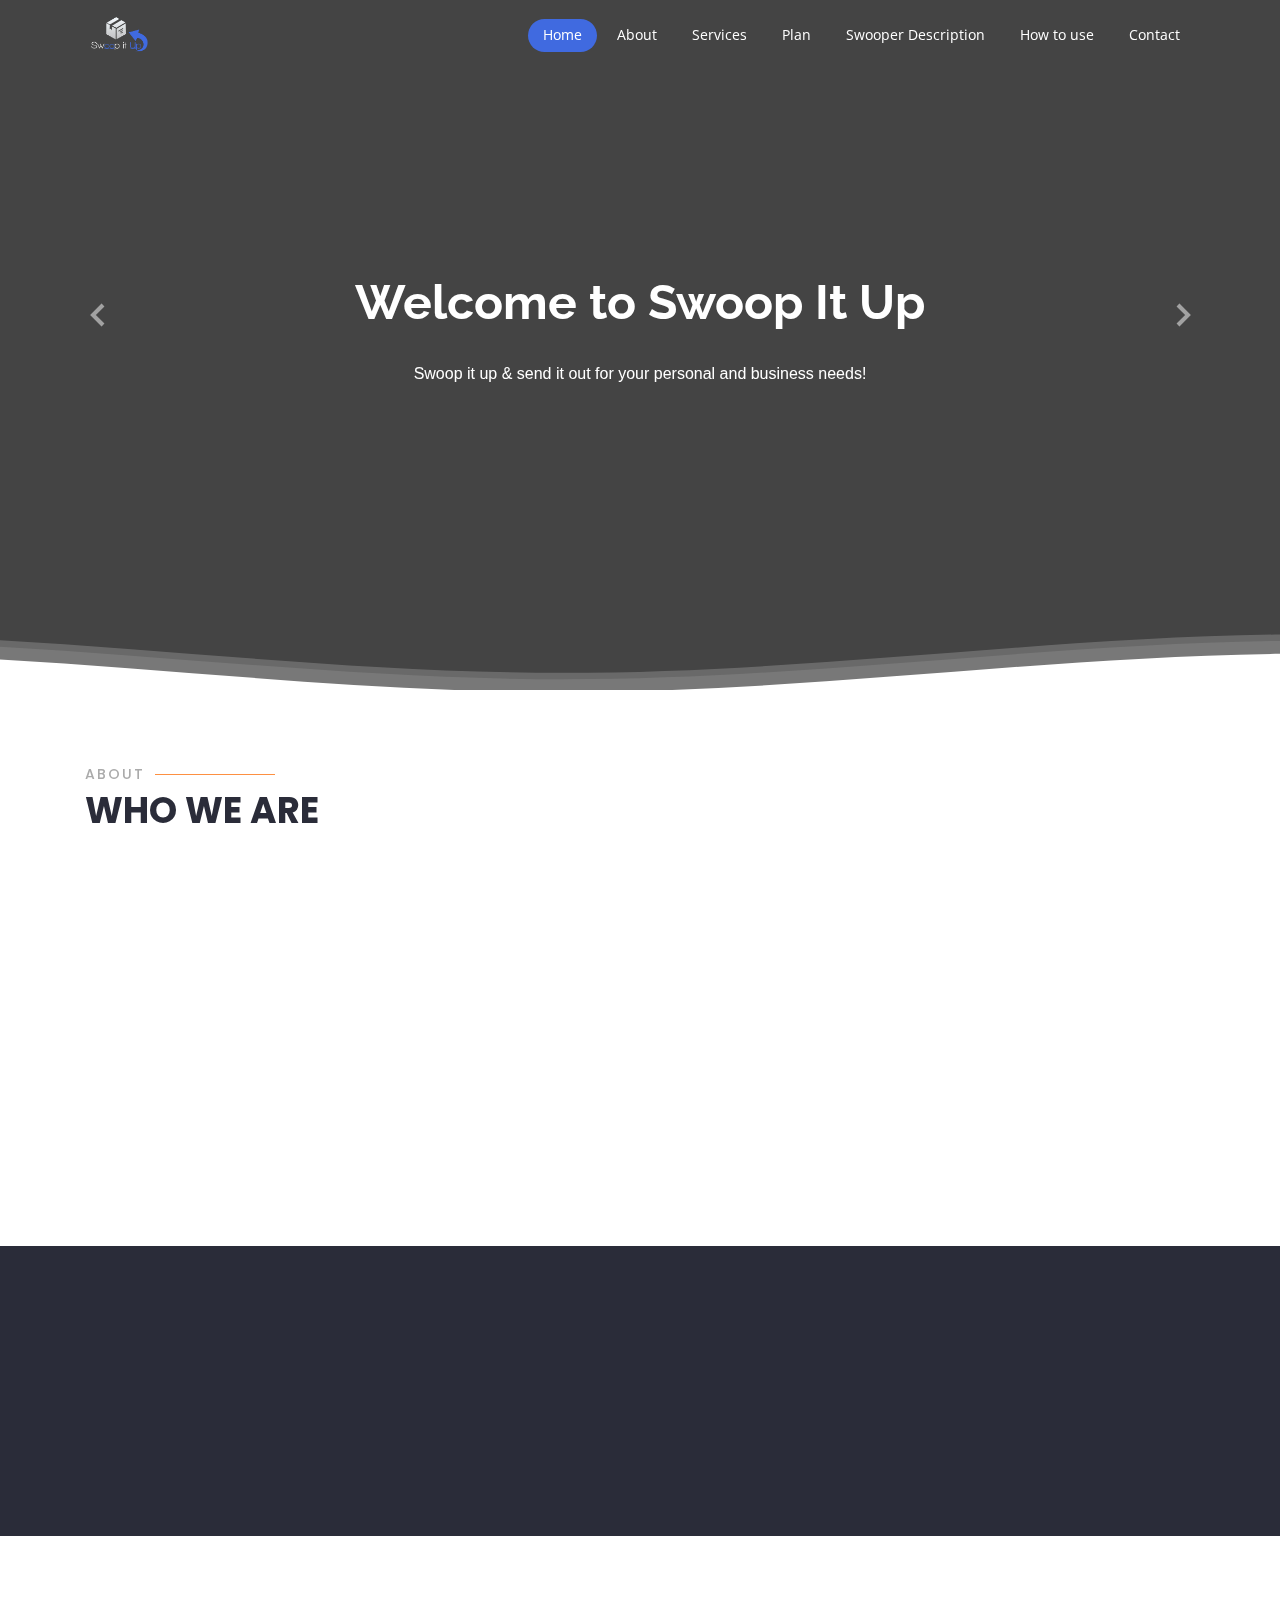
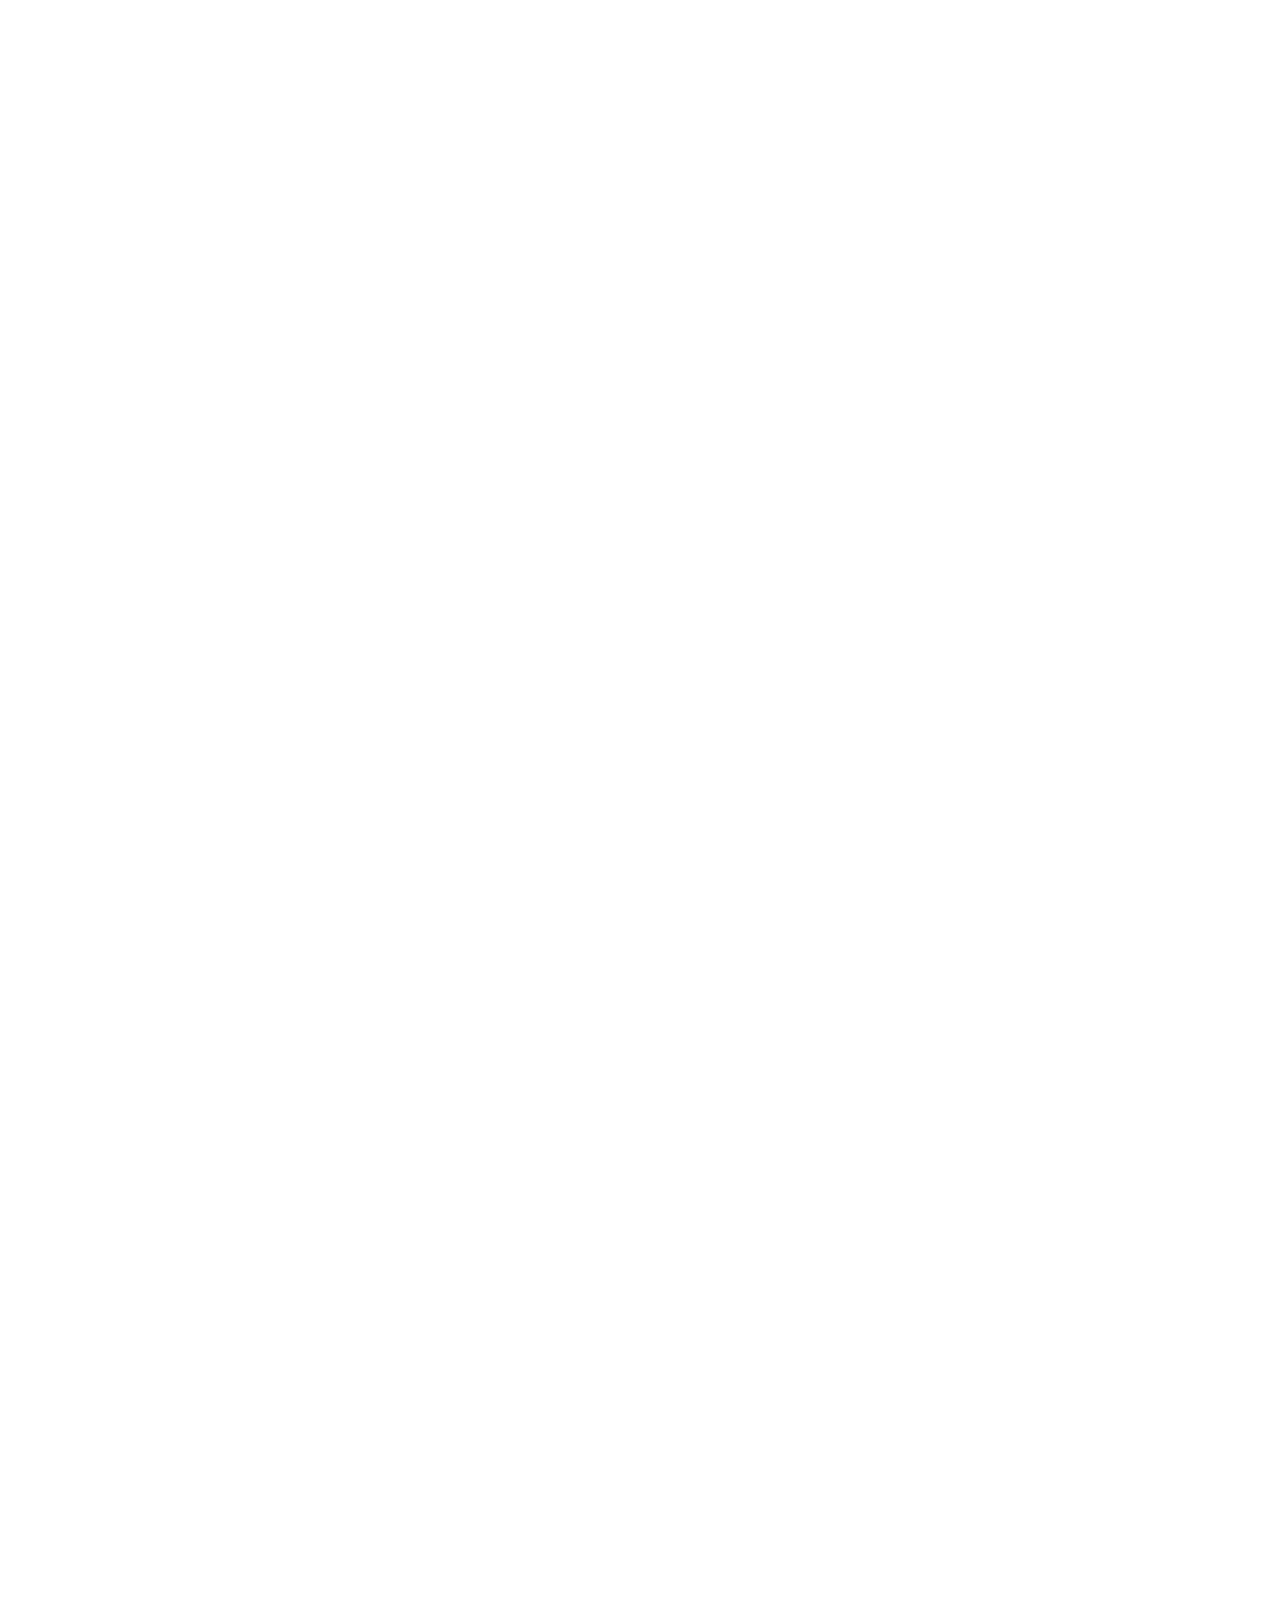
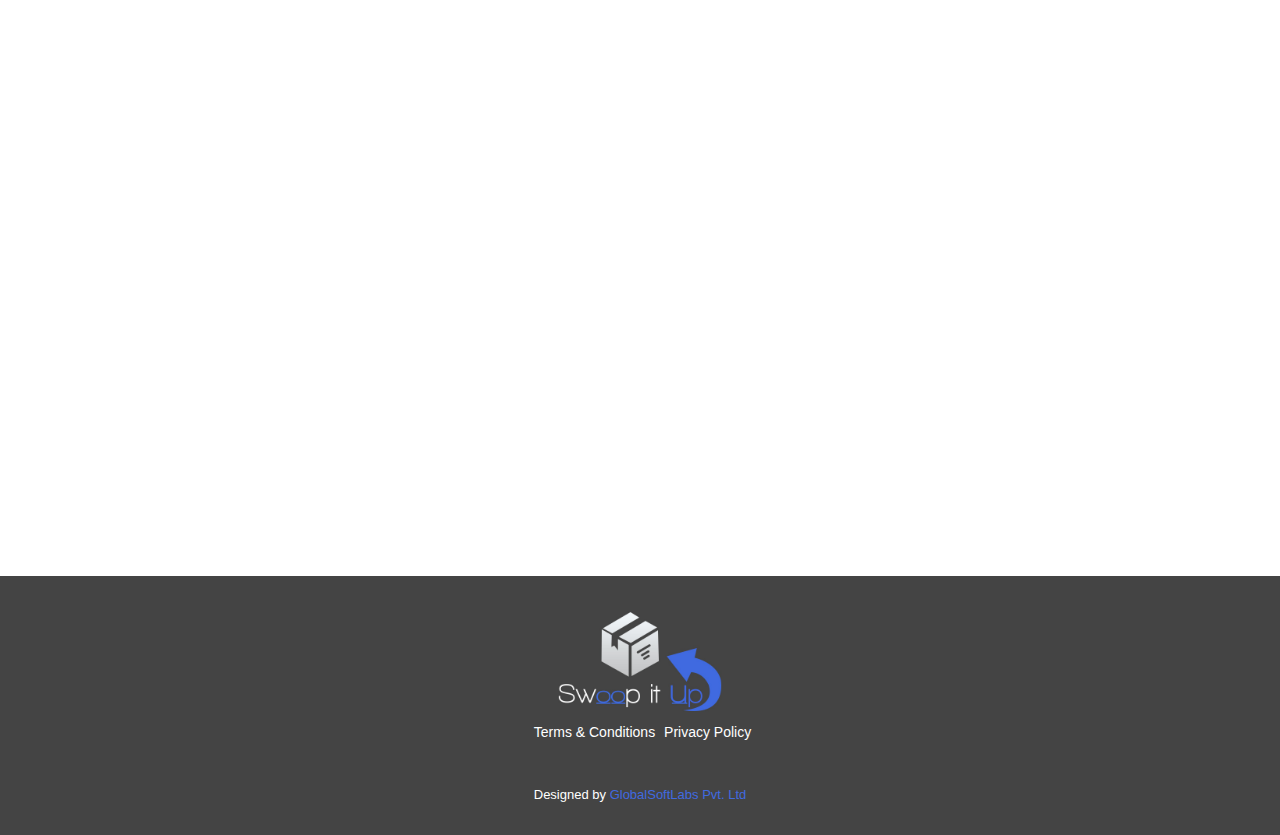
<file: index.html>
<!DOCTYPE html>
<html lang="en">

<head>
  <meta charset="utf-8">
  <meta content="width=device-width, initial-scale=1.0" name="viewport">

  <title>www.swoopitup.com</title>
  <meta content="" name="descriptison">
  <meta content="" name="keywords">

  <!-- Favicons -->
  <link href="assets/img/favicon.png" rel="icon">
  <link href="assets/img/apple-touch-icon.png" rel="apple-touch-icon">

  <!-- Google Fonts -->
  <link href="https://fonts.googleapis.com/css?family=Open+Sans:300,300i,400,400i,600,600i,700,700i|Raleway:300,300i,400,400i,500,500i,600,600i,700,700i|Poppins:300,300i,400,400i,500,500i,600,600i,700,700i" rel="stylesheet">

  <!-- Vendor CSS Files -->
  <link href="assets/vendor/bootstrap/css/bootstrap.min.css" rel="stylesheet">
  <link href="assets/vendor/icofont/icofont.min.css" rel="stylesheet">
  <link href="assets/vendor/boxicons/css/boxicons.min.css" rel="stylesheet">
  <link href="assets/vendor/animate.css/animate.min.css" rel="stylesheet">
  <link href="assets/vendor/remixicon/remixicon.css" rel="stylesheet">
  <link href="assets/vendor/line-awesome/css/line-awesome.min.css" rel="stylesheet">
  <link href="assets/vendor/venobox/venobox.css" rel="stylesheet">
  <link href="assets/vendor/owl.carousel/assets/owl.carousel.min.css" rel="stylesheet">
  <link href="assets/vendor/aos/aos.css" rel="stylesheet">

  <!-- Template Main CSS File -->
  <link href="assets/css/style.css" rel="stylesheet">

  
</head>
<style type="text/css">
  #more {display: none;}
  #more1{display: none;}
  #more2{display: none;}
  
  
</style>
<script>
function myFunction() {
  var dots = document.getElementById("dots");
  var moreText = document.getElementById("more");
  var btnText = document.getElementById("myBtn");

  if (dots.style.display === "none") {
    dots.style.display = "inline";
    btnText.innerHTML = "Read more"; 
    moreText.style.display = "none";
  } else {
    dots.style.display = "none";
    btnText.innerHTML = "Read less"; 
    moreText.style.display = "inline";
  }
}
</script>

<script>
function redFunction() {
  var dots = document.getElementById("dots1");
  var moreText = document.getElementById("more1");
  var btnText = document.getElementById("myBtn1");

  if (dots.style.display === "none") {
    dots.style.display = "inline";
    btnText.innerHTML = "Read more"; 
    moreText.style.display = "none";
  } else {
    dots.style.display = "none";
    btnText.innerHTML = "Read less"; 
    moreText.style.display = "inline";
  }
}
</script>

<script>
function red1Function() {
  var dots = document.getElementById("dots2");
  var moreText = document.getElementById("more2");
  var btnText = document.getElementById("myBtn2");

  if (dots.style.display === "none") {
    dots.style.display = "inline";
    btnText.innerHTML = "Read more"; 
    moreText.style.display = "none";
  } else {
    dots.style.display = "none";
    btnText.innerHTML = "Read less"; 
    moreText.style.display = "inline";
  }
}
</script>


<body>

  <!-- ======= Header ======= -->
  <header id="header" class="fixed-top d-flex align-items-center  header-transparent ">
    <div class="container d-flex align-items-center">

      <div class="logo mr-auto">
        <h1 class="text-light"><a href="index.html"><img src="assets/img/favicon.png"></a></h1>
        <!-- Uncomment below if you prefer to use an image logo -->
        <!-- <a href="index.html"><img src="assets/img/logo.png" alt="" class="img-fluid"></a>-->
      </div>

      <nav class="nav-menu d-none d-lg-block">
        <ul>
          <li class="active"><a href="index.html">Home</a></li>
          <li><a href="#about">About</a></li>
          <li><a href="#services">Services</a></li>
          <!-- <li><a href="#testimonials">Testimonials</a></li> -->
          <li><a href="#pricing">Plan</a></li> 
           <li><a href="job.html">Swooper Description </a> </li>   
            <li><a href="app-use.html">How to use</a> </li>   
          <li><a href="#contact">Contact</a></li>

        </ul>
      </nav><!-- .nav-menu -->

    </div>
  </header><!-- End Header -->

  <!-- ======= Hero Section ======= -->
  <section id="hero" class="d-flex flex-column justify-content-end align-items-center">
    <div id="heroCarousel" class="container carousel carousel-fade" data-ride="carousel">

      <!-- Slide 1 -->
      <div class="carousel-item active">
        <div class="carousel-container">
          <h2 class="animate__animated animate__fadeInDown">Welcome to <span>Swoop It Up</span></h2>
          <p class="animate__animated fanimate__adeInUp">Swoop it up & send it out for your personal and business needs!</p>
          <!-- <a href="#about" class="btn-get-started animate__animated animate__fadeInUp scrollto">Read More</a> -->
        </div>
      </div>

      <!-- Slide 2 -->
      <div class="carousel-item">
        <div class="carousel-container">
          <h2 class="animate__animated animate__fadeInDown">Welcome to <span>Swoop It Up</span></h2>
          <p class="animate__animated fanimate__adeInUp">Swoop it up & send it out for your personal and business needs!</p>
        
        </div>
      </div>

      <!-- Slide 3 -->
      <div class="carousel-item">
        <div class="carousel-container">
           <h2 class="animate__animated animate__fadeInDown">Welcome to <span>Swoop It Up</span></h2>
          <p class="animate__animated fanimate__adeInUp">Swoop it up & send it out for your personal and business needs!</p>
          
        </div>
      </div>

      <a class="carousel-control-prev" href="#heroCarousel" role="button" data-slide="prev">
        <span class="carousel-control-prev-icon bx bx-chevron-left" aria-hidden="true"></span>
        <span class="sr-only">Previous</span>
      </a>

      <a class="carousel-control-next" href="#heroCarousel" role="button" data-slide="next">
        <span class="carousel-control-next-icon bx bx-chevron-right" aria-hidden="true"></span>
        <span class="sr-only">Next</span>
      </a>

    </div>

    <svg class="hero-waves" xmlns="http://www.w3.org/2000/svg" xmlns:xlink="http://www.w3.org/1999/xlink" viewBox="0 24 150 28 " preserveAspectRatio="none">
      <defs>
        <path id="wave-path" d="M-160 44c30 0 58-18 88-18s 58 18 88 18 58-18 88-18 58 18 88 18 v44h-352z">
      </defs>
      <g class="wave1">
        <use xlink:href="#wave-path" x="50" y="3" fill="rgba(255,255,255, .1)">
      </g>
      <g class="wave2">
        <use xlink:href="#wave-path" x="50" y="0" fill="rgba(255,255,255, .2)">
      </g>
      <g class="wave3">
        <use xlink:href="#wave-path" x="50" y="9" fill="#fff">
      </g>
    </svg>

  </section><!-- End Hero -->

  <main id="main">

    <!-- ======= About Section ======= -->
    <section id="about" class="about">
      <div class="container">

        <div class="section-title" data-aos="zoom-out">
          <h2>About</h2>
          <p>Who we are</p>
        </div>

        <div class="row content" data-aos="fade-up">
          <div class="col-lg-6">
            <p>
              
            </p>
            <p>Here are some benefits of using the Swoop It Up app:</p>
            <ul>
              <li><i class="ri-check-double-line">
              </i>We are here to help you, by delivering items from you to the right destination. If it’s business or personal we can Swoop It Up!</li>
              <li><i class="ri-check-double-line">
              </i>
              Swoop It Up is here to make it easier for you to return items, whether it needs to be dropped off at the post office, or you need an item delivered to a friend.</li>
              <li><i class="ri-check-double-line"></i>
              We provide business opportunities for our consumers and independent contractors to be successful entrepreneurs. Let Swoop up return items that can put money back in your pocket or sign up as a Swooper and earn extra income today! ( <a href="http://swoopitupinc.com/job.html">http://swoopitupinc.com/job.html</a>  ) 
            </li>
            </ul>
           
          </div>
          <div class="col-lg-6 pt-4 pt-lg-0">
             <p>Swoop It Up is the delivery service for your everyday needs. Have you been meaning to return packages, and have not had time to return them? The Swoop It Up App and our Swooper contractors will take care of this problem for you! This service is run by an app that you can download for free on any iOS or Android handheld device. A Swooper (independent contractor) will pick up your items, and deliver them to your desired destination; whether you are a consumer or a business, Swoop It Up can meet your needs!
            </p>
            
          </div>
        </div>

      </div>
    </section><!-- End About Section -->

    <!-- ======= Features Section ======= -->
    <!-- <section id="features" class="features">
      <div class="container">

        <ul class="nav nav-tabs row d-flex">
          <li class="nav-item col-3" data-aos="zoom-in">
            <a class="nav-link active show" data-toggle="tab" href="#tab-1">
              <i class="ri-gps-line"></i>
              <h4 class="d-none d-lg-block">Modi sit est dela pireda nest</h4>
            </a>
          </li>
          <li class="nav-item col-3" data-aos="zoom-in" data-aos-delay="100">
            <a class="nav-link" data-toggle="tab" href="#tab-2">
              <i class="ri-body-scan-line"></i>
              <h4 class="d-none d-lg-block">Unde praesenti mara setra le</h4>
            </a>
          </li>
          <li class="nav-item col-3" data-aos="zoom-in" data-aos-delay="200">
            <a class="nav-link" data-toggle="tab" href="#tab-3">
              <i class="ri-sun-line"></i>
              <h4 class="d-none d-lg-block">Pariatur explica nitro dela</h4>
            </a>
          </li>
          <li class="nav-item col-3" data-aos="zoom-in" data-aos-delay="300">
            <a class="nav-link" data-toggle="tab" href="#tab-4">
              <i class="ri-store-line"></i>
              <h4 class="d-none d-lg-block">Nostrum qui dile node</h4>
            </a>
          </li>
        </ul>

        <div class="tab-content" data-aos="fade-up">
          <div class="tab-pane active show" id="tab-1">
            <div class="row">
              <div class="col-lg-6 order-2 order-lg-1 mt-3 mt-lg-0">
                <h3>Voluptatem dignissimos provident quasi corporis voluptates sit assumenda.</h3>
                <p class="font-italic">
                  Lorem ipsum dolor sit amet, consectetur adipiscing elit, sed do eiusmod tempor incididunt ut labore et dolore
                  magna aliqua.
                </p>
                <ul>
                  <li><i class="ri-check-double-line"></i> Ullamco laboris nisi ut aliquip ex ea commodo consequat.</li>
                  <li><i class="ri-check-double-line"></i> Duis aute irure dolor in reprehenderit in voluptate velit.</li>
                  <li><i class="ri-check-double-line"></i> Ullamco laboris nisi ut aliquip ex ea commodo consequat. Duis aute irure dolor in reprehenderit in voluptate trideta storacalaperda mastiro dolore eu fugiat nulla pariatur.</li>
                </ul>
                <p>
                  Ullamco laboris nisi ut aliquip ex ea commodo consequat. Duis aute irure dolor in reprehenderit in voluptate
                  velit esse cillum dolore eu fugiat nulla pariatur. Excepteur sint occaecat cupidatat non proident, sunt in
                  culpa qui officia deserunt mollit anim id est laborum
                </p>
              </div>
              <div class="col-lg-6 order-1 order-lg-2 text-center">
                <img src="assets/img/features-1.png" alt="" class="img-fluid">
              </div>
            </div>
          </div>
          <div class="tab-pane" id="tab-2">
            <div class="row">
              <div class="col-lg-6 order-2 order-lg-1 mt-3 mt-lg-0">
                <h3>Neque exercitationem debitis soluta quos debitis quo mollitia officia est</h3>
                <p>
                  Ullamco laboris nisi ut aliquip ex ea commodo consequat. Duis aute irure dolor in reprehenderit in voluptate
                  velit esse cillum dolore eu fugiat nulla pariatur. Excepteur sint occaecat cupidatat non proident, sunt in
                  culpa qui officia deserunt mollit anim id est laborum
                </p>
                <p class="font-italic">
                  Lorem ipsum dolor sit amet, consectetur adipiscing elit, sed do eiusmod tempor incididunt ut labore et dolore
                  magna aliqua.
                </p>
                <ul>
                  <li><i class="ri-check-double-line"></i> Ullamco laboris nisi ut aliquip ex ea commodo consequat.</li>
                  <li><i class="ri-check-double-line"></i> Duis aute irure dolor in reprehenderit in voluptate velit.</li>
                  <li><i class="ri-check-double-line"></i> Provident mollitia neque rerum asperiores dolores quos qui a. Ipsum neque dolor voluptate nisi sed.</li>
                  <li><i class="ri-check-double-line"></i> Ullamco laboris nisi ut aliquip ex ea commodo consequat. Duis aute irure dolor in reprehenderit in voluptate trideta storacalaperda mastiro dolore eu fugiat nulla pariatur.</li>
                </ul>
              </div>
              <div class="col-lg-6 order-1 order-lg-2 text-center">
                <img src="assets/img/features-2.png" alt="" class="img-fluid">
              </div>
            </div>
          </div>
          <div class="tab-pane" id="tab-3">
            <div class="row">
              <div class="col-lg-6 order-2 order-lg-1 mt-3 mt-lg-0">
                <h3>Voluptatibus commodi ut accusamus ea repudiandae ut autem dolor ut assumenda</h3>
                <p>
                  Ullamco laboris nisi ut aliquip ex ea commodo consequat. Duis aute irure dolor in reprehenderit in voluptate
                  velit esse cillum dolore eu fugiat nulla pariatur. Excepteur sint occaecat cupidatat non proident, sunt in
                  culpa qui officia deserunt mollit anim id est laborum
                </p>
                <ul>
                  <li><i class="ri-check-double-line"></i> Ullamco laboris nisi ut aliquip ex ea commodo consequat.</li>
                  <li><i class="ri-check-double-line"></i> Duis aute irure dolor in reprehenderit in voluptate velit.</li>
                  <li><i class="ri-check-double-line"></i> Provident mollitia neque rerum asperiores dolores quos qui a. Ipsum neque dolor voluptate nisi sed.</li>
                </ul>
                <p class="font-italic">
                  Lorem ipsum dolor sit amet, consectetur adipiscing elit, sed do eiusmod tempor incididunt ut labore et dolore
                  magna aliqua.
                </p>
              </div>
              <div class="col-lg-6 order-1 order-lg-2 text-center">
                <img src="assets/img/features-3.png" alt="" class="img-fluid">
              </div>
            </div>
          </div>
          <div class="tab-pane" id="tab-4">
            <div class="row">
              <div class="col-lg-6 order-2 order-lg-1 mt-3 mt-lg-0">
                <h3>Omnis fugiat ea explicabo sunt dolorum asperiores sequi inventore rerum</h3>
                <p>
                  Ullamco laboris nisi ut aliquip ex ea commodo consequat. Duis aute irure dolor in reprehenderit in voluptate
                  velit esse cillum dolore eu fugiat nulla pariatur. Excepteur sint occaecat cupidatat non proident, sunt in
                  culpa qui officia deserunt mollit anim id est laborum
                </p>
                <p class="font-italic">
                  Lorem ipsum dolor sit amet, consectetur adipiscing elit, sed do eiusmod tempor incididunt ut labore et dolore
                  magna aliqua.
                </p>
                <ul>
                  <li><i class="ri-check-double-line"></i> Ullamco laboris nisi ut aliquip ex ea commodo consequat.</li>
                  <li><i class="ri-check-double-line"></i> Duis aute irure dolor in reprehenderit in voluptate velit.</li>
                  <li><i class="ri-check-double-line"></i> Ullamco laboris nisi ut aliquip ex ea commodo consequat. Duis aute irure dolor in reprehenderit in voluptate trideta storacalaperda mastiro dolore eu fugiat nulla pariatur.</li>
                </ul>
              </div>
              <div class="col-lg-6 order-1 order-lg-2 text-center">
                <img src="assets/img/features-4.png" alt="" class="img-fluid">
              </div>
            </div>
          </div>
        </div>

      </div>
    </section> --><!-- End Features Section -->

    <!-- ======= Cta Section ======= -->
    <section id="cta" class="cta">
      <div class="container">

        <div class="row" data-aos="zoom-out">
          <div class="col-lg-9 text-center text-lg-left">
            <h3>Call To Action</h3>
            <p> Are you interested in being an independent contractor for Swoop It Up, signing up for our business subscription, or just need help placing an order for a Swoop It Up? Please don’t hesitate to contact us at customercare@swoopitupinc.com or call us at (707) 889-1859</p>
          </div>
          <div class="col-lg-3 cta-btn-container text-center">
            <a class="cta-btn align-middle" href="tel:(+91) 7078891859">Call To Action</a>
          </div>
        </div>

      </div>
    </section><!-- End Cta Section -->

    <!-- ======= Services Section ======= -->
    <section id="services" class="services">
      <div class="container">

        <div class="section-title" data-aos="zoom-out">
          <h2>Services</h2>
          <p>What we offer</p>
        </div>

        <div class="row">
         <!--  <div class="col-lg-4 col-md-6">
            <div class="icon-box" data-aos="zoom-in-left">
              <div class="icon"><i class="las la-basketball-ball" style="color: #ff689b;"></i></div>
              <h4  class="title"><a  style="cursor: pointer;" data-toggle="collapse" data-target="#demo20">SWOOPERS</a></h4>
              <p style="font-size: 14px; padding: 0px 31px; margin-left: 10px;" id="demo20" class="collapse" class="description">Become a swooper today! A swooper is an independent contractor who will have access to the Swoop It Up driver app. 
              Download the “Swooper” app to begin your application to register for the role.  If you are under the age of 18, you will also find the consent form that requires your parent or guardian to fill out in order for you to become a Swooper.
              <a target="_blanck" href="assets/img/f.pdf" download>Download form</a>
              </p>
            </div>
          </div> -->
         <!--  <div class="col-lg-4 col-md-6 mt-5 mt-md-0">
            <div class="icon-box" data-aos="zoom-in-left" data-aos-delay="100">
              <div class="icon"><i class="las la-book" style="color: #e9bf06;"></i></div>
              <h4 class="title"><a  style="cursor: pointer;" data-toggle="collapse" data-target="#demo21">SWOOPER BONUSES</a></h4>
              <p style="font-size: 14px; padding: 0px 31px; margin-left: 10px;" id="demo21" class="collapse " class="description">Through the app, you are able to set goals. Upon achieving your goal, you will receive a bonus.<br>
                • Marketing bonuses: Recruit a driver make $50 once recruited driver swoops up 100 packages.  <br>
              • 50 Package per shift bonus: $25.00 <br>
              • 100 Package per shift bonus: $50.00 <br>
             • 150 Package per shift bonus: $75.00<br>
              **All tips received from Swoop It Up are 100% guaranteed to the driver**
              </p>
            
            </div>
          </div>
 -->
          <div class="col-lg-12 col-md-6 mt-5 mt-lg-0 ">
            <div class="icon-box" data-aos="zoom-in-left" data-aos-delay="200">
              <div class="icon"><i class="las la-file-alt" style="color: #3fcdc7;"></i></div>
              <h4 class="title"><a style="cursor: pointer;" data-toggle="collapse" data-target="#demo22">INDEPENDENT CONTRACTOR </a></h4>
              <p style="font-size: 14px; padding: 0px 31px; margin-left: 10px;" id="demo22" class="collapse " class="description"><!-- Through Swoop It Up, you will learn how to become a top independent contractor, learn tax benefits, as well as learn the ropes of being an entrepreneur.   -->
                
                Become a swooper today! A swooper is an independent contractor who will have access to the Swoop It Up driver app. Download the “Swooper” app to begin your application to register for the role.Through Swoop It Up, you will learn how to become a top independent contractor, learn tax benefits, as well as learn the ropes of being an entrepreneur. If you are under the age of 18, you will also find the consent form that requires your parent or guardian to fill out in order for you to become a Swooper. <a target="_blanck" href="assets/img/form1.pdf" download>Download form</a>
               <!--  <span id="dots2">...</span><span id="more2">
                 
                  </span> 
                </p>
                 <span style="color: #406ae0;cursor: pointer; margin-left: 37px;" onclick="red1Function()" id="myBtn2">Read More</span> -->
              
            </div>
          </div>
          <div class="col-lg-4 col-md-6 mt-5">
            <div class="icon-box" data-aos="zoom-in-left" data-aos-delay="300">
              <div class="icon"><i class="las la-tachometer-alt" style="color:#41cf2e;"></i></div>
              <h4  class="title"><a style="cursor: pointer;" data-toggle="collapse" data-target="#demo1" >STANDARD SWOOP IT UP</a></h4>
               
              <p  style="font-size: 14px; padding: 0px 31px; margin-left: 10px;" id="demo1" class="collapse "
              class="description">
            Standard Swoop It Up order is your basic order. A Swooper will pick up your package, and drop it off to your requested destination; however, they will also have the option to pick up multiple packages on the way to your drop off destination.</p>
            </div>
          </div>

          <div class="col-lg-4 col-md-6 mt-5">
            <div class="icon-box" data-aos="zoom-in-left" data-aos-delay="400">
              <div class="icon"><i class="las la-globe-americas" style="color: #d6ff22;"></i></div>
              <h4 class="title"><a style="cursor: pointer;"  data-toggle="collapse"
                data-target="#demo2">EXPRESS SWOOP IT UP</a></h4>
             
              <p style="font-size: 14px; padding: 0px 31px; margin-left: 10px;" id="demo2" class="collapse " class="description">Express Swoop It Up order; you can schedule a pick up for your item. After the contracted Swooper picks up your item, they will go directly to your designated drop-off destination. </p>
            </div>
          </div>
          <div class="col-lg-4 col-md-6 mt-5">
            <div class="icon-box" data-aos="zoom-in-left" data-aos-delay="500">
              <div class="icon"><i class="las la-clock" style="color: #4680ff;"></i></div>
              <h4 class="title"><a style="cursor: pointer;" data-toggle="collapse"
                data-target="#demo3">MONTHLY MEMBERSHIP</a></h4>
               
              <p style="font-size: 14px; padding: 0px 31px; margin-left: 10px;" id="demo3" class="collapse " class="description">• Membership Option A. 10% discount, 75 items  <br>
                • Membership Option B. 15% discount, 150 items <br>
                • Membership Option C. 20% discount, 200 items 
                </p>
            </div>
          </div>
        </div>

      </div>
    </section><!-- End Services Section -->

    <!-- ======= Portfolio Section ======= -->
    <!-- End Portfolio Section -->

    <!-- ======= Testimonials Section ======= -->
    <!-- <section id="testimonials" class="testimonials">
      <div class="container">

        <div class="section-title" data-aos="zoom-out">
          <h2>Testimonials</h2>
          <p>What they are saying Testimonials</p>
        </div>

        <div class="owl-carousel testimonials-carousel" data-aos="fade-up">

          <div class="testimonial-item">
            <p>
              <i class="bx bxs-quote-alt-left quote-icon-left"></i>
              Proin iaculis purus consequat sem cure digni ssim donec porttitora entum suscipit rhoncus. Accusantium quam, ultricies eget id, aliquam eget nibh et. Maecen aliquam, risus at semper.
              <i class="bx bxs-quote-alt-right quote-icon-right"></i>
            </p>
            <img src="assets/img/testimonials/testimonials-1.jpg" class="testimonial-img" alt="">
            <h3>Saul Goodman</h3>
            <h4>Ceo &amp; Founder</h4>
          </div>

          <div class="testimonial-item">
            <p>
              <i class="bx bxs-quote-alt-left quote-icon-left"></i>
              Export tempor illum tamen malis malis eram quae irure esse labore quem cillum quid cillum eram malis quorum velit fore eram velit sunt aliqua noster fugiat irure amet legam anim culpa.
              <i class="bx bxs-quote-alt-right quote-icon-right"></i>
            </p>
            <img src="assets/img/testimonials/testimonials-2.jpg" class="testimonial-img" alt="">
            <h3>Sara Wilsson</h3>
            <h4>Designer</h4>
          </div>

          <div class="testimonial-item">
            <p>
              <i class="bx bxs-quote-alt-left quote-icon-left"></i>
              Enim nisi quem export duis labore cillum quae magna enim sint quorum nulla quem veniam duis minim tempor labore quem eram duis noster aute amet eram fore quis sint minim.
              <i class="bx bxs-quote-alt-right quote-icon-right"></i>
            </p>
            <img src="assets/img/testimonials/testimonials-3.jpg" class="testimonial-img" alt="">
            <h3>Jena Karlis</h3>
            <h4>Store Owner</h4>
          </div>

          <div class="testimonial-item">
            <p>
              <i class="bx bxs-quote-alt-left quote-icon-left"></i>
              Fugiat enim eram quae cillum dolore dolor amet nulla culpa multos export minim fugiat minim velit minim dolor enim duis veniam ipsum anim magna sunt elit fore quem dolore labore illum veniam.
              <i class="bx bxs-quote-alt-right quote-icon-right"></i>
            </p>
            <img src="assets/img/testimonials/testimonials-4.jpg" class="testimonial-img" alt="">
            <h3>Matt Brandon</h3>
            <h4>Freelancer</h4>
          </div>

          <div class="testimonial-item">
            <p>
              <i class="bx bxs-quote-alt-left quote-icon-left"></i>
              Quis quorum aliqua sint quem legam fore sunt eram irure aliqua veniam tempor noster veniam enim culpa labore duis sunt culpa nulla illum cillum fugiat legam esse veniam culpa fore nisi cillum quid.
              <i class="bx bxs-quote-alt-right quote-icon-right"></i>
            </p>
            <img src="assets/img/testimonials/testimonials-5.jpg" class="testimonial-img" alt="">
            <h3>John Larson</h3>
            <h4>Entrepreneur</h4>
          </div>

        </div>

      </div>
    </section> --><!-- End Testimonials Section -->

    <!-- ======= Pricing Section ======= -->
    <section id="pricing" class="pricing">
      <div class="container">

        <div class="section-title" data-aos="zoom-out">
          <h2>Pricing</h2>
          <p>Our Competitive Prices</p>
        </div>

        <div class="row">

          

          <div class="col-lg-4 col-md-6 mt-4 mt-md-0">
            <div class="box featured" data-aos="zoom-in" data-aos-delay="100">
              <h3>Standard</h3>
              <h4><sup>$</sup>1.99<span> / per order</span></h4>
              <ul>
                <li> Pick up and drop off</li>
                <li>Visual Navigation </li>
                <li>QR Scan</li>
                
              </ul>
              <h4><sup style="cursor: pointer;" data-toggle="collapse"
                data-target="#demo6">Standard fees</sup></h4>
               
               
              <ul  id="demo6" class="collapse ">
                <li>After 5 miles, there will be a $0.30 increase per mile </li>
                <li>After 2 items it’s $0.99  per item</li>
                <!-- <li>After 5 miles, there will be a $0.30 increase per mile 
                </li> -->
              </ul>
              

              <!-- <div class="btn-wrap">
                <a href="#" class="btn-buy">Buy Now</a>
              </div> -->
            </div>
          </div>

          <div class="col-lg-4 col-md-6">
            <div class="box featured" data-aos="zoom-in">
              <h3>EXPRESS</h3>
              <h4><sup>$</sup>4.99<span> / per order</span></h4>
              <ul>
                
                <li>Pick up and direct drop off</li>
                <li>Visual Navigation</li>
                <li>QR Scan </li>
                <li>Set an appointment for pickup</li>
                
              </ul>
               <h4><sup style="cursor: pointer;" data-toggle="collapse"
                data-target="#demo4"> Express fees</sup></h4>
               
               
               <ul id="demo4" class="collapse ">
                 <li>After 5 miles, there will be a $0.30 increase per mile </li>
                 <li>After 4 items it’s $0.99 per item</li>
                 
               </ul>
               
              <!-- <div class="btn-wrap">
                <a href="#" class="btn-buy">Buy Now</a>
              </div> -->
            </div>
          </div>

          <div class="col-lg-4 col-md-6 mt-4 mt-lg-0">
            <div class="box featured" data-aos="zoom-in" data-aos-delay="200">
              <h3>MONTHLY MEMBERSHIP</h3>
              <p>Save up to 10%/15%/20% per month. </p>
              <ul>
                <li>Pick up and direct drop off</li>
                  <li> Set an appointment for pick up </li>
                  <li>Visual Navigation </li>
                  <li> QR Scan </li>
              </ul>
              
              <h4 style="text-align: center;"> <sup style="    color: #406ae0;cursor: pointer;"   data-toggle="collapse"
                data-target="#demo5">Membership fees</sup>
            </h4>
            <span id="demo5" class="collapse ">
              <h4><sup>$</sup>134.32 <span> / month</span></h4>
              <ul>
                <li>75 items per month, $0.50 per mile</li>
              </ul>

              <h4><sup>$</sup>253.72  <span> / month</span></h4>
              <ul>
                <li> 150 items per month, $0.50 per mile</li>
              </ul>

               <h4><sup>$</sup>318.00   <span> / month</span></h4>
              <ul>
                <li> 200 items per month, $0.50 per mile  </li>
              </ul>
             <p>Going over monthly business Membership package is .99 cents per item.</p> 

                <p>Charges per mile will increase after 5 miles (.30 cents per mile)</p>
                <!-- <p>Clarifying “Monthly Membership” fees a little more. “save up to” 10%/15%/20% per month. </p> -->

            </span>
              
             <!--  <div class="btn-wrap">
                <a href="#" class="btn-buy">Buy Now</a>
              </div> -->
            </div>
          </div>

          <!-- <div class="col-lg-3 col-md-6 mt-4 mt-lg-0">
            <div class="box" data-aos="zoom-in" data-aos-delay="300">
              <span class="advanced">Advanced</span>
              <h3>Ultimate</h3>
              <h4><sup>$</sup>49<span> / month</span></h4>
              <ul>
                <li>Aida dere</li>
                <li>Nec feugiat nisl</li>
                <li>Nulla at volutpat dola</li>
                <li>Pharetra massa</li>
                <li>Massa ultricies mi</li>
              </ul>
              <div class="btn-wrap">
                <a href="#" class="btn-buy">Buy Now</a>
              </div>
            </div>
          </div> -->

        </div>

      </div>
    </section><!-- End Pricing Section -->

    <!-- ======= F.A.Q Section ======= -->
    <section id="faq" class="faq">
      <div class="container">

        <div class="section-title" data-aos="zoom-out">
          <h2>F.A.Q</h2>
          <p>Frequently Asked Questions</p>
        </div>

        <ul class="faq-list">

          <li data-aos="fade-up" data-aos-delay="400">
            <a data-toggle="collapse" href="#faq4" class="collapsed">How can I order a Swoop It Up?<i class="icofont-simple-up"></i></a>
            <div id="faq4" class="collapse" data-parent=".faq-list">
              <p>
                Download the Swoop It Up app on a smart phone (IOS or Android) and book a pick Up. 
              </p>
            </div>
          </li>

          

          <li data-aos="fade-up" data-aos-delay="200">
            <a data-toggle="collapse" href="#faq2" class="collapsed">Can I see where my driver is going? <i class="icofont-simple-up"></i></a>
            <div id="faq2" class="collapse" data-parent=".faq-list">
              <p>
                Yes, you will have a visual navigational map on where your item is being delivered. 
              </p>
            </div>
          </li>

          <li data-aos="fade-up" data-aos-delay="100">
            <a data-toggle="collapse" class="" href="#faq1">How do I sign up as a Swooper? <i class="icofont-simple-up"></i></a>
            <div id="faq1" class="collapse show" data-parent=".faq-list">
              <p>
                Download the Swooper driver app on your smart phone. We are available on both IOS or Android, and it is an easy click register.
              </p>
            </div>
          </li>

          <li data-aos="fade-up" data-aos-delay="300">
            <a data-toggle="collapse" href="#faq3" class="collapsed">What is the age limit to be a Swooper? <i class="icofont-simple-up"></i></a>
            <div id="faq3" class="collapse" data-parent=".faq-list">
              <p>
               14 years of age and up. If you are under 18, you will need a parent or guardian’s signature when signing up. 
              </p>
            </div>
          </li>

          

          <li data-aos="fade-up" data-aos-delay="500">
            <a data-toggle="collapse" href="#faq5" class="collapsed">What type of vehicle do I need? <i class="icofont-simple-up"></i></a>
            <div id="faq5" class="collapse" data-parent=".faq-list">
              <p>
                Any type of mobile vehicle that can carry a package up to 50lbs  For example: a bike, a scooter, a car, a SUV, or truck. 
              </p>
            </div>
          </li>

          

        </ul>

      </div>
    </section><!-- End F.A.Q Section -->

    <!-- ======= Team Section ======= -->
    <!-- End Team Section -->

    <!-- ======= Contact Section ======= -->
    <section id="contact" class="contact">
      <div class="container">

        <div class="section-title" data-aos="zoom-out">
          <h2>Contact</h2>
          <p>Contact Us</p>
        </div>

        <div class="row mt-5">

          <div class="col-lg-4" data-aos="fade-right">
            <div class="info">
              <!-- <div class="address">
                <i class="icofont-google-map"></i>
                <h4>Location:</h4>
                <p>JPR Technosoft</p>
              </div> -->

              <div class="email">
                <i class="icofont-envelope"></i>
                <h4>Email:</h4>
                <p>customercare@swoopitupinc.com</p>
              </div>

              <div class="phone">
                <i class="icofont-phone"></i>
                <h4>Call:</h4>
                <p>+1-707-889-1859</p>
              </div>

            </div>

          </div>

          <div class="col-lg-8 mt-5 mt-lg-0" data-aos="fade-left">

            <form action="forms/contact.php" method="post" role="form" class="php-email-form">
              <div class="form-row">
                <div class="col-md-6 form-group">
                  <input type="text" name="name" class="form-control" id="name" placeholder="Your Name" data-rule="minlen:4" data-msg="Please enter at least 4 chars" />
                  <div class="validate"></div>
                </div>
                <div class="col-md-6 form-group">
                  <input type="email" class="form-control" name="email" id="email" placeholder="Your Email" data-rule="email" data-msg="Please enter a valid email" />
                  <div class="validate"></div>
                </div>
              </div>
              <div class="form-group">
                <input type="text" class="form-control" name="subject" id="subject" placeholder="Subject" data-rule="minlen:4" data-msg="Please enter at least 8 chars of subject" />
                <div class="validate"></div>
              </div>
              <div class="form-group">
                <textarea class="form-control" name="message" rows="5" data-rule="required" data-msg="Please write something for us" placeholder="Message"></textarea>
                <div class="validate"></div>
              </div>
              <div class="mb-3">
                <div class="loading">Loading</div>
                <div class="error-message"></div>
                <div class="sent-message">Your message has been sent. Thank you!</div>
              </div>
              <div class="text-center"><button type="submit">Send Message</button></div>
            </form>

          </div>

        </div>

      </div>
    </section><!-- End Contact Section -->

  </main><!-- End #main -->

  <!-- ======= Footer ======= -->
  <footer id="footer">
    <div class="container">
      <img src="assets/img/favicon.png" width="200px">
     <!--  <p>Et aut eum quis fuga eos sunt ipsa nihil. Labore corporis magni eligendi fuga maxime saepe commodi placeat.</p> -->
      <!-- <div class="social-links">
        <a href="#" class="twitter"><i class="bx bxl-twitter"></i></a>
        <a href="#" class="facebook"><i class="bx bxl-facebook"></i></a>
        <a href="#" class="instagram"><i class="bx bxl-instagram"></i></a>
        <a href="#" class="google-plus"><i class="bx bxl-skype"></i></a>
        <a href="#" class="linkedin"><i class="bx bxl-linkedin"></i></a>
      </div> -->

      <style type="text/css">
        .social-links1 a{ color: #fff; margin-left: 5px; }
        .social-links1 a:hover{ color: #406ae0; }
      </style>
       <div class="social-links1">
        <a href="tram.html" >Terms & Conditions</a>
        <a href="privacy.html" >Privacy Policy</a>
      </div>
<br><br>
      <!-- <div class="copyright">
        &copy; Copyright <strong><span>Selecao</span></strong>. All Rights Reserved
      </div> -->
      <div class="credits">
        <!-- All the links in the footer should remain intact. -->
        <!-- You can delete the links only if you purchased the pro version. -->
        <!-- Licensing information: https://bootstrapmade.com/license/ -->
        <!-- Purchase the pro version with working PHP/AJAX contact form: https://bootstrapmade.com/selecao-bootstrap-template/ -->
        Designed by <a href="http://www.swoopitup.com/" target="_blanck">GlobalSoftLabs Pvt. Ltd</a>
      </div>
    </div>
  </footer><!-- End Footer -->

  <a href="#" class="back-to-top"><i class="ri-arrow-up-line"></i></a>

  <!-- Vendor JS Files -->
  <script src="assets/vendor/jquery/jquery.min.js"></script>
  <script src="assets/vendor/bootstrap/js/bootstrap.bundle.min.js"></script>
  <script src="assets/vendor/jquery.easing/jquery.easing.min.js"></script>
  <script src="assets/vendor/php-email-form/validate.js"></script>
  <script src="assets/vendor/isotope-layout/isotope.pkgd.min.js"></script>
  <script src="assets/vendor/venobox/venobox.min.js"></script>
  <script src="assets/vendor/owl.carousel/owl.carousel.min.js"></script>
  <script src="assets/vendor/aos/aos.js"></script>

  <!-- Template Main JS File -->
  <script src="assets/js/main.js"></script>

</body>

</html>
</file>
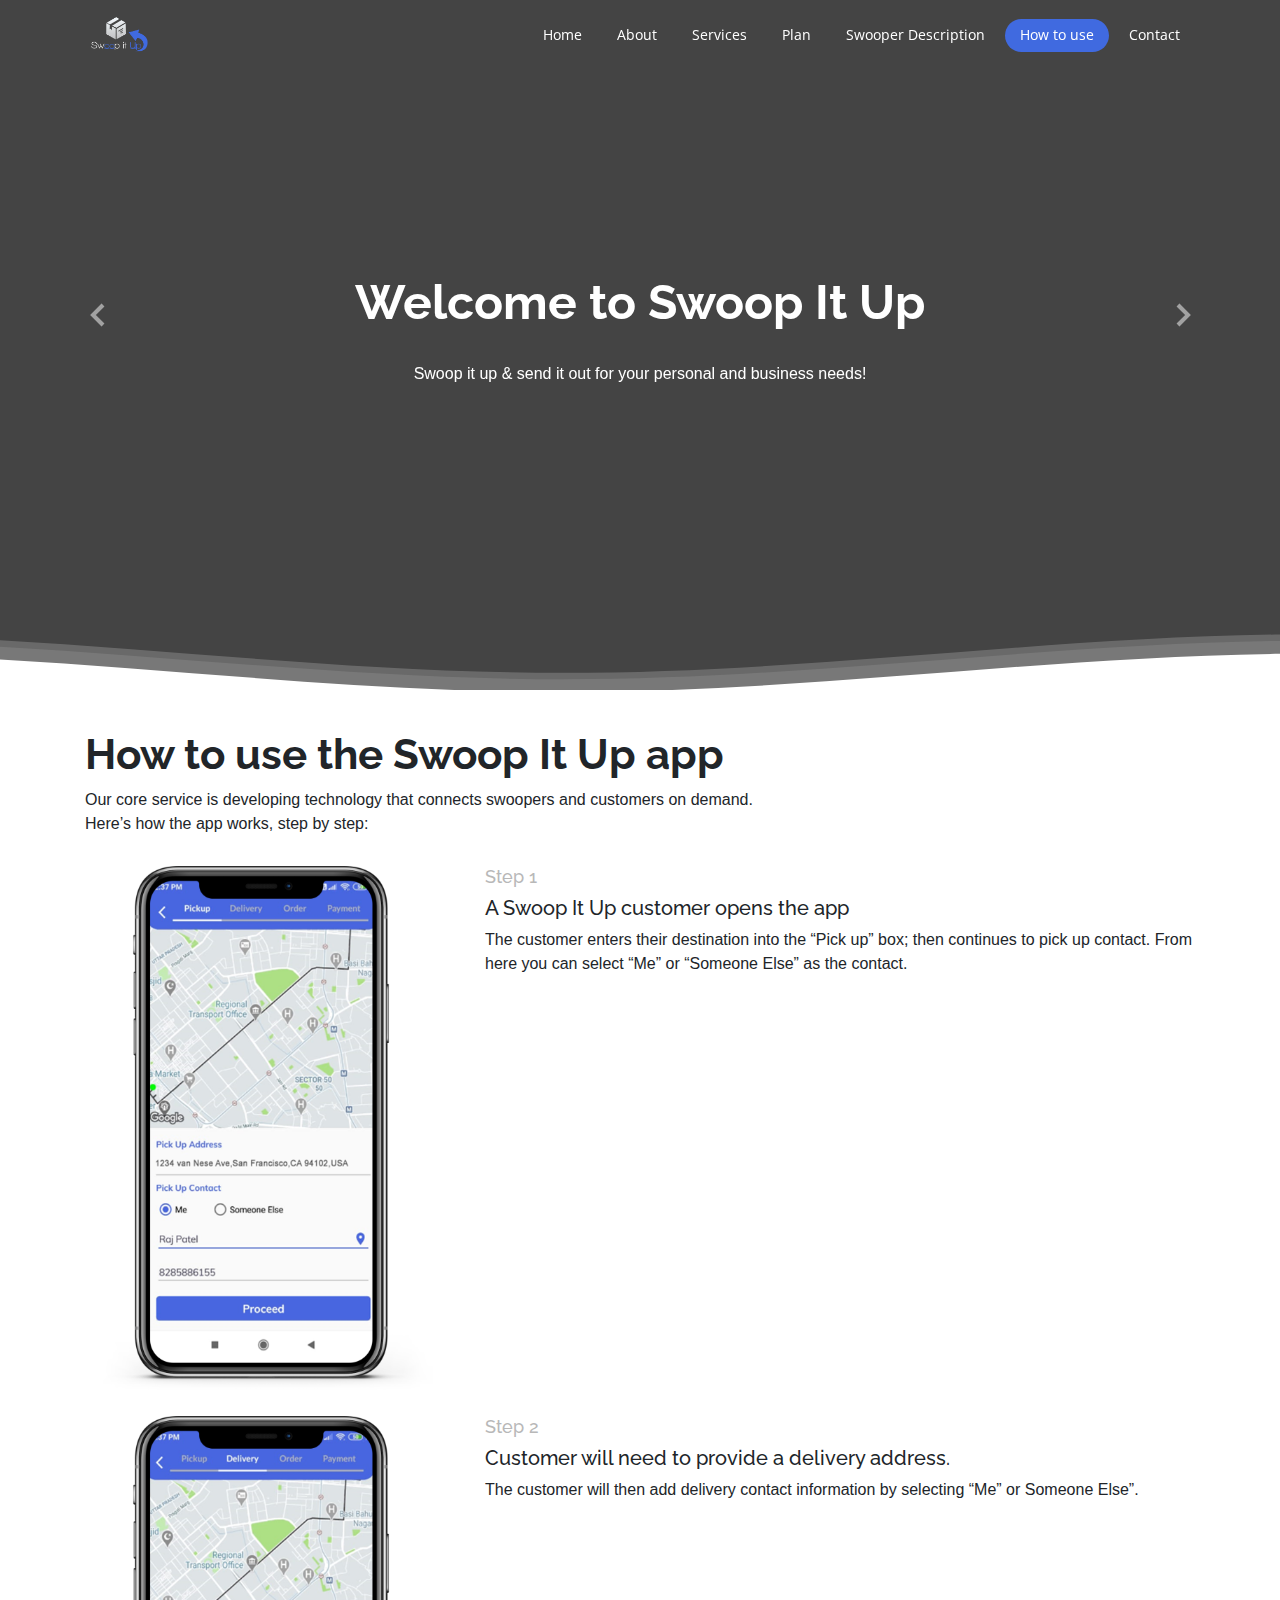
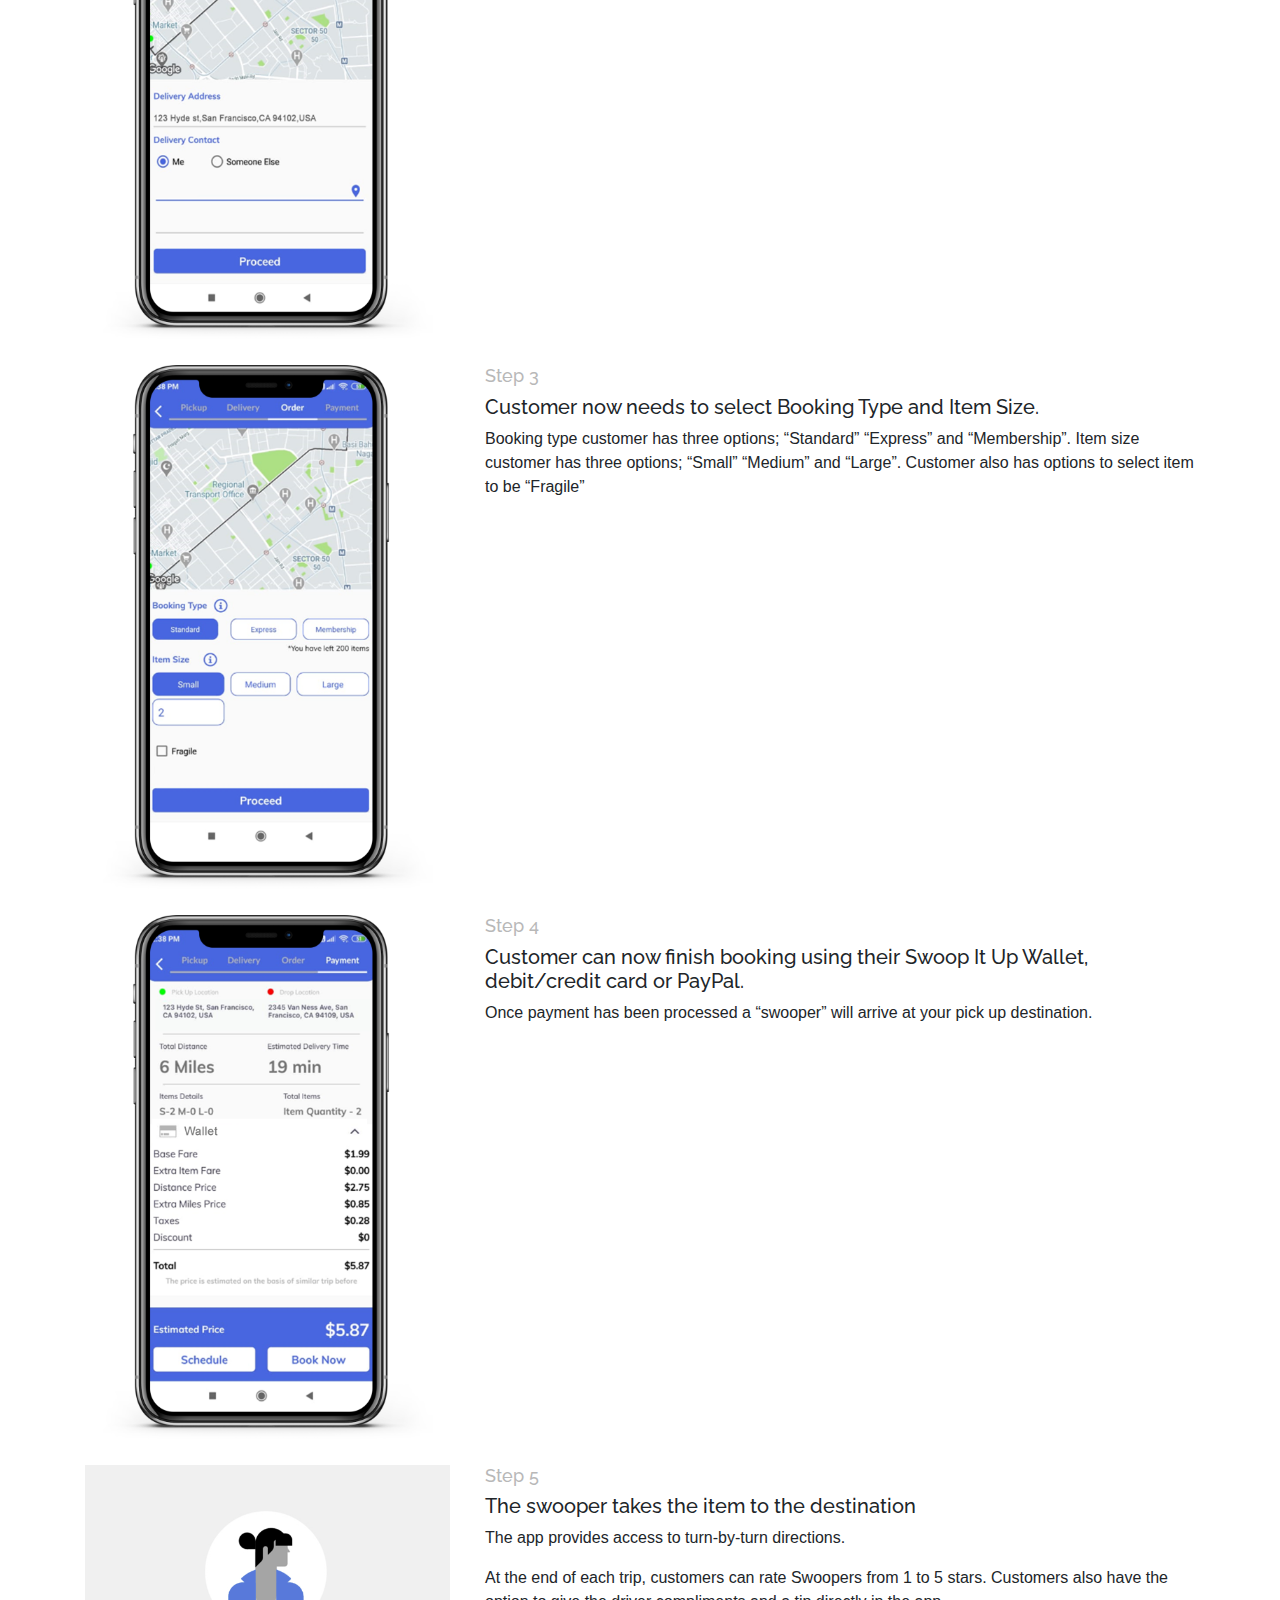
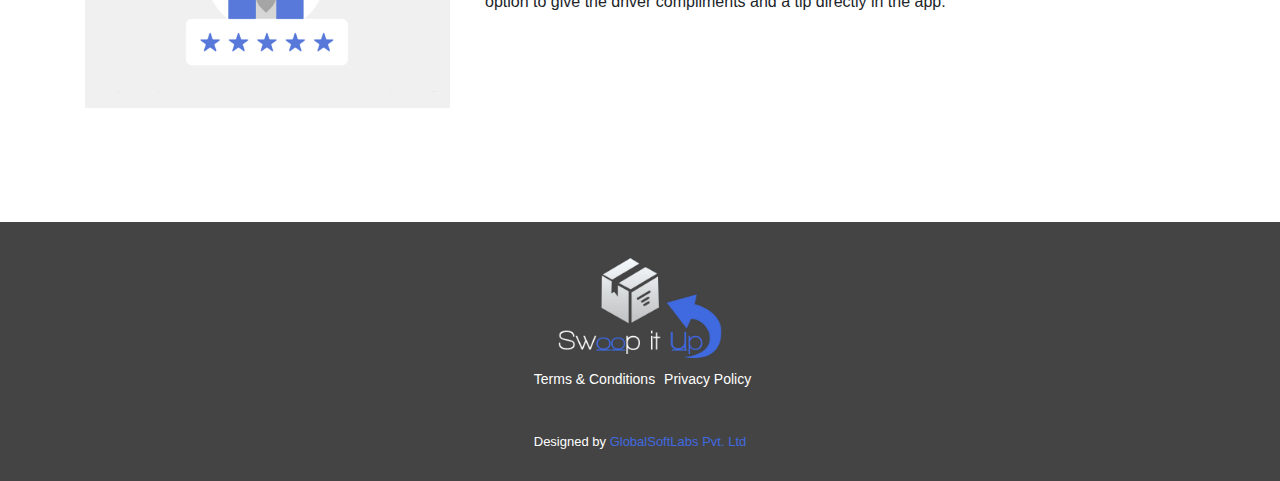
<file: app-use.html>
<!DOCTYPE html>
<html lang="en">

<head>
  <meta charset="utf-8">
  <meta content="width=device-width, initial-scale=1.0" name="viewport">

  <title>www.swoopitup.com</title>
  <meta content="" name="descriptison">
  <meta content="" name="keywords">

  <!-- Favicons -->
  <link href="assets/img/favicon.png" rel="icon">
  <link href="assets/img/apple-touch-icon.png" rel="apple-touch-icon">

  <!-- Google Fonts -->
  <link href="https://fonts.googleapis.com/css?family=Open+Sans:300,300i,400,400i,600,600i,700,700i|Raleway:300,300i,400,400i,500,500i,600,600i,700,700i|Poppins:300,300i,400,400i,500,500i,600,600i,700,700i" rel="stylesheet">

  <!-- Vendor CSS Files -->
  <link href="assets/vendor/bootstrap/css/bootstrap.min.css" rel="stylesheet">
  <link href="assets/vendor/icofont/icofont.min.css" rel="stylesheet">
  <link href="assets/vendor/boxicons/css/boxicons.min.css" rel="stylesheet">
  <link href="assets/vendor/animate.css/animate.min.css" rel="stylesheet">
  <link href="assets/vendor/remixicon/remixicon.css" rel="stylesheet">
  <link href="assets/vendor/line-awesome/css/line-awesome.min.css" rel="stylesheet">
  <link href="assets/vendor/venobox/venobox.css" rel="stylesheet">
  <link href="assets/vendor/owl.carousel/assets/owl.carousel.min.css" rel="stylesheet">
  <link href="assets/vendor/aos/aos.css" rel="stylesheet">

  <!-- Template Main CSS File -->
  <link href="assets/css/style.css" rel="stylesheet">

  <!-- =======================================================
  * Template Name: Selecao - v2.2.0
  * Template URL: https://bootstrapmade.com/selecao-bootstrap-template/
  * Author: BootstrapMade.com
  * License: https://bootstrapmade.com/license/
  ======================================================== -->
</head>
<style type="text/css">
  .img-responsive{ margin-bottom: 20px; }
  .text-ariya{ margin-bottom: 160px; margin-left: 20px; }
  .text-ariya h1{    font-size: 18px;
    color: #b8b8b8;}


    .text-ariya1{ margin-bottom: 160px; margin-left: 20px; }
  .text-ariya1 h1{    font-size: 18px;
    color: #b8b8b8;}

   

</style>

<body>

  <!-- ======= Header ======= -->
  <header id="header" class="fixed-top d-flex align-items-center  header-transparent ">
    <div class="container d-flex align-items-center">

      <div class="logo mr-auto">
        <h1 class="text-light"><a href="index.html"><img src="assets/img/favicon.png"></a></h1>
        <!-- Uncomment below if you prefer to use an image logo -->
        <!-- <a href="index.html"><img src="assets/img/logo.png" alt="" class="img-fluid"></a>-->
      </div>

      <nav class="nav-menu d-none d-lg-block">
        <ul>
          <li><a href="index.html">Home</a></li>
          <li><a href="index.html">About</a></li>
          <li><a href="index.html">Services</a></li>

          <!-- <li><a href="index.html">Testimonials</a></li> -->
          <li><a href="index.html">Plan</a></li>   
          <li ><a href="job.html">Swooper Description </a> </li> 
           <li class="active"><a href="app-use.html">How to use</a> </li>    
          <li><a href="index.html">Contact</a></li>

        </ul>
      </nav><!-- .nav-menu -->

    </div>
  </header><!-- End Header -->

  <!-- ======= Hero Section ======= -->
  <section id="hero" class="d-flex flex-column justify-content-end align-items-center">
    <div id="heroCarousel" class="container carousel carousel-fade" data-ride="carousel">

      <!-- Slide 1 -->
      <div class="carousel-item active">
        <div class="carousel-container">
          <h2 class="animate__animated animate__fadeInDown">Welcome to <span>Swoop It Up</span></h2>
          <p class="animate__animated fanimate__adeInUp">Swoop it up & send it out for your personal and business needs!</p>
         
        </div>
      </div>

      <!-- Slide 2 -->
      <div class="carousel-item">
        <div class="carousel-container">
          <h2 class="animate__animated animate__fadeInDown">Welcome to <span>Swoop It Up</span></h2>
          <p class="animate__animated fanimate__adeInUp">Swoop it up & send it out for your personal and business needs!</p>
          
        </div>
      </div>

      <!-- Slide 3 -->
      <div class="carousel-item">
        <div class="carousel-container">
           <h2 class="animate__animated animate__fadeInDown">Welcome to <span>Swoop It Up</span></h2>
          <p class="animate__animated fanimate__adeInUp">Swoop it up & send it out for your personal and business needs!</p>
         
        </div>
      </div>

      <a class="carousel-control-prev" href="#heroCarousel" role="button" data-slide="prev">
        <span class="carousel-control-prev-icon bx bx-chevron-left" aria-hidden="true"></span>
        <span class="sr-only">Previous</span>
      </a>

      <a class="carousel-control-next" href="#heroCarousel" role="button" data-slide="next">
        <span class="carousel-control-next-icon bx bx-chevron-right" aria-hidden="true"></span>
        <span class="sr-only">Next</span>
      </a>

    </div>

    <svg class="hero-waves" xmlns="http://www.w3.org/2000/svg" xmlns:xlink="http://www.w3.org/1999/xlink" viewBox="0 24 150 28 " preserveAspectRatio="none">
      <defs>
        <path id="wave-path" d="M-160 44c30 0 58-18 88-18s 58 18 88 18 58-18 88-18 58 18 88 18 v44h-352z">
      </defs>
      <g class="wave1">
        <use xlink:href="#wave-path" x="50" y="3" fill="rgba(255,255,255, .1)">
      </g>
      <g class="wave2">
        <use xlink:href="#wave-path" x="50" y="0" fill="rgba(255,255,255, .2)">
      </g>
      <g class="wave3">
        <use xlink:href="#wave-path" x="50" y="9" fill="#fff">
      </g>
    </svg>

  </section><!-- End Hero -->

  <!-- End #main -->

   <div class="container">
 <h1 style="font-weight: bold;font-size: 42px; margin-top: 40px;">How to use the Swoop It Up app</h1>
    <p style="max-width: 700px; margin-bottom: 30px;">Our core service is developing technology that connects swoopers and customers on demand. Here’s how the app works, step by step:</p>
   <div class="row">
      <div class="col-md-4">
       <img width="100%"  class="img-responsive" src="assets/img/stap22.png">
     </div>

     <div class="col-md-8">
        <div class="text-ariya1">
        <h1>Step 1</h1>
        <h5>A Swoop It Up customer opens the app</h5>
        <p>The customer enters their destination into the “Pick up” box; then continues to pick up contact. From here you can select “Me” or “Someone Else” as the contact.</p>
      </div>
    </div>
    </div>


    <div class="row">
      <div class="col-md-4"><img width="100%" class="img-responsive" src="assets/img/stap11.png"></div>
      <div class="col-md-8">
        <div class="text-ariya1">
        <h1>Step 2</h1>
        <h5>Customer will need to provide a delivery address. </h5>
        <p>The customer will then add delivery contact information by selecting “Me” or Someone Else”.</p>
          </div>
      </div>
    </div>

       

       
    <div class="row">
      <div class="col-md-4"><img width="100%"  class="img-responsive" src="assets/img/stap33.png"></div>
      <div class="col-md-8">
        <div class="text-ariya1">
        <h1>Step 3</h1>
        <h5>Customer now needs to select Booking Type and Item Size. </h5>
        <p>Booking type customer has three options; “Standard” “Express” and “Membership”. 
        Item size customer has three options; “Small” “Medium” and “Large”.  Customer also has options to select item to be “Fragile”
        </p>
      </div>
      </div>
    </div>
       
       

    <div class="row">
      <div class="col-md-4"><img width="100%" class="img-responsive" src="assets/img/stap44.png"></div>
      <div class="col-md-8">
        <div class="text-ariya1">
        <h1>Step 4</h1>
        <h5>Customer can now finish booking using their Swoop It Up Wallet, debit/credit card or PayPal. </h5>
        <p>Once payment has been processed a “swooper” will arrive at your pick up destination. </p>
      </div>
      </div>
    </div>


       

       <div class="row">
         <div class="col-md-4"><img width="365px" class="img-responsive" src="assets/img/stap5.png"></div>
         <div class="col-md-8">
           <div class="text-ariya1">
        <h1>Step 5</h1>
        <h5>The swooper takes the item to the destination</h5>
        <p>The app provides access to turn-by-turn directions.</p>
        <p>At the end of each trip, customers can rate Swoopers from 1 to 5 stars. Customers also have the option to give the driver compliments and a tip directly in the app.</p>
      </div>
         </div>
       </div>


       
        
      



<!-- 
     <div class="col-md-8">

      <div class="text-ariya">
        <h1>Step 1</h1>
        <h5>A Swoop It Up customer opens the app</h5>
        <p>The customer enters their destination into the “Pick up” box; then continues to pick up contact. From here you can select “Me” or “Someone Else” as the contact.</p>
      </div>
       

       <div class="text-ariya">
        <h1>Step 2</h1>
        <h5>Customer will need to provide a delivery address. </h5>
        <p>The customer will then add delivery contact information by selecting “Me” or Someone Else”.</p>
          </div>


      <div class="text-ariya">
        <h1>Step 3</h1>
        <h5>Customer now needs to select Booking Type and Item Size. </h5>
        <p>Booking type customer has three options; “Standard” “Express” and “Membership”. 
        Item size customer has three options; “Small” “Medium” and “Large”.  Customer also has options to select item to be “Fragile”
        </p>
      </div>



      <div class="text-ariya">
        <h1>Step 4</h1>
        <h5>Customer can now finish booking using their Swoop It Up Wallet, debit/credit card or PayPal. </h5>
        <p>Once payment has been processed a “swooper” will arrive at your pick up destination. </p>
      </div>


      <div class="text-ariya">
        <h1>Step 5</h1>
        <h5>The swooper takes the item to the destination</h5>
        <p>The app provides access to turn-by-turn directions.</p>
      </div>


      

     </div> -->
   </div>
 </div>
<br><br>

  <!-- ======= Footer ======= -->
  <footer id="footer">
    <div class="container">
      <img src="assets/img/favicon.png" width="200px">
      <!-- <p>Et aut eum quis fuga eos sunt ipsa nihil. Labore corporis magni eligendi fuga maxime saepe commodi placeat.</p> -->
     <!--  <div class="social-links">
        <a href="#" class="twitter"><i class="bx bxl-twitter"></i></a>
        <a href="#" class="facebook"><i class="bx bxl-facebook"></i></a>
        <a href="#" class="instagram"><i class="bx bxl-instagram"></i></a>
        <a href="#" class="google-plus"><i class="bx bxl-skype"></i></a>
        <a href="#" class="linkedin"><i class="bx bxl-linkedin"></i></a>
      </div> -->

      <style type="text/css">
        .social-links1 a{ color: #fff; margin-left: 5px; }
        .social-links1 a:hover{ color: #406ae0; }
      </style>
       <div class="social-links1">
        <a href="tram.html" >Terms & Conditions</a>
        <a href="privacy.html" >Privacy Policy</a>
      </div>
<br><br>
      <!-- <div class="copyright">
        &copy; Copyright <strong><span>Selecao</span></strong>. All Rights Reserved
      </div> -->
      <div class="credits">
        <!-- All the links in the footer should remain intact. -->
        <!-- You can delete the links only if you purchased the pro version. -->
        <!-- Licensing information: https://bootstrapmade.com/license/ -->
        <!-- Purchase the pro version with working PHP/AJAX contact form: https://bootstrapmade.com/selecao-bootstrap-template/ -->
        Designed by <a href="http://www.swoopitup.com/" target="_blanck">GlobalSoftLabs Pvt. Ltd</a>
      </div>
    </div>
  </footer><!-- End Footer -->

  <a href="#" class="back-to-top"><i class="ri-arrow-up-line"></i></a>

  <!-- Vendor JS Files -->
  <script src="assets/vendor/jquery/jquery.min.js"></script>
  <script src="assets/vendor/bootstrap/js/bootstrap.bundle.min.js"></script>
  <script src="assets/vendor/jquery.easing/jquery.easing.min.js"></script>
  <script src="assets/vendor/php-email-form/validate.js"></script>
  <script src="assets/vendor/isotope-layout/isotope.pkgd.min.js"></script>
  <script src="assets/vendor/venobox/venobox.min.js"></script>
  <script src="assets/vendor/owl.carousel/owl.carousel.min.js"></script>
  <script src="assets/vendor/aos/aos.js"></script>

  <!-- Template Main JS File -->
  <script src="assets/js/main.js"></script>

</body>

</html>
</file>
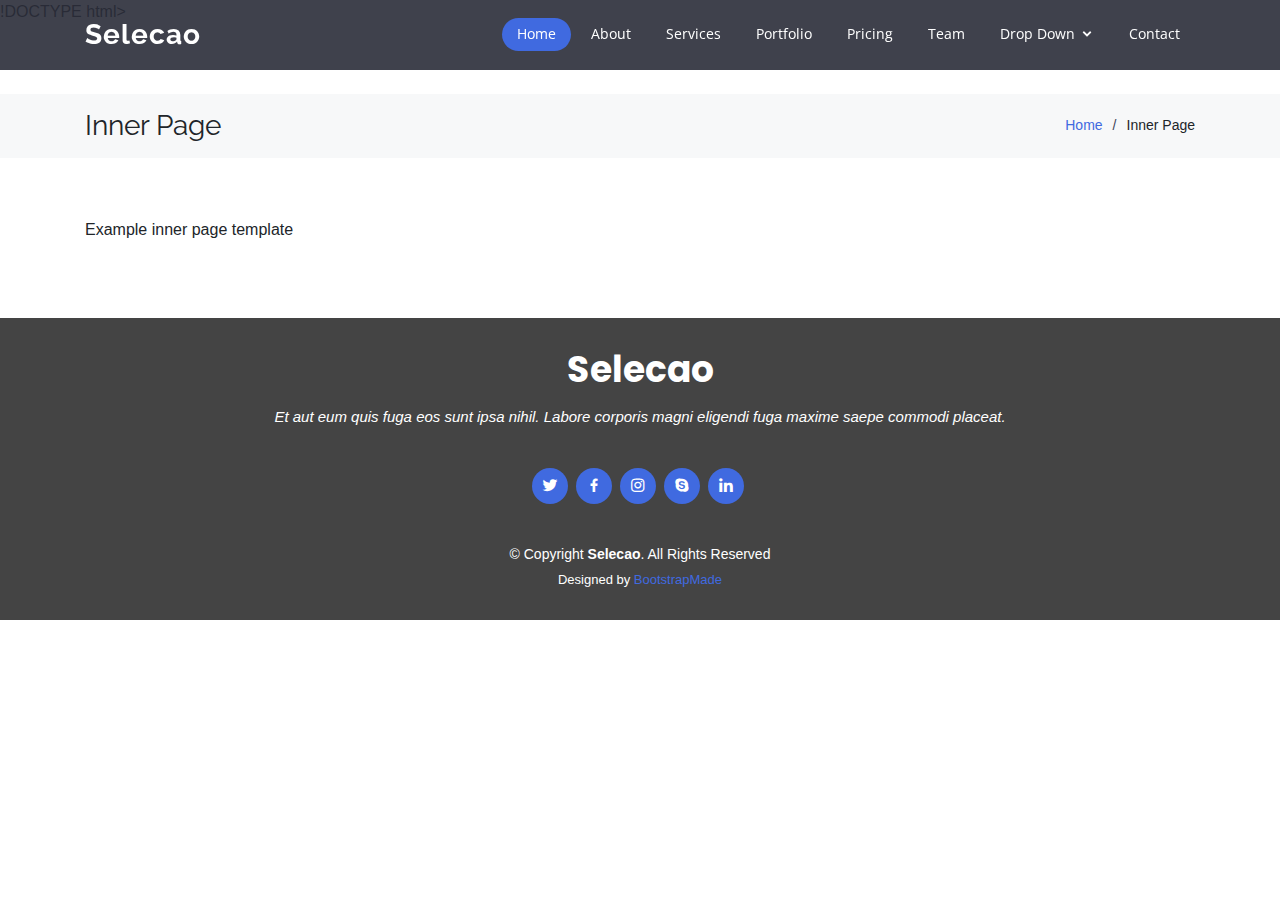
<file: inner-page.html>
!DOCTYPE html>
<html lang="en">

<head>
  <meta charset="utf-8">
  <meta content="width=device-width, initial-scale=1.0" name="viewport">

  <title>Inner Page - Selecao Bootstrap Template</title>
  <meta content="" name="descriptison">
  <meta content="" name="keywords">

  <!-- Favicons -->
  <link href="assets/img/favicon.png" rel="icon">
  <link href="assets/img/apple-touch-icon.png" rel="apple-touch-icon">

  <!-- Google Fonts -->
  <link href="https://fonts.googleapis.com/css?family=Open+Sans:300,300i,400,400i,600,600i,700,700i|Raleway:300,300i,400,400i,500,500i,600,600i,700,700i|Poppins:300,300i,400,400i,500,500i,600,600i,700,700i" rel="stylesheet">

  <!-- Vendor CSS Files -->
  <link href="assets/vendor/bootstrap/css/bootstrap.min.css" rel="stylesheet">
  <link href="assets/vendor/icofont/icofont.min.css" rel="stylesheet">
  <link href="assets/vendor/boxicons/css/boxicons.min.css" rel="stylesheet">
  <link href="assets/vendor/animate.css/animate.min.css" rel="stylesheet">
  <link href="assets/vendor/remixicon/remixicon.css" rel="stylesheet">
  <link href="assets/vendor/line-awesome/css/line-awesome.min.css" rel="stylesheet">
  <link href="assets/vendor/venobox/venobox.css" rel="stylesheet">
  <link href="assets/vendor/owl.carousel/assets/owl.carousel.min.css" rel="stylesheet">
  <link href="assets/vendor/aos/aos.css" rel="stylesheet">

  <!-- Template Main CSS File -->
  <link href="assets/css/style.css" rel="stylesheet">

  <!-- =======================================================
  * Template Name: Selecao - v2.2.0
  * Template URL: https://bootstrapmade.com/selecao-bootstrap-template/
  * Author: BootstrapMade.com
  * License: https://bootstrapmade.com/license/
  ======================================================== -->
</head>

<body>

  <!-- ======= Header ======= -->
  <header id="header" class="fixed-top d-flex align-items-center ">
    <div class="container d-flex align-items-center">

      <div class="logo mr-auto">
        <h1 class="text-light"><a href="index.html">Selecao</a></h1>
        <!-- Uncomment below if you prefer to use an image logo -->
        <!-- <a href="index.html"><img src="assets/img/logo.png" alt="" class="img-fluid"></a>-->
      </div>

      <nav class="nav-menu d-none d-lg-block">
        <ul>
          <li class="active"><a href="index.html">Home</a></li>
          <li><a href="#about">About</a></li>
          <li><a href="#services">Services</a></li>
          <li><a href="#portfolio">Portfolio</a></li>
          <li><a href="#pricing">Pricing</a></li>
          <li><a href="#team">Team</a></li>
          <li class="drop-down"><a href="">Drop Down</a>
            <ul>
              <li><a href="#">Drop Down 1</a></li>
              <li class="drop-down"><a href="#">Drop Down 2</a>
                <ul>
                  <li><a href="#">Deep Drop Down 1</a></li>
                  <li><a href="#">Deep Drop Down 2</a></li>
                  <li><a href="#">Deep Drop Down 3</a></li>
                  <li><a href="#">Deep Drop Down 4</a></li>
                  <li><a href="#">Deep Drop Down 5</a></li>
                </ul>
              </li>
              <li><a href="#">Drop Down 3</a></li>
              <li><a href="#">Drop Down 4</a></li>
              <li><a href="#">Drop Down 5</a></li>
            </ul>
          </li>
          <li><a href="#contact">Contact</a></li>

        </ul>
      </nav><!-- .nav-menu -->

    </div>
  </header><!-- End Header -->

  <main id="main">

    <!-- ======= Breadcrumbs ======= -->
    <section class="breadcrumbs">
      <div class="container">

        <div class="d-flex justify-content-between align-items-center">
          <h2>Inner Page</h2>
          <ol>
            <li><a href="index.html">Home</a></li>
            <li>Inner Page</li>
          </ol>
        </div>

      </div>
    </section><!-- End Breadcrumbs -->

    <section class="inner-page">
      <div class="container">
        <p>
          Example inner page template
        </p>
      </div>
    </section>

  </main><!-- End #main -->

  <!-- ======= Footer ======= -->
  <footer id="footer">
    <div class="container">
      <h3>Selecao</h3>
      <p>Et aut eum quis fuga eos sunt ipsa nihil. Labore corporis magni eligendi fuga maxime saepe commodi placeat.</p>
      <div class="social-links">
        <a href="#" class="twitter"><i class="bx bxl-twitter"></i></a>
        <a href="#" class="facebook"><i class="bx bxl-facebook"></i></a>
        <a href="#" class="instagram"><i class="bx bxl-instagram"></i></a>
        <a href="#" class="google-plus"><i class="bx bxl-skype"></i></a>
        <a href="#" class="linkedin"><i class="bx bxl-linkedin"></i></a>
      </div>
      <div class="copyright">
        &copy; Copyright <strong><span>Selecao</span></strong>. All Rights Reserved
      </div>
      <div class="credits">
        <!-- All the links in the footer should remain intact. -->
        <!-- You can delete the links only if you purchased the pro version. -->
        <!-- Licensing information: https://bootstrapmade.com/license/ -->
        <!-- Purchase the pro version with working PHP/AJAX contact form: https://bootstrapmade.com/selecao-bootstrap-template/ -->
        Designed by <a href="https://bootstrapmade.com/">BootstrapMade</a>
      </div>
    </div>
  </footer><!-- End Footer -->

  <a href="#" class="back-to-top"><i class="ri-arrow-up-line"></i></a>

  <!-- Vendor JS Files -->
  <script src="assets/vendor/jquery/jquery.min.js"></script>
  <script src="assets/vendor/bootstrap/js/bootstrap.bundle.min.js"></script>
  <script src="assets/vendor/jquery.easing/jquery.easing.min.js"></script>
  <script src="assets/vendor/php-email-form/validate.js"></script>
  <script src="assets/vendor/isotope-layout/isotope.pkgd.min.js"></script>
  <script src="assets/vendor/venobox/venobox.min.js"></script>
  <script src="assets/vendor/owl.carousel/owl.carousel.min.js"></script>
  <script src="assets/vendor/aos/aos.js"></script>

  <!-- Template Main JS File -->
  <script src="assets/js/main.js"></script>

</body>

</html>
</file>
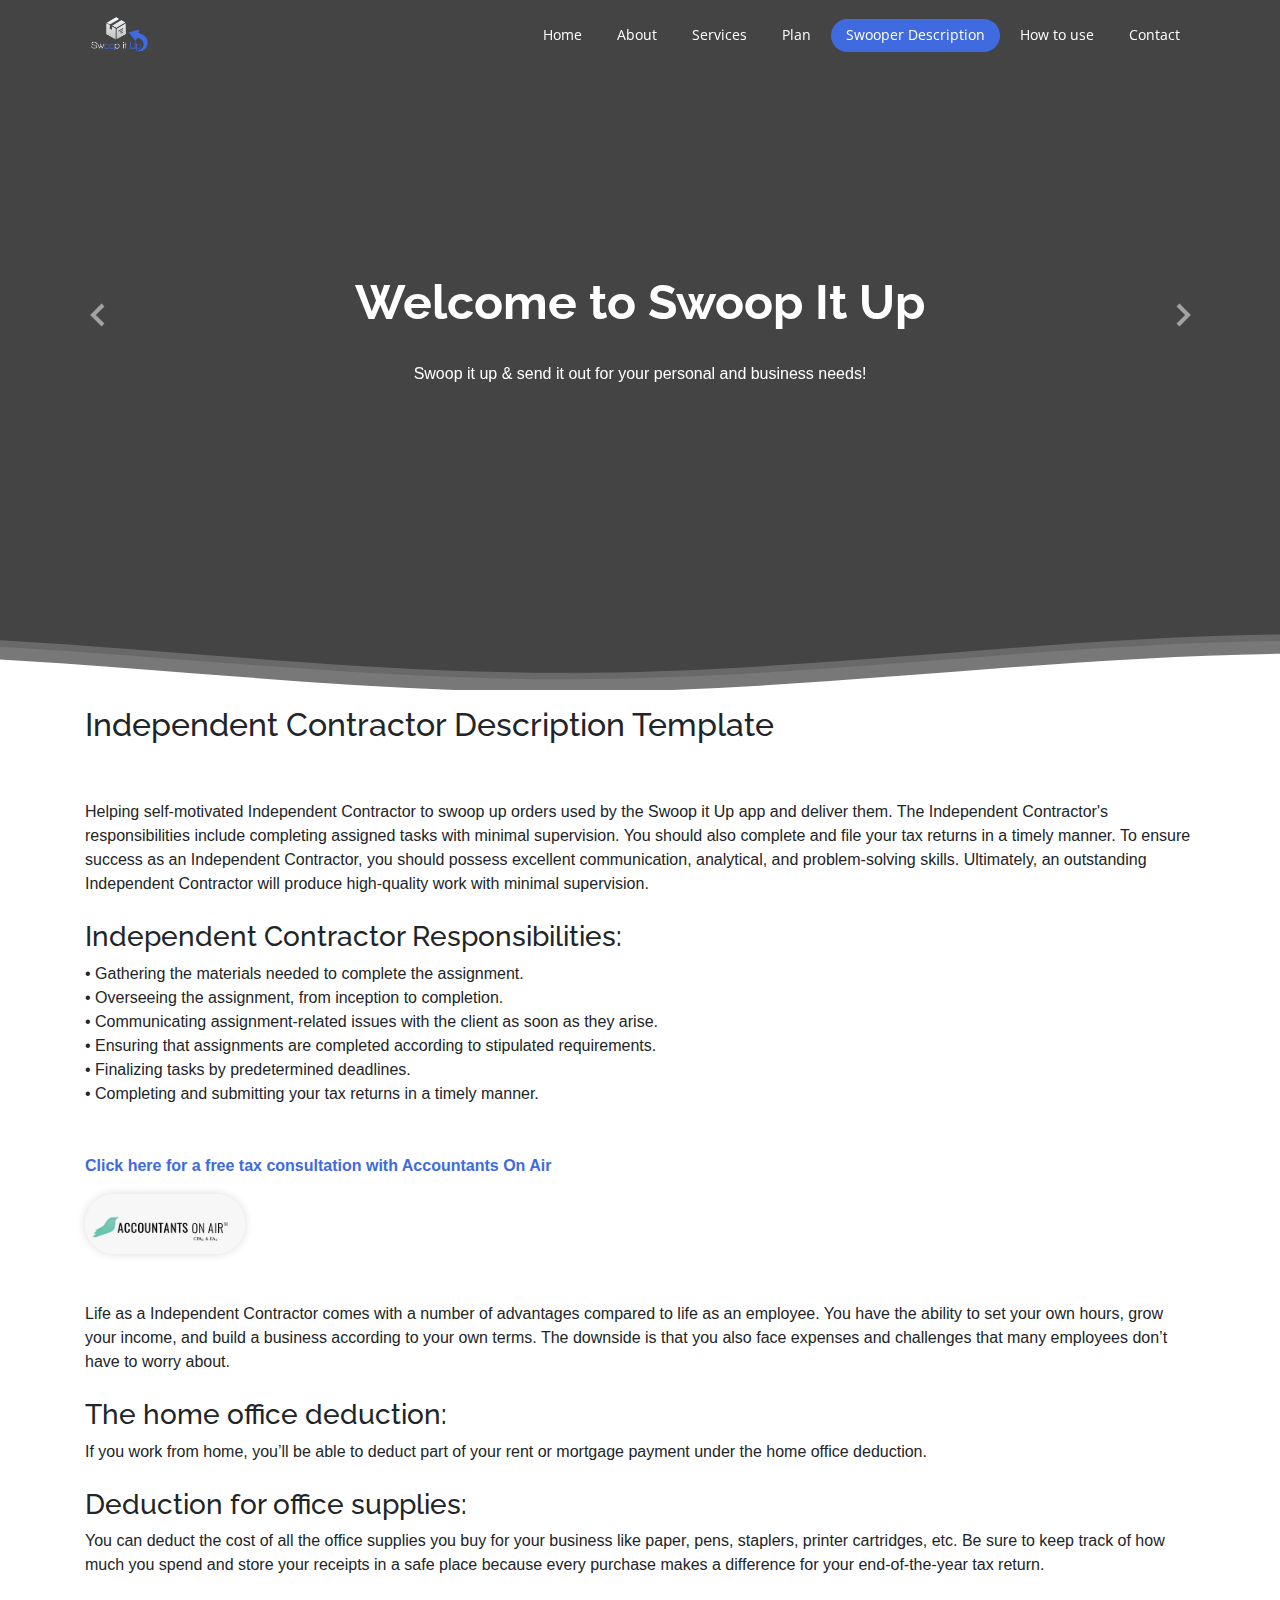
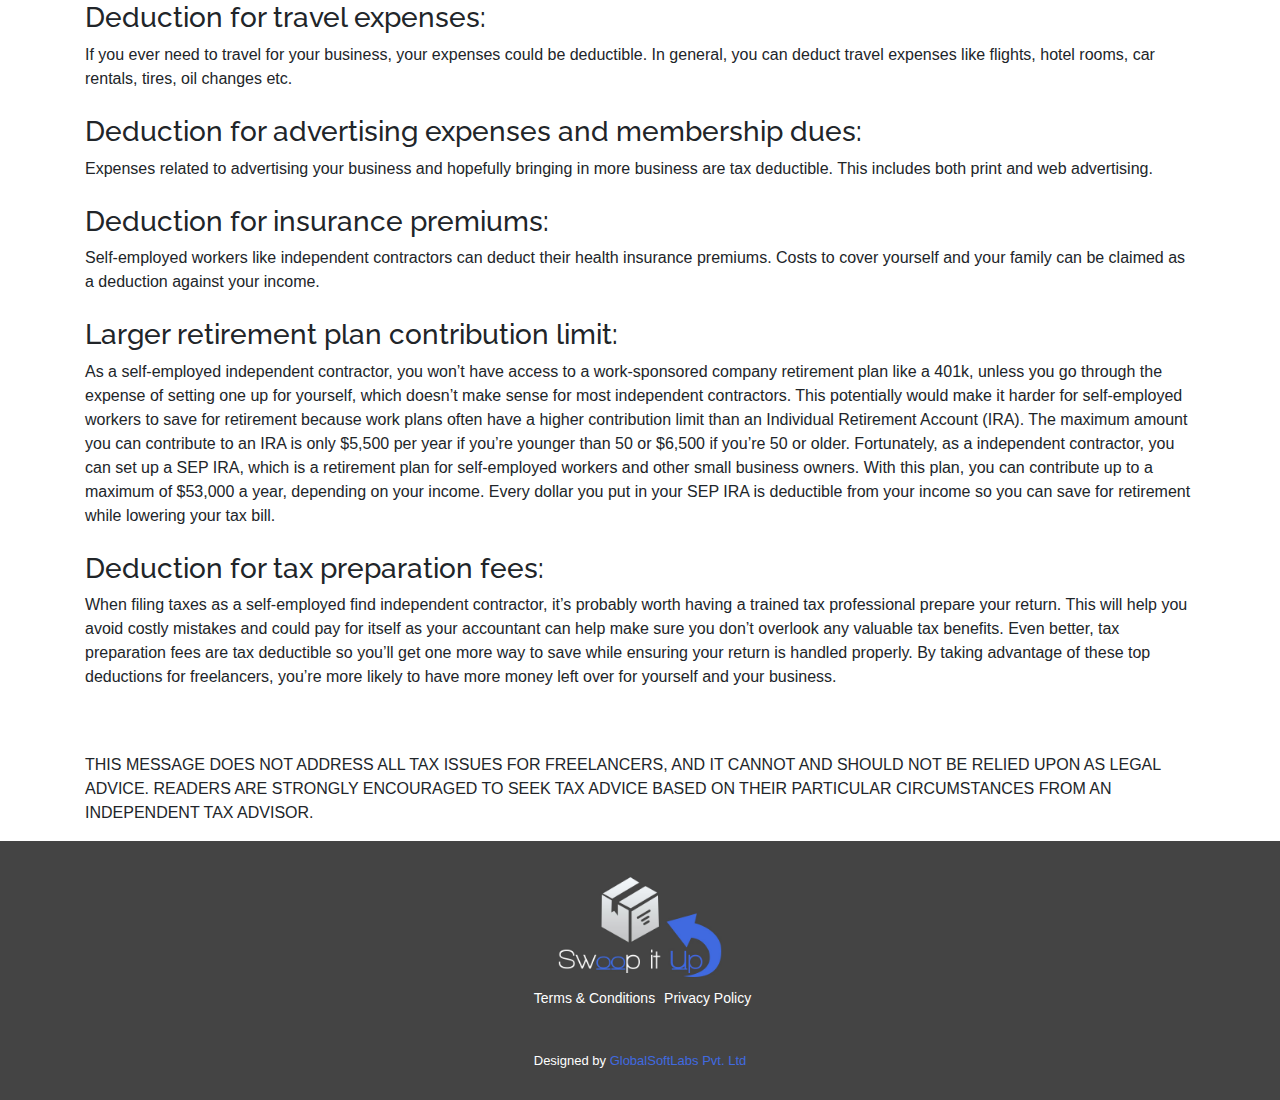
<file: job.html>
<!DOCTYPE html>
<html lang="en">

<head>
  <meta charset="utf-8">
  <meta content="width=device-width, initial-scale=1.0" name="viewport">

  <title>www.swoopitup.com</title>
  <meta content="" name="descriptison">
  <meta content="" name="keywords">

  <!-- Favicons -->
  <link href="assets/img/favicon.png" rel="icon">
  <link href="assets/img/apple-touch-icon.png" rel="apple-touch-icon">

  <!-- Google Fonts -->
  <link href="https://fonts.googleapis.com/css?family=Open+Sans:300,300i,400,400i,600,600i,700,700i|Raleway:300,300i,400,400i,500,500i,600,600i,700,700i|Poppins:300,300i,400,400i,500,500i,600,600i,700,700i" rel="stylesheet">

  <!-- Vendor CSS Files -->
  <link href="assets/vendor/bootstrap/css/bootstrap.min.css" rel="stylesheet">
  <link href="assets/vendor/icofont/icofont.min.css" rel="stylesheet">
  <link href="assets/vendor/boxicons/css/boxicons.min.css" rel="stylesheet">
  <link href="assets/vendor/animate.css/animate.min.css" rel="stylesheet">
  <link href="assets/vendor/remixicon/remixicon.css" rel="stylesheet">
  <link href="assets/vendor/line-awesome/css/line-awesome.min.css" rel="stylesheet">
  <link href="assets/vendor/venobox/venobox.css" rel="stylesheet">
  <link href="assets/vendor/owl.carousel/assets/owl.carousel.min.css" rel="stylesheet">
  <link href="assets/vendor/aos/aos.css" rel="stylesheet">

  <!-- Template Main CSS File -->
  <link href="assets/css/style.css" rel="stylesheet">

  <!-- =======================================================
  * Template Name: Selecao - v2.2.0
  * Template URL: https://bootstrapmade.com/selecao-bootstrap-template/
  * Author: BootstrapMade.com
  * License: https://bootstrapmade.com/license/
  ======================================================== -->
</head>

<body>

  <!-- ======= Header ======= -->
  <header id="header" class="fixed-top d-flex align-items-center  header-transparent ">
    <div class="container d-flex align-items-center">

      <div class="logo mr-auto">
        <h1 class="text-light"><a href="index.html"><img src="assets/img/favicon.png"></a></h1>
        <!-- Uncomment below if you prefer to use an image logo -->
        <!-- <a href="index.html"><img src="assets/img/logo.png" alt="" class="img-fluid"></a>-->
      </div>

      <nav class="nav-menu d-none d-lg-block">
        <ul>
          <li><a href="index.html">Home</a></li>
          <li><a href="index.html">About</a></li>
          <li><a href="index.html">Services</a></li>

          <!-- <li><a href="index.html">Testimonials</a></li> -->
          <li><a href="index.html">Plan</a></li>   
          <li class="active"><a href="job.html">Swooper Description</a> </li> 
           <li><a href="app-use.html">How to use</a> </li>    
          <li><a href="index.html">Contact</a></li>

        </ul>
      </nav><!-- .nav-menu -->

    </div>
  </header><!-- End Header -->

  <!-- ======= Hero Section ======= -->
  <section id="hero" class="d-flex flex-column justify-content-end align-items-center">
    <div id="heroCarousel" class="container carousel carousel-fade" data-ride="carousel">

      <!-- Slide 1 -->
      <div class="carousel-item active">
        <div class="carousel-container">
          <h2 class="animate__animated animate__fadeInDown">Welcome to <span>Swoop It Up</span></h2>
          <p class="animate__animated fanimate__adeInUp">Swoop it up & send it out for your personal and business needs!</p>
         
        </div>
      </div>

      <!-- Slide 2 -->
      <div class="carousel-item">
        <div class="carousel-container">
          <h2 class="animate__animated animate__fadeInDown">Welcome to <span>Swoop It Up</span></h2>
          <p class="animate__animated fanimate__adeInUp">Swoop it up & send it out for your personal and business needs!</p>
          
        </div>
      </div>

      <!-- Slide 3 -->
      <div class="carousel-item">
        <div class="carousel-container">
           <h2 class="animate__animated animate__fadeInDown">Welcome to <span>Swoop It Up</span></h2>
          <p class="animate__animated fanimate__adeInUp">Swoop it up & send it out for your personal and business needs!</p>
         
        </div>
      </div>

      <a class="carousel-control-prev" href="#heroCarousel" role="button" data-slide="prev">
        <span class="carousel-control-prev-icon bx bx-chevron-left" aria-hidden="true"></span>
        <span class="sr-only">Previous</span>
      </a>

      <a class="carousel-control-next" href="#heroCarousel" role="button" data-slide="next">
        <span class="carousel-control-next-icon bx bx-chevron-right" aria-hidden="true"></span>
        <span class="sr-only">Next</span>
      </a>

    </div>

    <svg class="hero-waves" xmlns="http://www.w3.org/2000/svg" xmlns:xlink="http://www.w3.org/1999/xlink" viewBox="0 24 150 28 " preserveAspectRatio="none">
      <defs>
        <path id="wave-path" d="M-160 44c30 0 58-18 88-18s 58 18 88 18 58-18 88-18 58 18 88 18 v44h-352z">
      </defs>
      <g class="wave1">
        <use xlink:href="#wave-path" x="50" y="3" fill="rgba(255,255,255, .1)">
      </g>
      <g class="wave2">
        <use xlink:href="#wave-path" x="50" y="0" fill="rgba(255,255,255, .2)">
      </g>
      <g class="wave3">
        <use xlink:href="#wave-path" x="50" y="9" fill="#fff">
      </g>
    </svg>

  </section><!-- End Hero -->

  <!-- End #main -->

  <div class="container">
    <div class="row">
      <div class="col-md-12">
  <p><h2>Independent Contractor Description Template</h2>
<br><br>
Helping self-motivated Independent Contractor to swoop up orders used by the Swoop it Up app and deliver them. The Independent Contractor's responsibilities include completing assigned tasks with minimal supervision. You should also complete and file your tax returns in a timely manner. To ensure success as an Independent Contractor, you should possess excellent communication, analytical, and problem-solving skills. Ultimately, an outstanding Independent Contractor will produce high-quality work with minimal supervision.
<br><br>
<h3>Independent Contractor Responsibilities:</h3>
<!-- • Liaising with the client to elucidate job requirements, as needed.<br> -->
• Gathering the materials needed to complete the assignment.<br>
• Overseeing the assignment, from inception to completion.<br>
<!-- • Tailoring your approach to work to suit the job specifications, as required.<br> -->
• Communicating assignment-related issues with the client as soon as they arise.<br>
• Ensuring that assignments are completed according to stipulated requirements.<br>
• Finalizing tasks by predetermined deadlines.<br>
• Completing and submitting your tax returns in a timely manner.<br>

<br>
<br>
<p style="color: #406ae0;font-weight: bold;">Click here for a free tax consultation with Accountants On Air</p>
<a href="https://accountantsonairinterviews.as.me/"><img style="max-width: 160px;
    border-radius: 30px;
    box-shadow: 0px 0px 10px #ddd9d9;" src="assets/img/img1-.jpeg">
  </a>
  <br>
<br><br>
Life as a Independent Contractor comes with a number of advantages compared to life as an employee. You have the ability to set your own hours, grow your income, and build a business according to your own terms. The downside is that you also face expenses and challenges that many employees don’t have to worry about.
<br><br>
<h3>The home office deduction: </h3>
If you work from home, you’ll be able to deduct part of your rent or mortgage payment under the home office deduction. 
<br><br>
<h3>Deduction for office supplies:</h3>
You can deduct the cost of all the office supplies you buy for your business like paper, pens, staplers, printer cartridges, etc. Be sure to keep track of how much you spend and store your receipts in a safe place because every purchase makes a difference for your end-of-the-year tax return.


<br><br>

<h3>Deduction for travel expenses:</h3>
If you ever need to travel for your business, your expenses could be deductible. In general, you can deduct travel expenses like flights, hotel rooms, car rentals, tires, oil changes etc. 
<br><br>
<h3>Deduction for advertising expenses and membership dues:</h3>
Expenses related to advertising your business and hopefully bringing in more business are tax deductible. This includes both print and web advertising.
<br><br>
<h3>Deduction for insurance premiums:</h3>
Self-employed workers like independent contractors can deduct their health insurance premiums. Costs to cover yourself and your family can be claimed as a deduction against your income. 
<br><br>
<h3>Larger retirement plan contribution limit:</h3>
As a self-employed independent contractor, you won’t have access to a work-sponsored company retirement plan like a 401k, unless you go through the expense of setting one up for yourself, which doesn’t make sense for most independent contractors. This potentially would make it harder for self-employed workers to save for retirement because work plans often have a higher contribution limit than an Individual Retirement Account (IRA). The maximum amount you can contribute to an IRA is only $5,500 per year if you’re younger than 50 or $6,500 if you’re 50 or older.
Fortunately, as a independent contractor, you can set up a SEP IRA, which is a retirement plan for self-employed workers and other small business owners. With this plan, you can contribute up to a maximum of $53,000 a year, depending on your income. Every dollar you put in your SEP IRA is deductible from your income so you can save for retirement while lowering your tax bill.
<br><br>
<h3>Deduction for tax preparation fees:</h3>
When filing taxes as a self-employed find independent contractor, it’s probably worth having a trained tax professional prepare your return. This will help you avoid costly mistakes and could pay for itself as your accountant can help make sure you don’t overlook any valuable tax benefits. Even better, tax preparation fees are tax deductible so you’ll get one more way to save while ensuring your return is handled properly. By taking advantage of these top deductions for freelancers, you’re more likely to have more money left over for yourself and your business.
</p>
<br><br>
<p>THIS MESSAGE DOES NOT ADDRESS ALL TAX ISSUES FOR FREELANCERS, AND IT CANNOT AND SHOULD NOT BE RELIED UPON AS LEGAL ADVICE. READERS ARE STRONGLY ENCOURAGED TO SEEK TAX ADVICE BASED ON THEIR PARTICULAR CIRCUMSTANCES FROM AN INDEPENDENT TAX ADVISOR.</p>
</div></div></div>
  <!-- ======= Footer ======= -->
  <footer id="footer">
    <div class="container">
      <img src="assets/img/favicon.png" width="200px">
      <!-- <p>Et aut eum quis fuga eos sunt ipsa nihil. Labore corporis magni eligendi fuga maxime saepe commodi placeat.</p> -->
     <!--  <div class="social-links">
        <a href="#" class="twitter"><i class="bx bxl-twitter"></i></a>
        <a href="#" class="facebook"><i class="bx bxl-facebook"></i></a>
        <a href="#" class="instagram"><i class="bx bxl-instagram"></i></a>
        <a href="#" class="google-plus"><i class="bx bxl-skype"></i></a>
        <a href="#" class="linkedin"><i class="bx bxl-linkedin"></i></a>
      </div> -->

      <style type="text/css">
        .social-links1 a{ color: #fff; margin-left: 5px; }
        .social-links1 a:hover{ color: #406ae0; }
      </style>
       <div class="social-links1">
        <a href="tram.html" >Terms & Conditions</a>
        <a href="privacy.html" >Privacy Policy</a>
      </div>
<br><br>
      <!-- <div class="copyright">
        &copy; Copyright <strong><span>Selecao</span></strong>. All Rights Reserved
      </div> -->
      <div class="credits">
        <!-- All the links in the footer should remain intact. -->
        <!-- You can delete the links only if you purchased the pro version. -->
        <!-- Licensing information: https://bootstrapmade.com/license/ -->
        <!-- Purchase the pro version with working PHP/AJAX contact form: https://bootstrapmade.com/selecao-bootstrap-template/ -->
        Designed by <a href="http://www.swoopitup.com/" target="_blanck">GlobalSoftLabs Pvt. Ltd</a>
      </div>
    </div>
  </footer><!-- End Footer -->

  <a href="#" class="back-to-top"><i class="ri-arrow-up-line"></i></a>

  <!-- Vendor JS Files -->
  <script src="assets/vendor/jquery/jquery.min.js"></script>
  <script src="assets/vendor/bootstrap/js/bootstrap.bundle.min.js"></script>
  <script src="assets/vendor/jquery.easing/jquery.easing.min.js"></script>
  <script src="assets/vendor/php-email-form/validate.js"></script>
  <script src="assets/vendor/isotope-layout/isotope.pkgd.min.js"></script>
  <script src="assets/vendor/venobox/venobox.min.js"></script>
  <script src="assets/vendor/owl.carousel/owl.carousel.min.js"></script>
  <script src="assets/vendor/aos/aos.js"></script>

  <!-- Template Main JS File -->
  <script src="assets/js/main.js"></script>

</body>

</html>
</file>
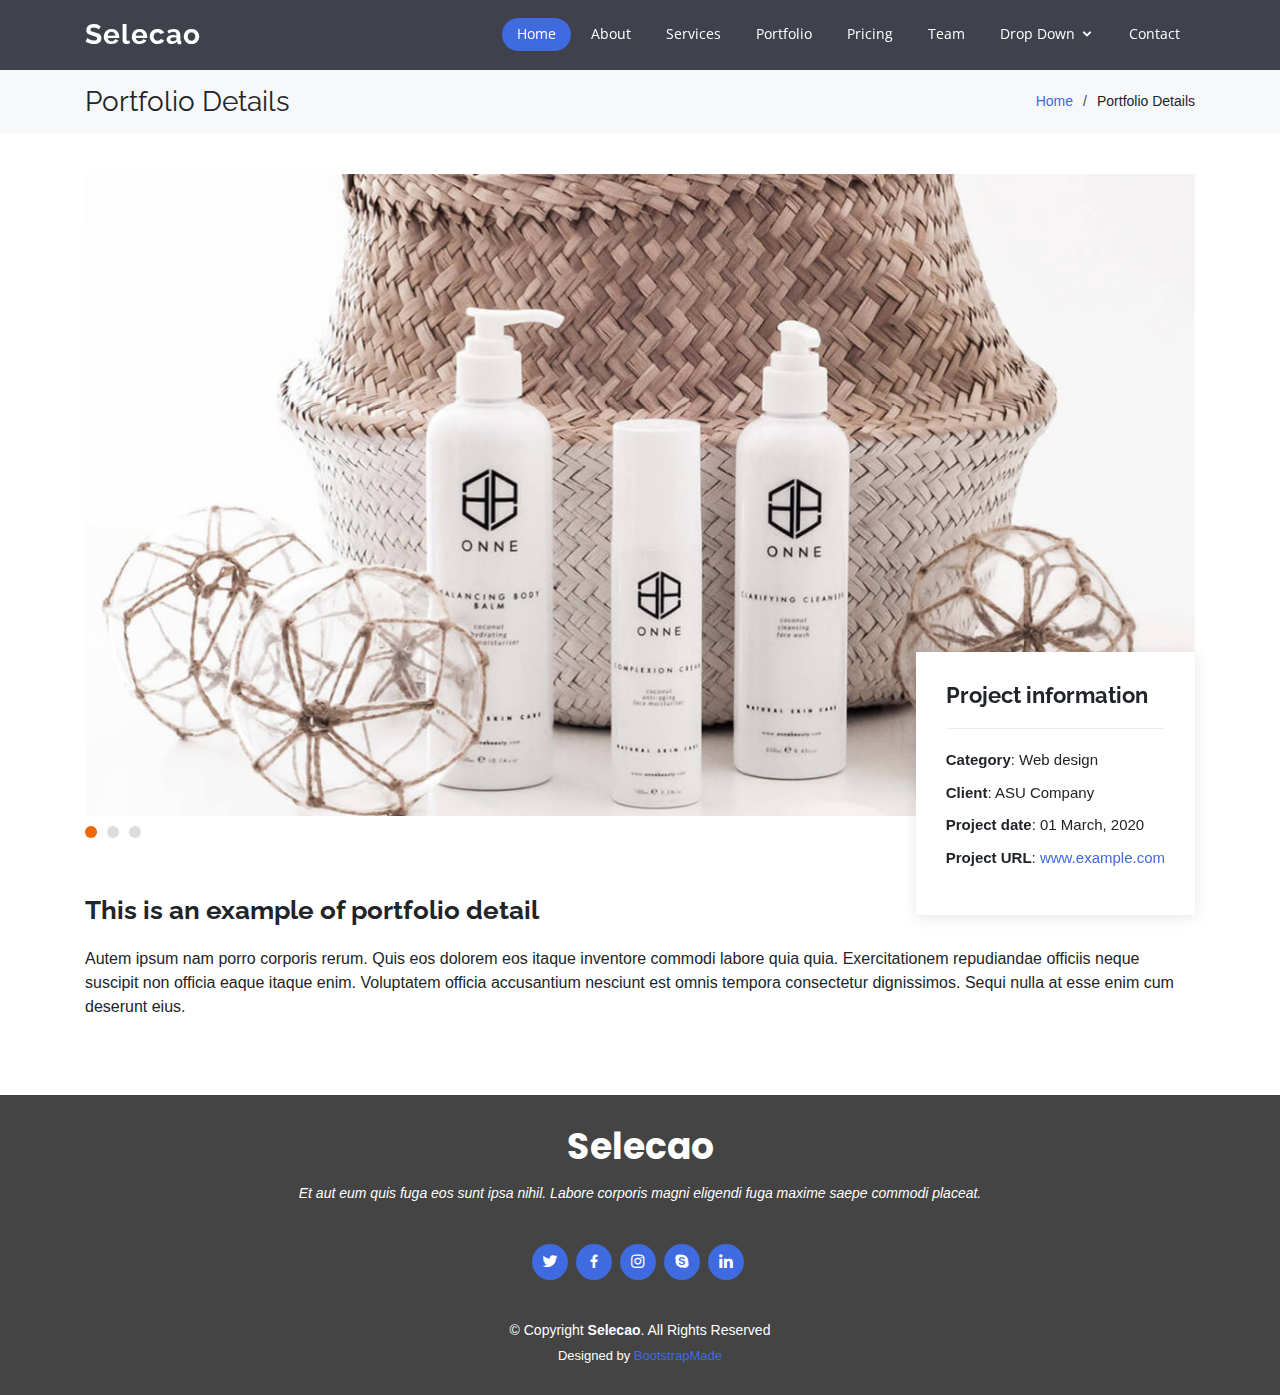
<file: portfolio-details.html>
<!DOCTYPE html>
<html lang="en">

<head>
  <meta charset="utf-8">
  <meta content="width=device-width, initial-scale=1.0" name="viewport">

  <title>Portfolio Details - Selecao Bootstrap Template</title>
  <meta content="" name="descriptison">
  <meta content="" name="keywords">

  <!-- Favicons -->
  <link href="assets/img/favicon.png" rel="icon">
  <link href="assets/img/apple-touch-icon.png" rel="apple-touch-icon">

  <!-- Google Fonts -->
  <link href="https://fonts.googleapis.com/css?family=Open+Sans:300,300i,400,400i,600,600i,700,700i|Raleway:300,300i,400,400i,500,500i,600,600i,700,700i|Poppins:300,300i,400,400i,500,500i,600,600i,700,700i" rel="stylesheet">

  <!-- Vendor CSS Files -->
  <link href="assets/vendor/bootstrap/css/bootstrap.min.css" rel="stylesheet">
  <link href="assets/vendor/icofont/icofont.min.css" rel="stylesheet">
  <link href="assets/vendor/boxicons/css/boxicons.min.css" rel="stylesheet">
  <link href="assets/vendor/animate.css/animate.min.css" rel="stylesheet">
  <link href="assets/vendor/remixicon/remixicon.css" rel="stylesheet">
  <link href="assets/vendor/line-awesome/css/line-awesome.min.css" rel="stylesheet">
  <link href="assets/vendor/venobox/venobox.css" rel="stylesheet">
  <link href="assets/vendor/owl.carousel/assets/owl.carousel.min.css" rel="stylesheet">
  <link href="assets/vendor/aos/aos.css" rel="stylesheet">

  <!-- Template Main CSS File -->
  <link href="assets/css/style.css" rel="stylesheet">

  <!-- =======================================================
  * Template Name: Selecao - v2.2.0
  * Template URL: https://bootstrapmade.com/selecao-bootstrap-template/
  * Author: BootstrapMade.com
  * License: https://bootstrapmade.com/license/
  ======================================================== -->
</head>

<body>

  <!-- ======= Header ======= -->
  <header id="header" class="fixed-top d-flex align-items-center ">
    <div class="container d-flex align-items-center">

      <div class="logo mr-auto">
        <h1 class="text-light"><a href="index.html">Selecao</a></h1>
        <!-- Uncomment below if you prefer to use an image logo -->
        <!-- <a href="index.html"><img src="assets/img/logo.png" alt="" class="img-fluid"></a>-->
      </div>

      <nav class="nav-menu d-none d-lg-block">
        <ul>
          <li class="active"><a href="index.html">Home</a></li>
          <li><a href="#about">About</a></li>
          <li><a href="#services">Services</a></li>
          <li><a href="#portfolio">Portfolio</a></li>
          <li><a href="#pricing">Pricing</a></li>
          <li><a href="#team">Team</a></li>
          <li class="drop-down"><a href="">Drop Down</a>
            <ul>
              <li><a href="#">Drop Down 1</a></li>
              <li class="drop-down"><a href="#">Drop Down 2</a>
                <ul>
                  <li><a href="#">Deep Drop Down 1</a></li>
                  <li><a href="#">Deep Drop Down 2</a></li>
                  <li><a href="#">Deep Drop Down 3</a></li>
                  <li><a href="#">Deep Drop Down 4</a></li>
                  <li><a href="#">Deep Drop Down 5</a></li>
                </ul>
              </li>
              <li><a href="#">Drop Down 3</a></li>
              <li><a href="#">Drop Down 4</a></li>
              <li><a href="#">Drop Down 5</a></li>
            </ul>
          </li>
          <li><a href="#contact">Contact</a></li>

        </ul>
      </nav><!-- .nav-menu -->

    </div>
  </header><!-- End Header -->

  <main id="main">

    <!-- ======= Breadcrumbs ======= -->
    <section id="breadcrumbs" class="breadcrumbs">
      <div class="container">

        <div class="d-flex justify-content-between align-items-center">
          <h2>Portfolio Details</h2>
          <ol>
            <li><a href="index.html">Home</a></li>
            <li>Portfolio Details</li>
          </ol>
        </div>

      </div>
    </section><!-- End Breadcrumbs -->

    <!-- ======= Portfolio Details Section ======= -->
    <section id="portfolio-details" class="portfolio-details">
      <div class="container">

        <div class="portfolio-details-container" data-aos="fade-up">

          <div class="owl-carousel portfolio-details-carousel">
            <img src="assets/img/portfolio/portfolio-details-1.jpg" class="img-fluid" alt="">
            <img src="assets/img/portfolio/portfolio-details-2.jpg" class="img-fluid" alt="">
            <img src="assets/img/portfolio/portfolio-details-3.jpg" class="img-fluid" alt="">
          </div>

          <div class="portfolio-info">
            <h3>Project information</h3>
            <ul>
              <li><strong>Category</strong>: Web design</li>
              <li><strong>Client</strong>: ASU Company</li>
              <li><strong>Project date</strong>: 01 March, 2020</li>
              <li><strong>Project URL</strong>: <a href="#">www.example.com</a></li>
            </ul>
          </div>

        </div>

        <div class="portfolio-description">
          <h2>This is an example of portfolio detail</h2>
          <p>
            Autem ipsum nam porro corporis rerum. Quis eos dolorem eos itaque inventore commodi labore quia quia. Exercitationem repudiandae officiis neque suscipit non officia eaque itaque enim. Voluptatem officia accusantium nesciunt est omnis tempora consectetur dignissimos. Sequi nulla at esse enim cum deserunt eius.
          </p>
        </div>

      </div>
    </section><!-- End Portfolio Details Section -->

  </main><!-- End #main -->

  <!-- ======= Footer ======= -->
  <footer id="footer">
    <div class="container">
      <h3>Selecao</h3>
      <p>Et aut eum quis fuga eos sunt ipsa nihil. Labore corporis magni eligendi fuga maxime saepe commodi placeat.</p>
      <div class="social-links">
        <a href="#" class="twitter"><i class="bx bxl-twitter"></i></a>
        <a href="#" class="facebook"><i class="bx bxl-facebook"></i></a>
        <a href="#" class="instagram"><i class="bx bxl-instagram"></i></a>
        <a href="#" class="google-plus"><i class="bx bxl-skype"></i></a>
        <a href="#" class="linkedin"><i class="bx bxl-linkedin"></i></a>
      </div>
      <div class="copyright">
        &copy; Copyright <strong><span>Selecao</span></strong>. All Rights Reserved
      </div>
      <div class="credits">
        <!-- All the links in the footer should remain intact. -->
        <!-- You can delete the links only if you purchased the pro version. -->
        <!-- Licensing information: https://bootstrapmade.com/license/ -->
        <!-- Purchase the pro version with working PHP/AJAX contact form: https://bootstrapmade.com/selecao-bootstrap-template/ -->
        Designed by <a href="https://bootstrapmade.com/">BootstrapMade</a>
      </div>
    </div>
  </footer><!-- End Footer -->

  <a href="#" class="back-to-top"><i class="ri-arrow-up-line"></i></a>

  <!-- Vendor JS Files -->
  <script src="assets/vendor/jquery/jquery.min.js"></script>
  <script src="assets/vendor/bootstrap/js/bootstrap.bundle.min.js"></script>
  <script src="assets/vendor/jquery.easing/jquery.easing.min.js"></script>
  <script src="assets/vendor/php-email-form/validate.js"></script>
  <script src="assets/vendor/isotope-layout/isotope.pkgd.min.js"></script>
  <script src="assets/vendor/venobox/venobox.min.js"></script>
  <script src="assets/vendor/owl.carousel/owl.carousel.min.js"></script>
  <script src="assets/vendor/aos/aos.js"></script>

  <!-- Template Main JS File -->
  <script src="assets/js/main.js"></script>

</body>

</html>
</file>
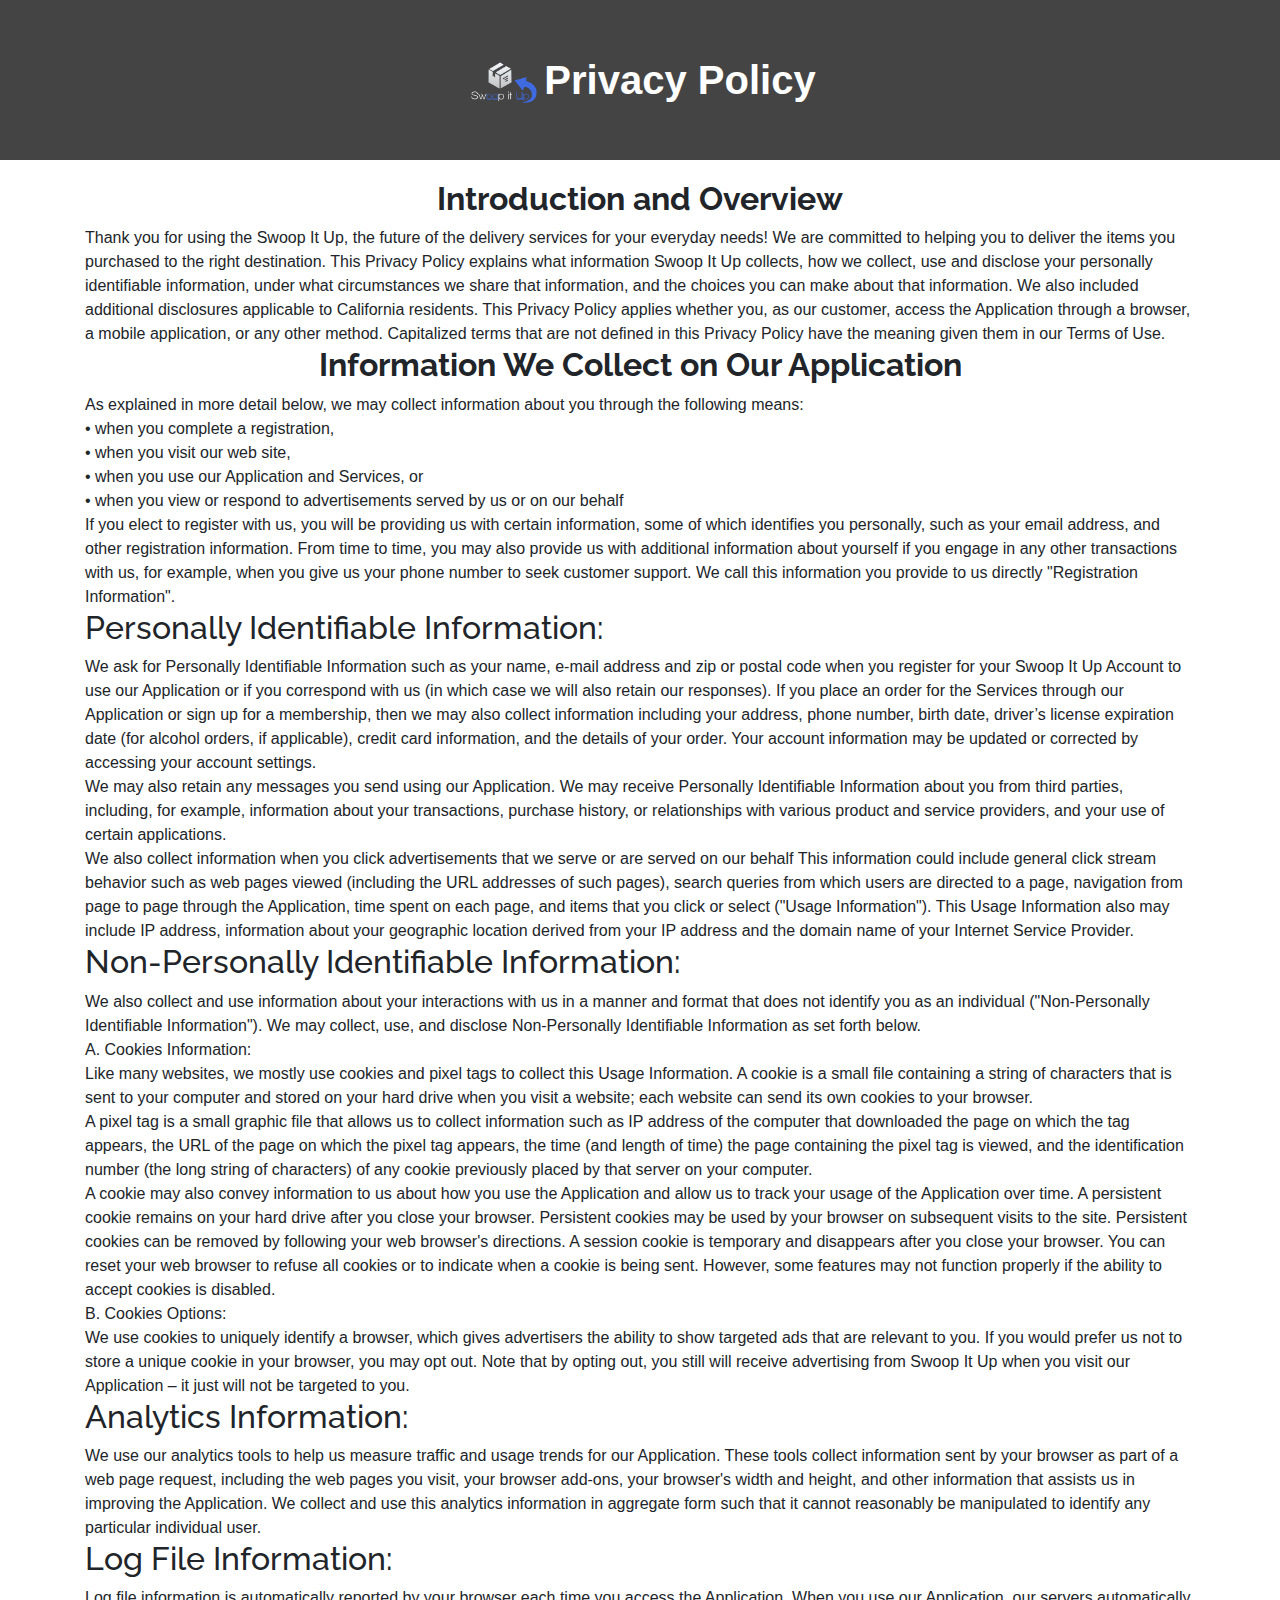
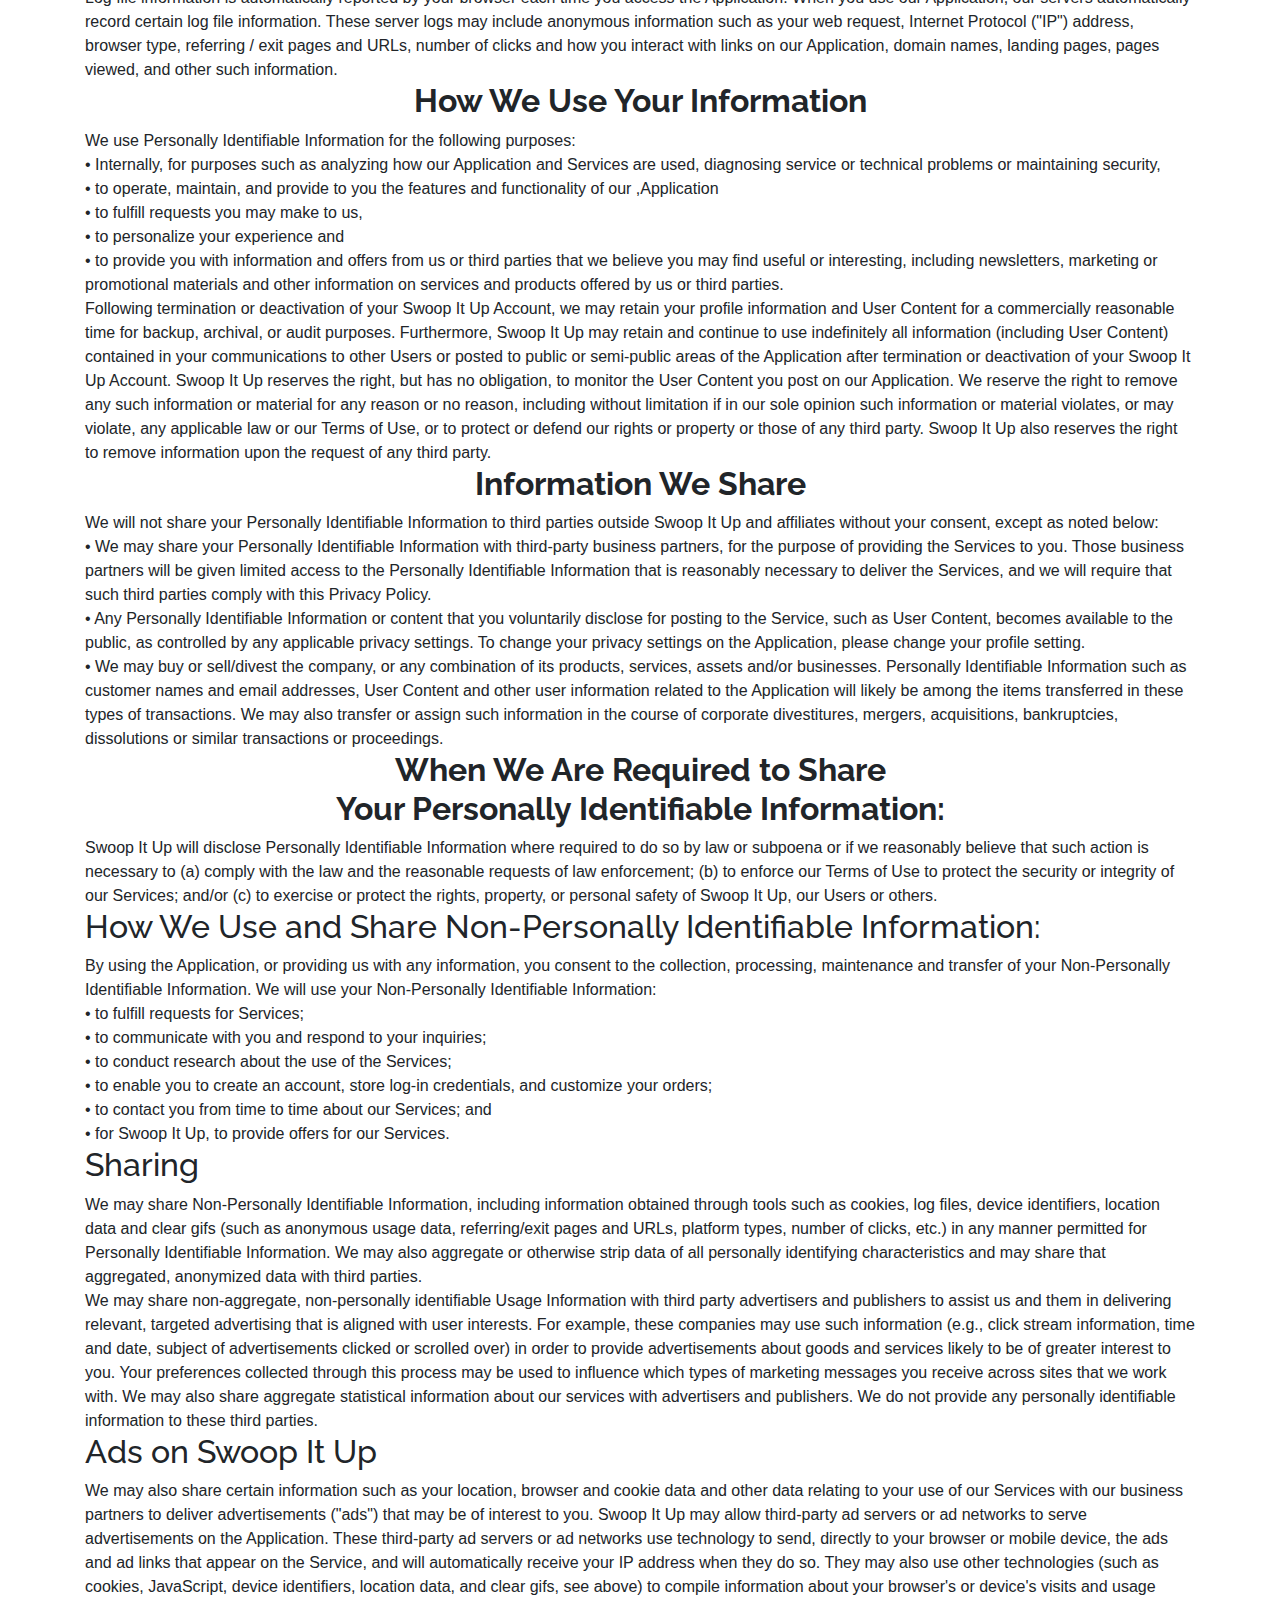
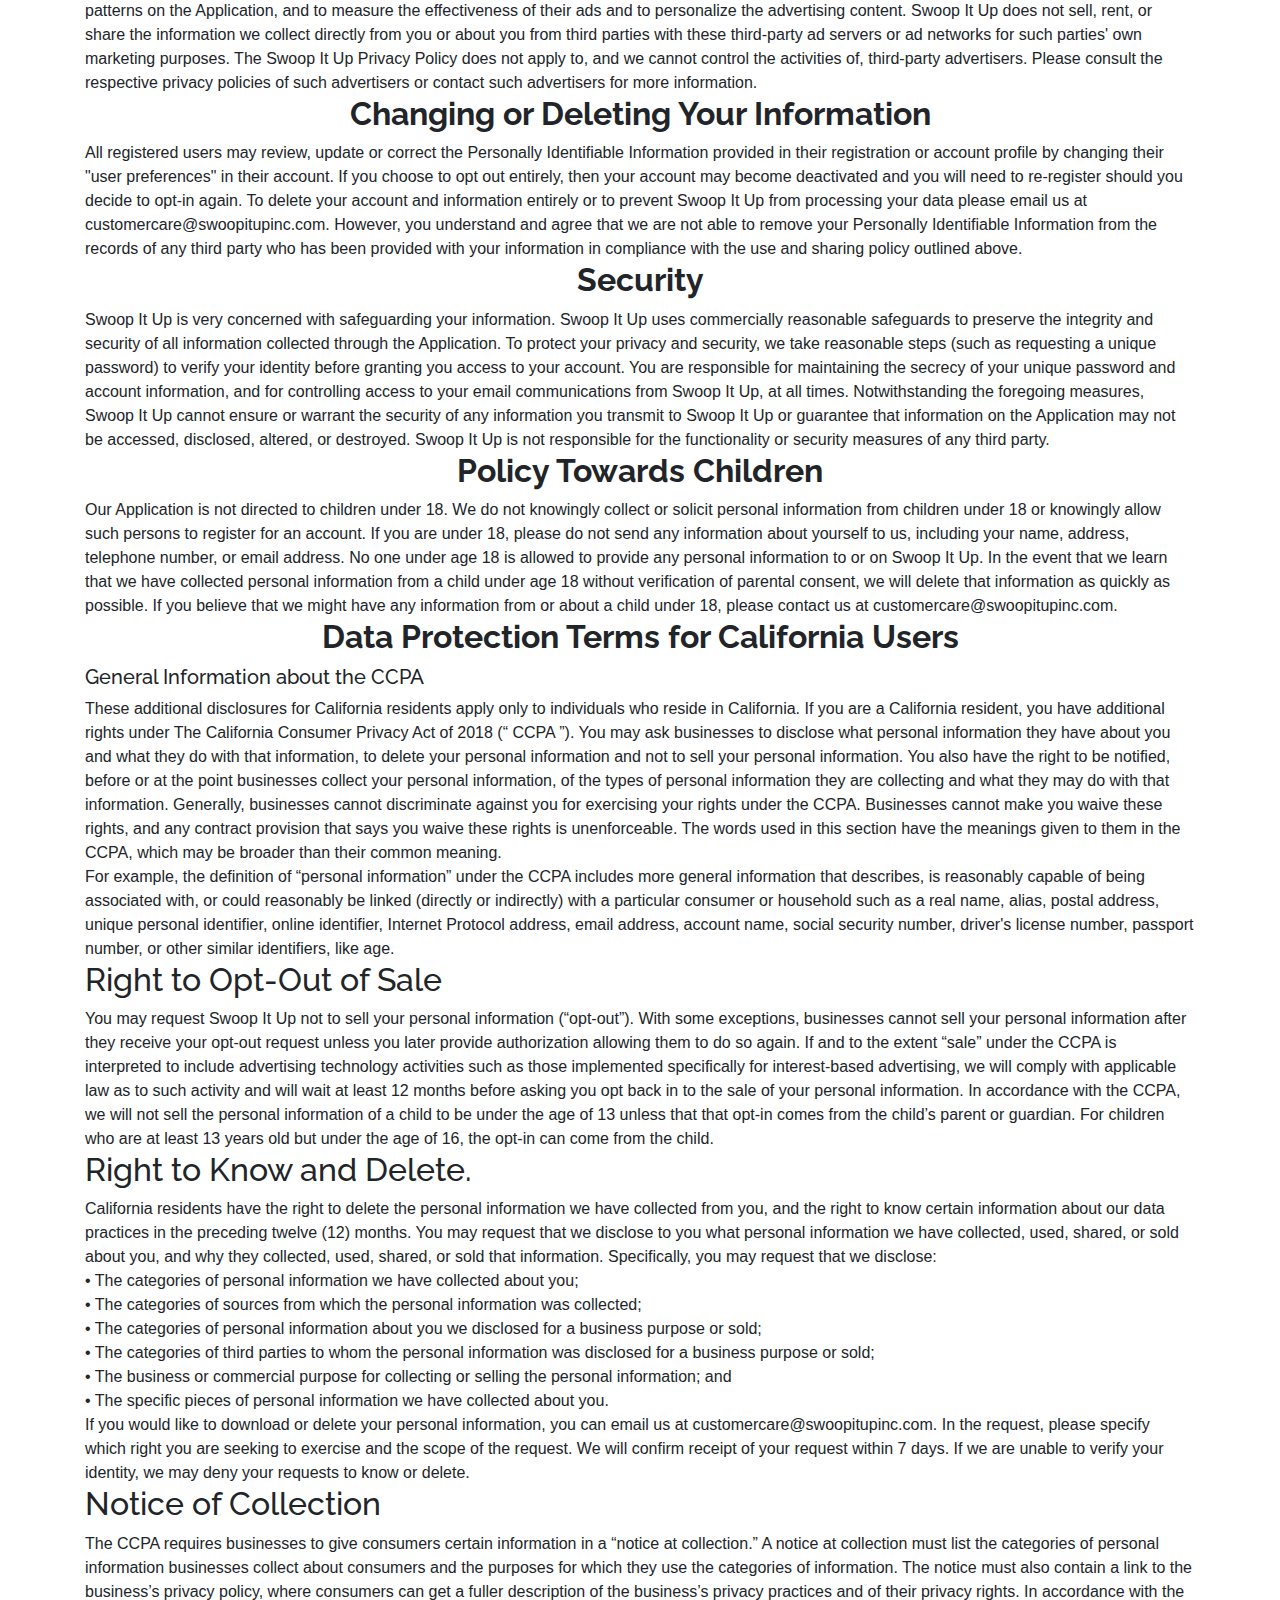
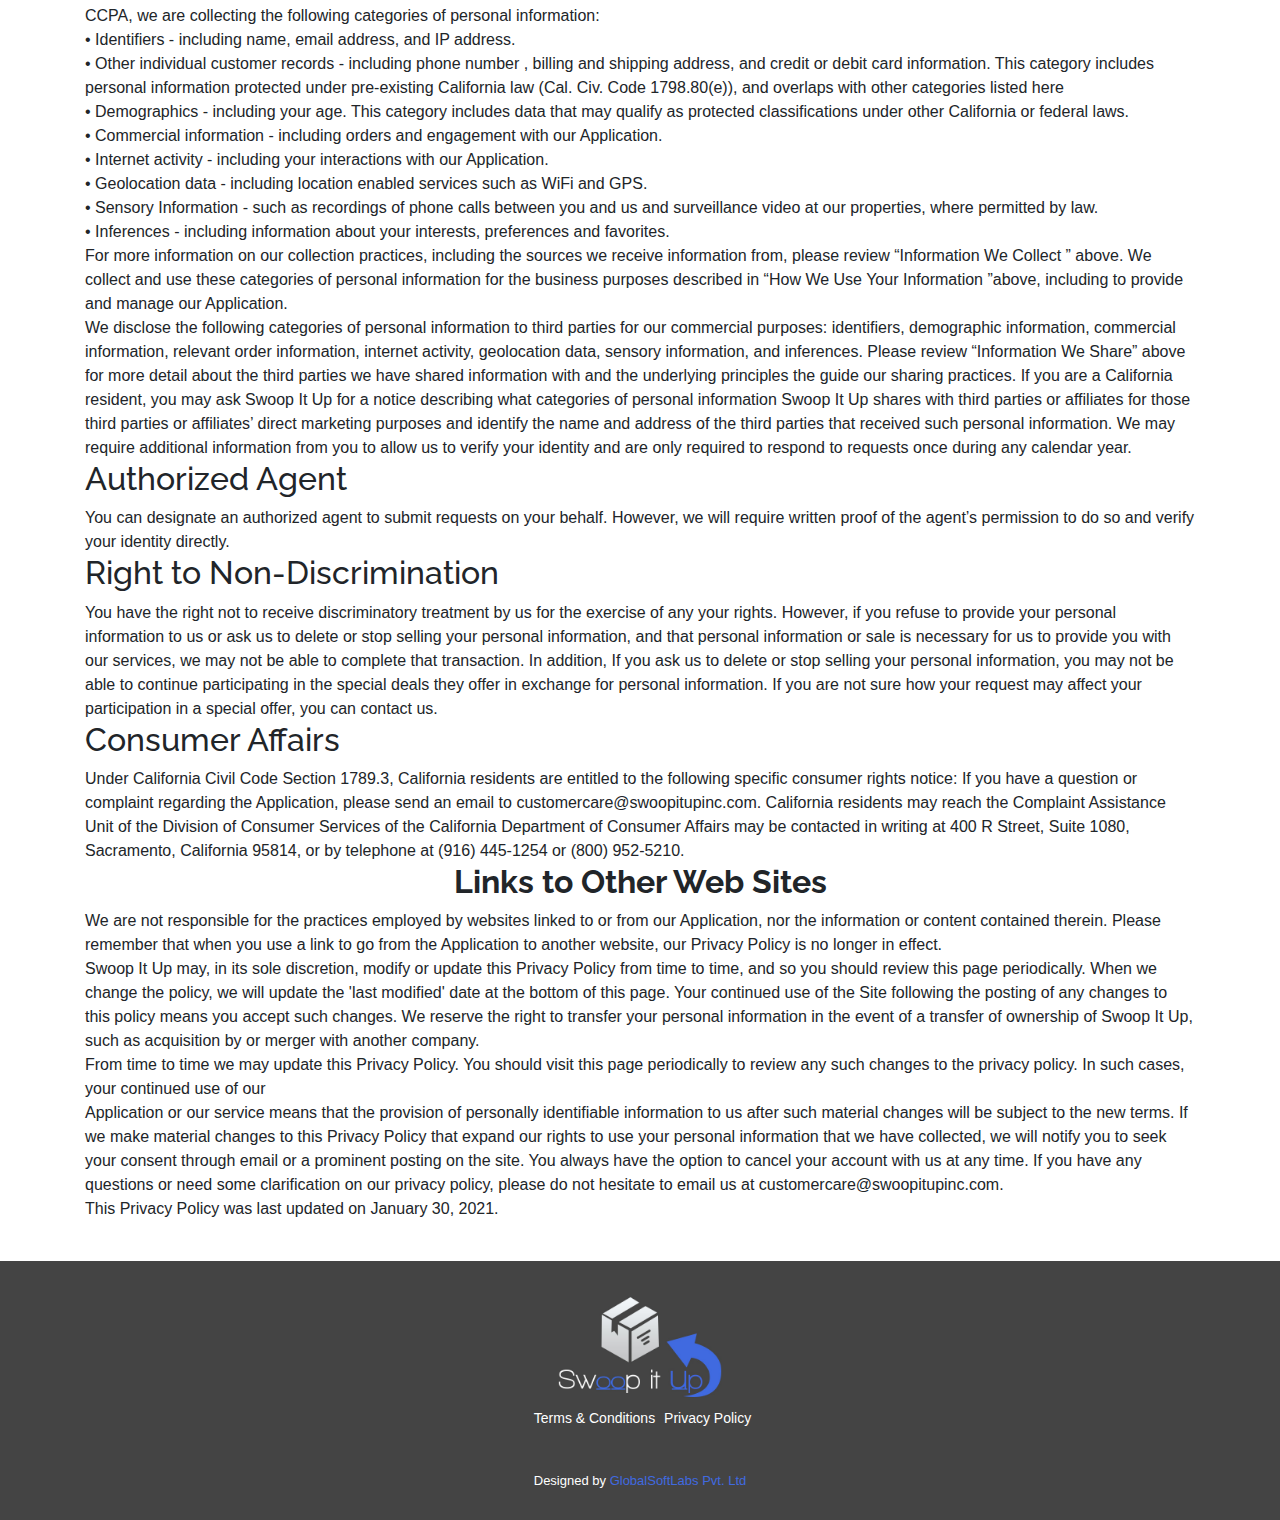
<file: privacy.html>
<!DOCTYPE html>
<html lang="en">

<head>
  <meta charset="utf-8">
  <meta content="width=device-width, initial-scale=1.0" name="viewport">

  <title>www.swoopitup.com</title>
  <meta content="" name="descriptison">
  <meta content="" name="keywords">

  <!-- Favicons -->
  <link href="assets/img/favicon.png" rel="icon">
  <link href="assets/img/apple-touch-icon.png" rel="apple-touch-icon">

  <!-- Google Fonts -->
  <link href="https://fonts.googleapis.com/css?family=Open+Sans:300,300i,400,400i,600,600i,700,700i|Raleway:300,300i,400,400i,500,500i,600,600i,700,700i|Poppins:300,300i,400,400i,500,500i,600,600i,700,700i" rel="stylesheet">

  <!-- Vendor CSS Files -->
  <link href="assets/vendor/bootstrap/css/bootstrap.min.css" rel="stylesheet">
  <link href="assets/vendor/icofont/icofont.min.css" rel="stylesheet">
  <link href="assets/vendor/boxicons/css/boxicons.min.css" rel="stylesheet">
  <link href="assets/vendor/animate.css/animate.min.css" rel="stylesheet">
  <link href="assets/vendor/remixicon/remixicon.css" rel="stylesheet">
  <link href="assets/vendor/line-awesome/css/line-awesome.min.css" rel="stylesheet">
  <link href="assets/vendor/venobox/venobox.css" rel="stylesheet">
  <link href="assets/vendor/owl.carousel/assets/owl.carousel.min.css" rel="stylesheet">
  <link href="assets/vendor/aos/aos.css" rel="stylesheet">

  <!-- Template Main CSS File -->
  <link href="assets/css/style.css" rel="stylesheet">

  
</head>
<style type="text/css">
  #more {display: none;}
  #more1{display: none;}
  #more2{display: none;}
  
  
</style>
<script>
function myFunction() {
  var dots = document.getElementById("dots");
  var moreText = document.getElementById("more");
  var btnText = document.getElementById("myBtn");

  if (dots.style.display === "none") {
    dots.style.display = "inline";
    btnText.innerHTML = "Read more"; 
    moreText.style.display = "none";
  } else {
    dots.style.display = "none";
    btnText.innerHTML = "Read less"; 
    moreText.style.display = "inline";
  }
}
</script>

<script>
function redFunction() {
  var dots = document.getElementById("dots1");
  var moreText = document.getElementById("more1");
  var btnText = document.getElementById("myBtn1");

  if (dots.style.display === "none") {
    dots.style.display = "inline";
    btnText.innerHTML = "Read more"; 
    moreText.style.display = "none";
  } else {
    dots.style.display = "none";
    btnText.innerHTML = "Read less"; 
    moreText.style.display = "inline";
  }
}
</script>

<script>
function red1Function() {
  var dots = document.getElementById("dots2");
  var moreText = document.getElementById("more2");
  var btnText = document.getElementById("myBtn2");

  if (dots.style.display === "none") {
    dots.style.display = "inline";
    btnText.innerHTML = "Read more"; 
    moreText.style.display = "none";
  } else {
    dots.style.display = "none";
    btnText.innerHTML = "Read less"; 
    moreText.style.display = "inline";
  }
}
</script>


<body>

<div style="background-color: #444444;padding: 50px; font-size: 40px; font-weight: bold;color: #fff;text-align: center;margin-bottom: 20px;"><a href="index.html"><img src="assets/img/favicon.png" width="80px"></a>Privacy Policy</div>
	<div class="container">
<p>
<h2 style="text-align: center;font-weight: bold;">Introduction and Overview</h2>
Thank you for using the Swoop It Up, the future of the delivery services for your everyday needs! We are committed to helping you to deliver the items you purchased to the right destination. This Privacy Policy explains what information Swoop It Up collects, how we collect, use and disclose your personally identifiable information, under what circumstances we share that information, and the choices you can make about that information.  We also included additional disclosures applicable to California residents.  This Privacy Policy applies whether you, as our customer, access the Application through a browser, a mobile application, or any other method. Capitalized terms that are not defined in this Privacy Policy have the meaning given them in our Terms of Use.
<h2 style="text-align: center;font-weight: bold;">Information We Collect on Our Application</h2>
As explained in more detail below, we may collect information about you through the following means:<br>
    • when you complete a registration,<br>
    • when you visit our web site,<br>
    • when you use our Application and Services, or<br>
    • when you view or respond to advertisements served by us or on our behalf<br>
If you elect to register with us, you will be providing us with certain information, some of which identifies you personally, such as your email address, and other registration information. From time to time, you may also provide us with additional information about yourself if you engage in any other transactions with us, for example, when you give us your phone number to seek customer support. We call this information you provide to us directly "Registration Information". 
<h2>Personally Identifiable Information:</h2>
We ask for Personally Identifiable Information such as your name, e-mail address and zip or postal code when you register for your Swoop It Up Account to use our Application or if you correspond with us (in which case we will also retain our responses). If you place an order for the Services through our Application or sign up for a membership, then we may also collect information including your address, phone number, birth date, driver’s license expiration date (for alcohol orders, if applicable), credit card information, and the details of your order. Your account information may be updated or corrected by accessing your account settings.<br>
We may also retain any messages you send using our Application. We may receive Personally Identifiable Information about you from third parties, including, for example, information about your transactions, purchase history, or relationships with various product and service providers, and your use of certain applications.<br>
We also collect information when you click advertisements that we serve or are served on our behalf This information could include general click stream behavior such as web pages viewed (including the URL addresses of such pages), search queries from which users are directed to a page, navigation from page to page through the Application, time spent on each page, and items that you click or select ("Usage Information"). This Usage Information also may include IP address, information about your geographic location derived from your IP address and the domain name of your Internet Service Provider.
<h2>Non-Personally Identifiable Information:</h2>
We also collect and use information about your interactions with us in a manner and format that does not identify you as an individual ("Non-Personally Identifiable Information"). We may collect, use, and disclose Non-Personally Identifiable Information as set forth below.<br>
A.  Cookies Information: <br>
Like many websites, we mostly use cookies and pixel tags to collect this Usage Information. A cookie is a small file containing a string of characters that is sent to your computer and stored on your hard drive when you visit a website; each website can send its own cookies to your browser. <br>
A pixel tag is a small graphic file that allows us to collect information such as IP address of the computer that downloaded the page on which the tag appears, the URL of the page on which the pixel tag appears, the time (and length of time) the page containing the pixel tag is viewed, and the identification number (the long string of characters) of any cookie previously placed by that server on your computer. <br>
A cookie may also convey information to us about how you use the Application and allow us to track your usage of the Application over time. A persistent cookie remains on your hard drive after you close your browser. Persistent cookies may be used by your browser on subsequent visits to the site. Persistent cookies can be removed by following your web browser's directions. A session cookie is temporary and disappears after you close your browser. You can reset your web browser to refuse all cookies or to indicate when a cookie is being sent. However, some features may not function properly if the ability to accept cookies is disabled.<br>
B.  Cookies Options: <br>
We use cookies to uniquely identify a browser, which gives advertisers the ability to show targeted ads that are relevant to you. If you would prefer us not to store a unique cookie in your browser, you may opt out. Note that by opting out, you still will receive advertising from Swoop It Up when you visit our Application – it just will not be targeted to you. 
<h2>Analytics Information:</h2>
We use our analytics tools to help us measure traffic and usage trends for our Application. These tools collect information sent by your browser as part of a web page request, including the web pages you visit, your browser add-ons, your browser's width and height, and other information that assists us in improving the Application. We collect and use this analytics information in aggregate form such that it cannot reasonably be manipulated to identify any particular individual user.
<h2>Log File Information:</h2>
Log file information is automatically reported by your browser each time you access the Application. When you use our Application, our servers automatically record certain log file information. These server logs may include anonymous information such as your web request, Internet Protocol ("IP") address, browser type, referring / exit pages and URLs, number of clicks and how you interact with links on our Application, domain names, landing pages, pages viewed, and other such information.<br>
<h2 style="text-align: center;font-weight: bold;">How We Use Your Information</h2>
We use Personally Identifiable Information for the following purposes:<br>
• Internally, for purposes such as analyzing how our Application and Services are used, diagnosing service or technical problems or maintaining security,<br>
• to operate, maintain, and provide to you the features and functionality of our ,Application<br>
• to fulfill requests you may make to us,<br>
• to personalize your experience and<br>
• to provide you with information and offers from us or third parties that we believe you may find useful or interesting, including newsletters, marketing or promotional materials and other information on services and products offered by us or third parties.<br>
Following termination or deactivation of your Swoop It Up Account, we may retain your profile information and User Content for a commercially reasonable time for backup, archival, or audit purposes. Furthermore, Swoop It Up may retain and continue to use indefinitely all information (including User Content) contained in your communications to other Users or posted to public or semi-public areas of the Application after termination or deactivation of your Swoop It Up Account. Swoop It Up reserves the right, but has no obligation, to monitor the User Content you post on our Application. We reserve the right to remove any such information or material for any reason or no reason, including without limitation if in our sole opinion such information or material violates, or may violate, any applicable law or our Terms of Use, or to protect or defend our rights or property or those of any third party. Swoop It Up also reserves the right to remove information upon the request of any third party.<br>
<h2 style="text-align: center;font-weight: bold;">Information We Share</h2>
We will not share your Personally Identifiable Information to third parties outside Swoop It Up and affiliates without your consent, except as noted below:<br>
• We may share your Personally Identifiable Information with third-party business partners, for the purpose of providing the Services to you. Those business partners will be given limited access to the Personally Identifiable Information that is reasonably necessary to deliver the Services, and we will require that such third parties comply with this Privacy Policy.<br>
• Any Personally Identifiable Information or content that you voluntarily disclose for posting to the Service, such as User Content, becomes available to the public, as controlled by any applicable privacy settings. To change your privacy settings on the Application, please change your profile setting. <br>
• We may buy or sell/divest the company, or any combination of its products, services, assets and/or businesses. Personally Identifiable Information such as customer names and email addresses, User Content and other user information related to the Application will likely be among the items transferred in these types of transactions. We may also transfer or assign such information in the course of corporate divestitures, mergers, acquisitions, bankruptcies, dissolutions or similar transactions or proceedings.<br>
<h2 style="text-align: center;font-weight: bold;">When We Are Required to Share <br>
Your Personally Identifiable Information:</h2>
Swoop It Up will disclose Personally Identifiable Information where required to do so by law or subpoena or if we reasonably believe that such action is necessary to (a) comply with the law and the reasonable requests of law enforcement; (b) to enforce our Terms of Use to protect the security or integrity of our Services; and/or (c) to exercise or protect the rights, property, or personal safety of Swoop It Up, our Users or others.<br>
<h2>How We Use and Share Non-Personally Identifiable Information:</h2>
By using the Application, or providing us with any information, you consent to the collection, processing, maintenance and transfer of your Non-Personally Identifiable Information. We will use your Non-Personally Identifiable Information:<br>
• to fulfill requests for Services;<br>
• to communicate with you and respond to your inquiries;<br>
• to conduct research about the use of the Services;<br>
• to enable you to create an account, store log-in credentials, and customize your orders;<br>
• to contact you from time to time about our Services; and<br>
• for Swoop It Up, to provide offers for our Services.<br>
<h2>Sharing</h2>
We may share Non-Personally Identifiable Information, including information obtained through tools such as cookies, log files, device identifiers, location data and clear gifs (such as anonymous usage data, referring/exit pages and URLs, platform types, number of clicks, etc.) in any manner permitted for Personally Identifiable Information. We may also aggregate or otherwise strip data of all personally identifying characteristics and may share that aggregated, anonymized data with third parties.<br>
We may share non-aggregate, non-personally identifiable Usage Information with third party advertisers and  publishers to assist us and them in delivering relevant, targeted advertising that is aligned with user interests. For example, these companies may use such information (e.g., click stream information, time and date, subject of advertisements clicked or scrolled over) in order to provide advertisements about goods and services likely to be of greater interest to you.  Your preferences collected through this process may be used to influence which types of marketing messages you receive across sites that we work with. We may also share aggregate statistical information about our services with advertisers and publishers. We do not provide any personally identifiable information to these third parties.
<h2>Ads on Swoop It Up</h2> 
We may also share certain information such as your location, browser and cookie data and other data relating to your use of our Services with our business partners to deliver advertisements ("ads") that may be of interest to you.  Swoop It Up may allow third-party ad servers or ad networks to serve advertisements on the Application. These third-party ad servers or ad networks use technology to send, directly to your browser or mobile device, the ads and ad links that appear on the Service, and will automatically receive your IP address when they do so. They may also use other technologies (such as cookies, JavaScript, device identifiers, location data, and clear gifs, see above) to compile information about your browser's or device's visits and usage patterns on the Application, and to measure the effectiveness of their ads and to personalize the advertising content. Swoop It Up does not sell, rent, or share the information we collect directly from you or about you from third parties with these third-party ad servers or ad networks for such parties' own marketing purposes.
The Swoop It Up Privacy Policy does not apply to, and we cannot control the activities of, third-party advertisers. Please consult the respective privacy policies of such advertisers or contact such advertisers for more information.
<h2 style="text-align: center;font-weight: bold;">Changing or Deleting Your Information</h2>
All registered users may review, update or correct the Personally Identifiable Information provided in their registration or account profile by changing their "user preferences" in their account. If you choose to opt out entirely, then your account may become deactivated and you will need to re-register should you decide to opt-in again. To delete your account and information entirely or to prevent Swoop It Up from processing your data please email us at customercare@swoopitupinc.com. However, you understand and agree that we are not able to remove your Personally Identifiable Information from the records of any third party who has been provided with your information in compliance with the use and sharing policy outlined above. 
<h2 style="text-align: center;font-weight: bold;">Security</h2>
Swoop It Up is very concerned with safeguarding your information. Swoop It Up uses commercially reasonable safeguards to preserve the integrity and security of all information collected through the Application. To protect your privacy and security, we take reasonable steps (such as requesting a unique password) to verify your identity before granting you access to your account. You are responsible for maintaining the secrecy of your unique password and account information, and for controlling access to your email communications from Swoop It Up, at all times. Notwithstanding the foregoing measures, Swoop It Up cannot ensure or warrant the security of any information you transmit to Swoop It Up or guarantee that information on the Application may not be accessed, disclosed, altered, or destroyed. Swoop It Up is not responsible for the functionality or security measures of any third party.

<h2 style="text-align: center;font-weight: bold;">Policy Towards Children</h2>
Our Application is not directed to children under 18. We do not knowingly collect or solicit personal information from children under 18 or knowingly allow such persons to register for an account. If you are under 18, please do not send any information about yourself to us, including your name, address, telephone number, or email address. No one under age 18 is allowed to provide any personal information to or on Swoop It Up. In the event that we learn that we have collected personal information from a child under age 18 without verification of parental consent, we will delete that information as quickly as possible. If you believe that we might have any information from or about a child under 18, please contact us at customercare@swoopitupinc.com.
<h2 style="text-align: center;font-weight: bold;">Data Protection Terms for California Users</h2>
<h5>General Information about the CCPA</h5>
These additional disclosures for California residents apply only to individuals who reside in California. If you are a California resident, you have additional rights under The California Consumer Privacy Act of 2018 (“ CCPA ”).  You may ask businesses to disclose what personal information they have about you and what they do with that information, to delete your personal information and not to sell your personal information. You also have the right to be notified, before or at the point businesses collect your personal information, of the types of personal information they are collecting and what they may do with that information. Generally, businesses cannot discriminate against you for exercising your rights under the CCPA. Businesses cannot make you waive these rights, and any contract provision that says you waive these rights is unenforceable.  The words used in this section have the meanings given to them in the CCPA, which may be broader than their common meaning. <br>
For example, the definition of “personal information” under the CCPA includes more general information that describes, is reasonably capable of being associated with, or could reasonably be linked (directly or indirectly) with a particular consumer or household such as a real name, alias, postal address, unique personal identifier, online identifier, Internet Protocol address, email address, account name, social security number, driver's license number, passport number, or other similar identifiers, like age. <br>
<h2>Right to Opt-Out of Sale</h2>
You may request Swoop It Up not to sell your personal information (“opt-out”). With some exceptions, businesses cannot sell your personal information after they receive your opt-out request unless you later provide authorization allowing them to do so again. If and to the extent “sale” under the CCPA is interpreted to include advertising technology activities such as those implemented specifically for interest-based advertising, we will comply with applicable law as to such activity and will wait at least 12 months before asking you opt back in to the sale of your personal information.  In accordance with the CCPA, we will not sell the personal information of a child to be under the age of 13 unless that that opt-in comes from the child’s parent or guardian. For children who are at least 13 years old but under the age of 16, the opt-in can come from the child.<br>
<h2>Right to Know and Delete.</h2> 
California residents have the right to delete the personal information we have collected from you, and the right to know certain information about our data practices in the preceding twelve (12) months. You may request that we disclose to you what personal information we have collected, used, shared, or sold about you, and why they collected, used, shared, or sold that information. Specifically, you may request that we disclose:<br>
• The categories of personal information we have collected about you;<br>
• The categories of sources from which the personal information was collected;<br>
• The categories of personal information about you we disclosed for a business purpose or sold;<br>
• The categories of third parties to whom the personal information was disclosed for a business purpose or sold;<br>
• The business or commercial purpose for collecting or selling the personal information; and<br>
• The specific pieces of personal information we have collected about you.<br>
If you would like to download or delete your personal information, you can email us at customercare@swoopitupinc.com. In the request, please specify which right you are seeking to exercise and the scope of the request. We will confirm receipt of your request within 7 days. If we are unable to verify your identity, we may deny your requests to know or delete.
<h2>Notice of Collection</h2>
The CCPA requires businesses to give consumers certain information in a “notice at collection.” A notice at collection must list the categories of personal information businesses collect about consumers and the purposes for which they use the categories of information. The notice must also contain a link to the business’s privacy policy, where consumers can get a fuller description of the business’s privacy practices and of their privacy rights. In accordance with the CCPA, we are collecting the following categories of personal information:<br>
• Identifiers - including name, email address, and IP address.<br>
• Other individual customer records - including phone number , billing and shipping address, and credit or debit card information. This category includes personal information protected under pre-existing California law (Cal. Civ. Code 1798.80(e)), and overlaps with other categories listed here<br>
• Demographics - including your age. This category includes data that may qualify as protected classifications under other California or federal laws.<br>
• Commercial information - including orders and engagement with our Application.<br>
• Internet activity - including your interactions with our Application.<br>
• Geolocation data - including location enabled services such as WiFi and GPS.<br>
• Sensory Information - such as recordings of phone calls between you and us and surveillance video at our properties, where permitted by law.<br>
• Inferences - including information about your interests, preferences and favorites.<br>
For more information on our collection practices, including the sources we receive information from, please review “Information We Collect ” above. We collect and use these categories of personal information for the business purposes described in “How We Use Your Information ”above, including to provide and manage our Application.<br>
We disclose the following categories of personal information to third parties for our commercial purposes: identifiers, demographic information, commercial information, relevant order information, internet activity, geolocation data, sensory information, and inferences. Please review “Information We Share” above for more detail about the third parties we have shared information with and the underlying principles the guide our sharing practices. If you are a California resident, you may ask Swoop It Up for a notice describing what categories of personal information Swoop It Up shares with third parties or affiliates for those third parties or affiliates’ direct marketing purposes and identify the name and address of the third parties that received such personal information. We may require additional information from you to allow us to verify your identity and are only required to respond to requests once during any calendar year.<br>
<h2>Authorized Agent</h2>
You can designate an authorized agent to submit requests on your behalf. However, we will require written proof of the agent’s permission to do so and verify your identity directly.<br>
<h2>Right to Non-Discrimination</h2>
You have the right not to receive discriminatory treatment by us for the exercise of any your rights. However, if you refuse to provide your personal information to us or ask us to delete or stop selling your personal information, and that personal information or sale is necessary for us to provide you with our services, we may not be able to complete that transaction. In addition, If you ask us to delete or stop selling your personal information, you may not be able to continue participating in the special deals they offer in exchange for personal information. If you are not sure how your request may affect your participation in a special offer, you can contact us. 
<h2>Consumer Affairs</h2>
Under California Civil Code Section 1789.3, California residents are entitled to the following specific consumer rights notice: If you have a question or complaint regarding the Application, please send an email to customercare@swoopitupinc.com. California residents may reach the Complaint Assistance Unit of the Division of Consumer Services of the California Department of Consumer Affairs may be contacted in writing at 400 R Street, Suite 1080, Sacramento, California 95814, or by telephone at (916) 445-1254 or (800) 952-5210.<br>
<h2 style="text-align: center;font-weight: bold;">Links to Other Web Sites</h2>
We are not responsible for the practices employed by websites linked to or from our Application, nor the information or content contained therein. Please remember that when you use a link to go from the Application to another website, our Privacy Policy is no longer in effect. <br>
Swoop It Up may, in its sole discretion, modify or update this Privacy Policy from time to time, and so you should review this page periodically. When we change the policy, we will update the 'last modified' date at the bottom of this page. Your continued use of the Site following the posting of any changes to this policy means you accept such changes. We reserve the right to transfer your personal information in the event of a transfer of ownership of Swoop It Up, such as acquisition by or merger with another company.<br>
From time to time we may update this Privacy Policy. You should visit this page periodically to review any such changes to the privacy policy. In such cases, your continued use of our <br>
Application or our service means that the provision of personally identifiable information to us after such material changes will be subject to the new terms. If we make material changes to this Privacy Policy that expand our rights to use your personal information that we have collected, we will notify you to seek your consent through email or a prominent posting on the site. You always have the option to cancel your account with us at any time. If you have any questions or need some clarification on our privacy policy, please do not hesitate to email us at customercare@swoopitupinc.com.<br>
This Privacy Policy was last updated on January 30, 2021. <br><br>
</p>

</div>


<footer id="footer">
    <div class="container">
      <img src="assets/img/favicon.png" width="200px">
     <!--  <p>Et aut eum quis fuga eos sunt ipsa nihil. Labore corporis magni eligendi fuga maxime saepe commodi placeat.</p> -->
      <!-- <div class="social-links">
        <a href="#" class="twitter"><i class="bx bxl-twitter"></i></a>
        <a href="#" class="facebook"><i class="bx bxl-facebook"></i></a>
        <a href="#" class="instagram"><i class="bx bxl-instagram"></i></a>
        <a href="#" class="google-plus"><i class="bx bxl-skype"></i></a>
        <a href="#" class="linkedin"><i class="bx bxl-linkedin"></i></a>
      </div> -->

      <style type="text/css">
        .social-links1 a{ color: #fff; margin-left: 5px; }
        .social-links1 a:hover{ color: #406ae0; }
      </style>
       <div class="social-links1">
        <a href="tram.html" >Terms & Conditions</a>
        <a href="privacy.html" >Privacy Policy</a>
      </div>
<br><br>
      <!-- <div class="copyright">
        &copy; Copyright <strong><span>Selecao</span></strong>. All Rights Reserved
      </div> -->
      <div class="credits">
        <!-- All the links in the footer should remain intact. -->
        <!-- You can delete the links only if you purchased the pro version. -->
        <!-- Licensing information: https://bootstrapmade.com/license/ -->
        <!-- Purchase the pro version with working PHP/AJAX contact form: https://bootstrapmade.com/selecao-bootstrap-template/ -->
        Designed by <a href="http://www.swoopitup.com/" target="_blanck">GlobalSoftLabs Pvt. Ltd</a>
      </div>
    </div>
  </footer><!-- End Footer -->

  <a href="#" class="back-to-top"><i class="ri-arrow-up-line"></i></a>

  <!-- Vendor JS Files -->
  <script src="assets/vendor/jquery/jquery.min.js"></script>
  <script src="assets/vendor/bootstrap/js/bootstrap.bundle.min.js"></script>
  <script src="assets/vendor/jquery.easing/jquery.easing.min.js"></script>
  <script src="assets/vendor/php-email-form/validate.js"></script>
  <script src="assets/vendor/isotope-layout/isotope.pkgd.min.js"></script>
  <script src="assets/vendor/venobox/venobox.min.js"></script>
  <script src="assets/vendor/owl.carousel/owl.carousel.min.js"></script>
  <script src="assets/vendor/aos/aos.js"></script>

  <!-- Template Main JS File -->
  <script src="assets/js/main.js"></script>

</body>

</html>
</file>
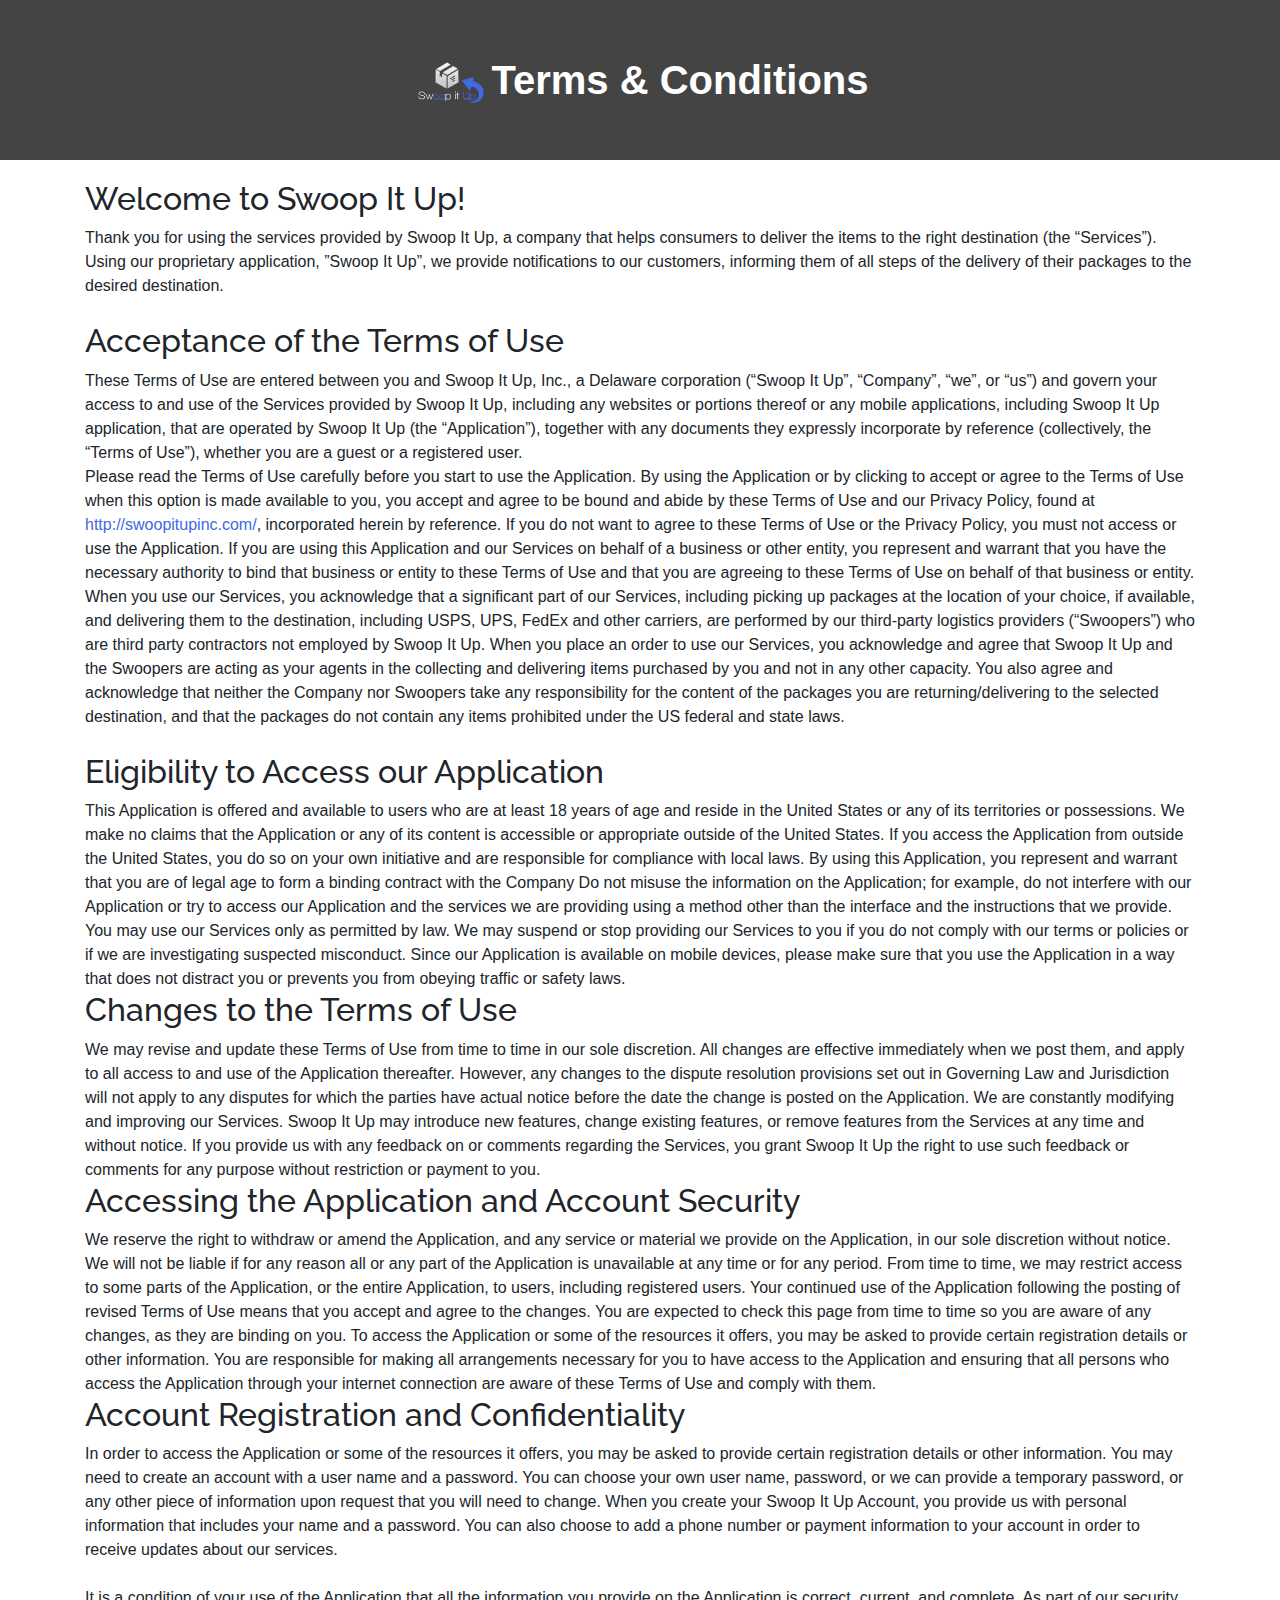
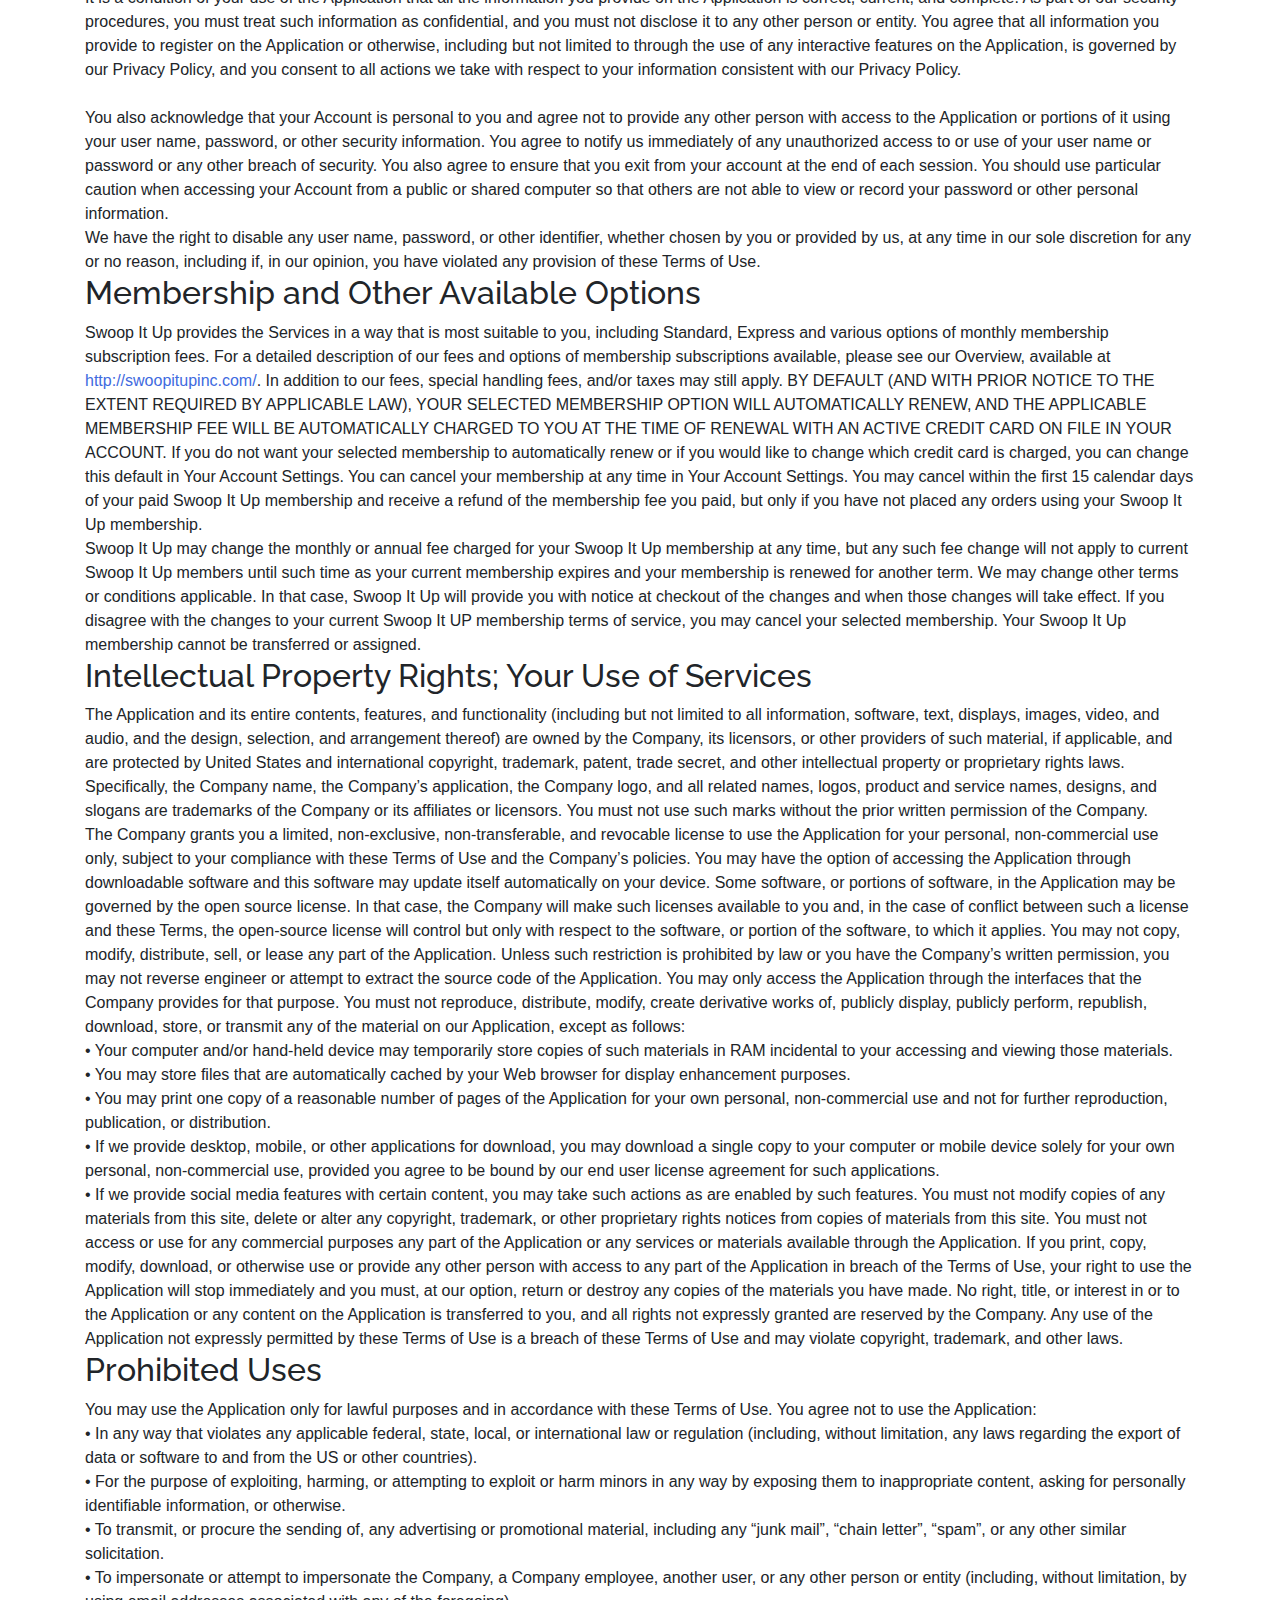
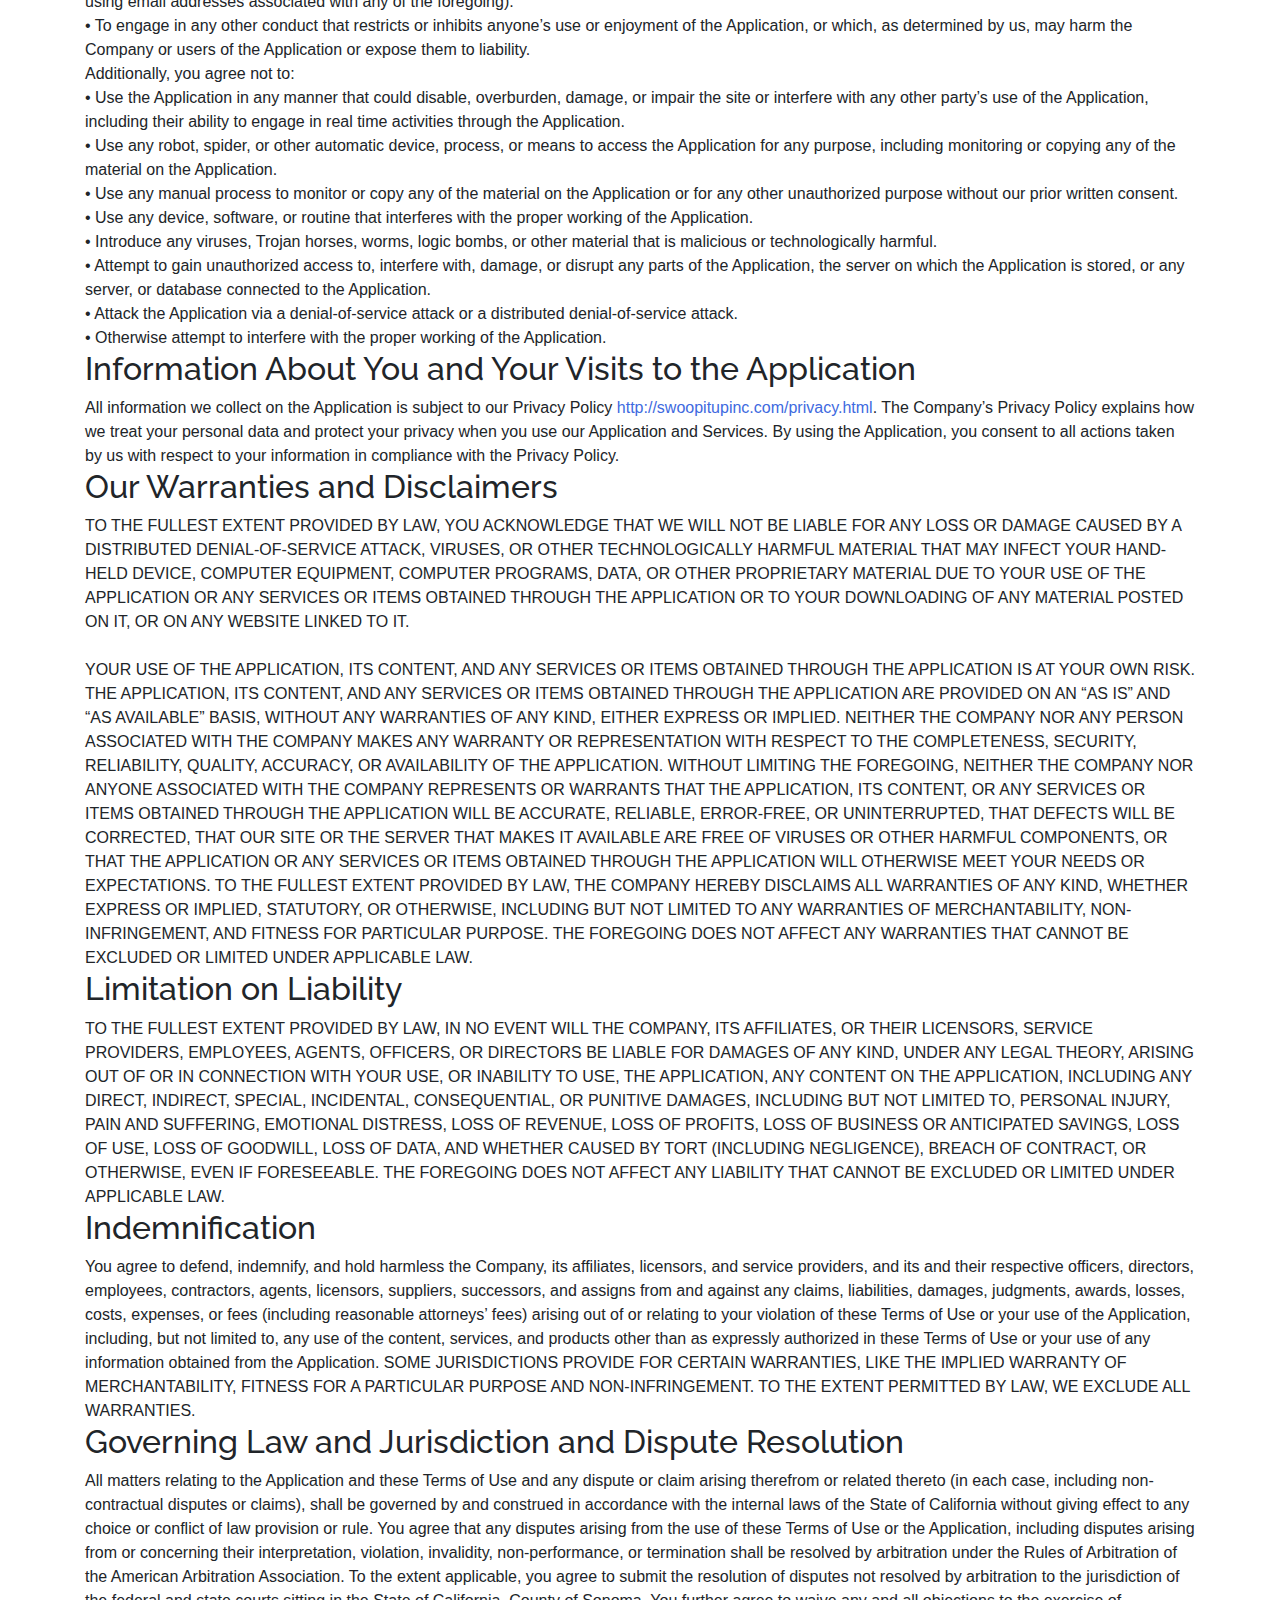
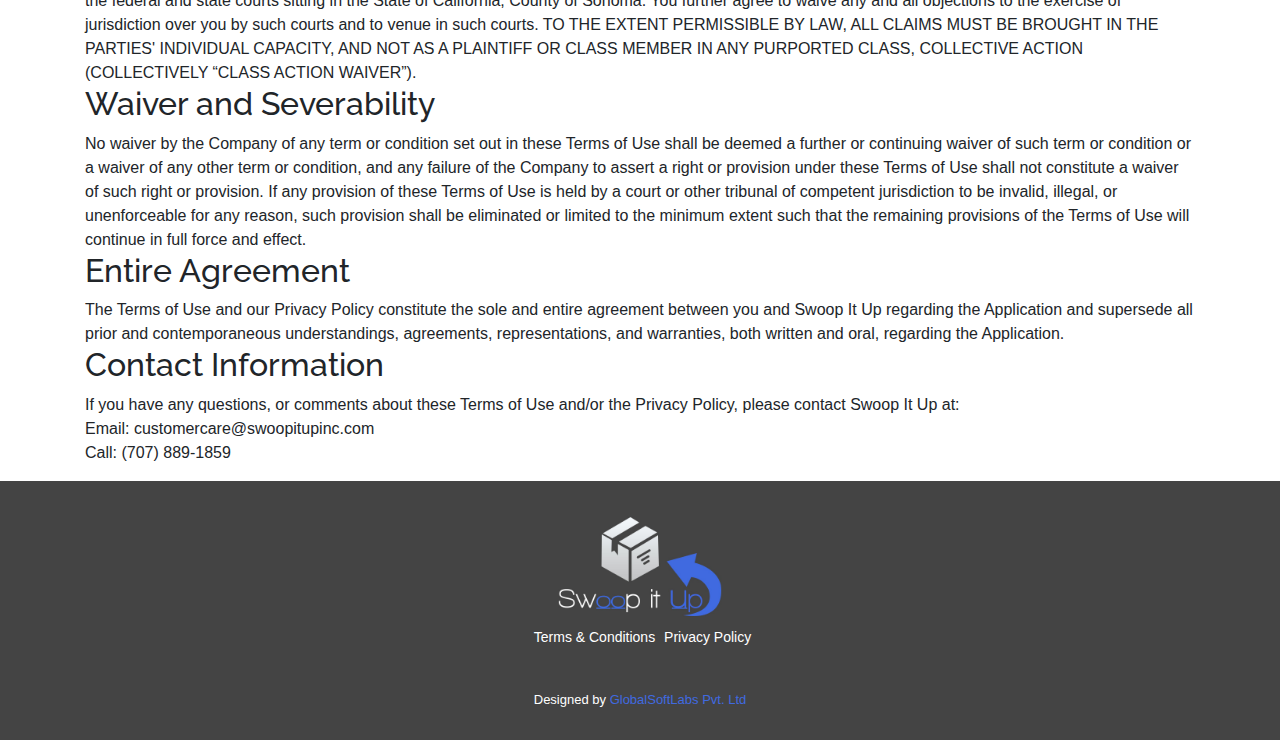
<file: tram.html>
<!DOCTYPE html>
<html lang="en">

<head>
  <meta charset="utf-8">
  <meta content="width=device-width, initial-scale=1.0" name="viewport">

  <title>www.swoopitup.com</title>
  <meta content="" name="descriptison">
  <meta content="" name="keywords">

  <!-- Favicons -->
  <link href="assets/img/favicon.png" rel="icon">
  <link href="assets/img/apple-touch-icon.png" rel="apple-touch-icon">

  <!-- Google Fonts -->
  <link href="https://fonts.googleapis.com/css?family=Open+Sans:300,300i,400,400i,600,600i,700,700i|Raleway:300,300i,400,400i,500,500i,600,600i,700,700i|Poppins:300,300i,400,400i,500,500i,600,600i,700,700i" rel="stylesheet">

  <!-- Vendor CSS Files -->
  <link href="assets/vendor/bootstrap/css/bootstrap.min.css" rel="stylesheet">
  <link href="assets/vendor/icofont/icofont.min.css" rel="stylesheet">
  <link href="assets/vendor/boxicons/css/boxicons.min.css" rel="stylesheet">
  <link href="assets/vendor/animate.css/animate.min.css" rel="stylesheet">
  <link href="assets/vendor/remixicon/remixicon.css" rel="stylesheet">
  <link href="assets/vendor/line-awesome/css/line-awesome.min.css" rel="stylesheet">
  <link href="assets/vendor/venobox/venobox.css" rel="stylesheet">
  <link href="assets/vendor/owl.carousel/assets/owl.carousel.min.css" rel="stylesheet">
  <link href="assets/vendor/aos/aos.css" rel="stylesheet">

  <!-- Template Main CSS File -->
  <link href="assets/css/style.css" rel="stylesheet">

  
</head>
<style type="text/css">
  #more {display: none;}
  #more1{display: none;}
  #more2{display: none;}
  
  
</style>
<script>
function myFunction() {
  var dots = document.getElementById("dots");
  var moreText = document.getElementById("more");
  var btnText = document.getElementById("myBtn");

  if (dots.style.display === "none") {
    dots.style.display = "inline";
    btnText.innerHTML = "Read more"; 
    moreText.style.display = "none";
  } else {
    dots.style.display = "none";
    btnText.innerHTML = "Read less"; 
    moreText.style.display = "inline";
  }
}
</script>

<script>
function redFunction() {
  var dots = document.getElementById("dots1");
  var moreText = document.getElementById("more1");
  var btnText = document.getElementById("myBtn1");

  if (dots.style.display === "none") {
    dots.style.display = "inline";
    btnText.innerHTML = "Read more"; 
    moreText.style.display = "none";
  } else {
    dots.style.display = "none";
    btnText.innerHTML = "Read less"; 
    moreText.style.display = "inline";
  }
}
</script>

<script>
function red1Function() {
  var dots = document.getElementById("dots2");
  var moreText = document.getElementById("more2");
  var btnText = document.getElementById("myBtn2");

  if (dots.style.display === "none") {
    dots.style.display = "inline";
    btnText.innerHTML = "Read more"; 
    moreText.style.display = "none";
  } else {
    dots.style.display = "none";
    btnText.innerHTML = "Read less"; 
    moreText.style.display = "inline";
  }
}
</script>


<body>

<div style="background-color: #444444;padding: 50px; font-size: 40px; font-weight: bold;color: #fff;text-align: center;margin-bottom: 20px;"><a href="index.html"><img src="assets/img/favicon.png" width="80px"></a>Terms & Conditions</div>
	<div class="container">
<p>
<h2>Welcome to Swoop It Up!</h2>
Thank you for using the services provided by Swoop It Up, a company that helps consumers to deliver the items to the right destination (the “Services”).  Using our proprietary application, ”Swoop It Up”, we provide notifications to our customers, informing them of all steps of the delivery of their packages to the desired destination. <br><br>
<h2>Acceptance of the Terms of Use</h2>
These Terms of Use are entered between you and Swoop It Up, Inc., a Delaware corporation (“Swoop It Up”, “Company”, “we”, or “us”) and govern your access to and use of the Services provided by Swoop It Up, including any websites or portions thereof or any mobile applications, including Swoop It Up application, that are operated by Swoop It Up (the “Application”), together with any documents they expressly incorporate by reference (collectively, the “Terms of Use”), whether you are a guest or a registered user.<br>

Please read the Terms of Use carefully before you start to use the Application. By using the Application or by clicking to accept or agree to the Terms of Use when this option is made available to you, you accept and agree to be bound and abide by these Terms of Use and our Privacy Policy, found at <a href="http://swoopitupinc.com/">http://swoopitupinc.com/</a>, incorporated herein by reference. If you do not want to agree to these Terms of Use or the Privacy Policy, you must not access or use the Application. If you are using this Application and our Services on behalf of a business or other entity, you represent and warrant that you have the necessary authority to bind that business or entity to these Terms of Use and that you are agreeing to these Terms of Use on behalf of that business or entity.<br>
When you use our Services, you acknowledge that a significant part of our Services, including picking up packages at the location of your choice, if available, and delivering them to the destination, including USPS, UPS, FedEx and other carriers, are performed by our third-party logistics providers (“Swoopers”) who are third party contractors not employed by Swoop It Up. When you place an order to use our Services, you acknowledge and agree that Swoop It Up and the Swoopers are acting as your agents in the collecting and delivering items purchased by you and not in any other capacity.  You also agree and acknowledge that neither the Company nor Swoopers take any responsibility for the content of the packages you are returning/delivering to the selected destination, and that the packages do not contain any items prohibited under the US federal and state laws.<br><br>
<h2>Eligibility to Access our Application</h2>
This Application is offered and available to users who are at least 18 years of age and reside in the United States or any of its territories or possessions. We make no claims that the Application or any of its content is accessible or appropriate outside of the United States. If you access the Application from outside the United States, you do so on your own initiative and are responsible for compliance with local laws. By using this Application, you represent and warrant that you are of legal age to form a binding contract with the Company  Do not misuse the information on the Application; for example, do not interfere with our Application or try to access our Application and the services we are providing using a method other than the interface and the instructions that we provide. You may use our Services only as permitted by law. We may suspend or stop providing our Services to you if you do not comply with our terms or policies or if we are investigating suspected misconduct. Since our Application is available on mobile devices, please make sure that you use the Application in a way that does not distract you or prevents you from obeying traffic or safety laws.
<h2>Changes to the Terms of Use</h2>
We may revise and update these Terms of Use from time to time in our sole discretion. All changes are effective immediately when we post them, and apply to all access to and use of the Application thereafter. However, any changes to the dispute resolution provisions set out in Governing Law and Jurisdiction will not apply to any disputes for which the parties have actual notice before the date the change is posted on the Application. We are constantly modifying and improving our Services. Swoop It Up may introduce new features, change existing features, or remove features from the Services at any time and without notice. If you provide us with any feedback on or comments regarding the Services, you grant Swoop It Up the right to use such feedback or comments for any purpose without restriction or payment to you.
<h2>Accessing the Application and Account Security</h2>
We reserve the right to withdraw or amend the Application, and any service or material we provide on the Application, in our sole discretion without notice. We will not be liable if for any reason all or any part of the Application is unavailable at any time or for any period. From time to time, we may restrict access to some parts of the Application, or the entire Application, to users, including registered users. Your continued use of the Application following the posting of revised Terms of Use means that you accept and agree to the changes. You are expected to check this page from time to time so you are aware of any changes, as they are binding on you. To access the Application or some of the resources it offers, you may be asked to provide certain registration details or other information. You are responsible for making all arrangements necessary for you to have access to the Application and ensuring that all persons who access the Application through your internet connection are aware of these Terms of Use and comply with them.<br>
<h2>Account Registration and Confidentiality</h2>
In order to access the Application or some of the resources it offers, you may be asked to provide certain registration details or other information. You may need to create an account with a user name and a password. You can choose your own user name, password, or we can provide a temporary password, or any other piece of information upon request that you will need to change. When you create your Swoop It Up Account, you provide us with personal information that includes your name and a password. You can also choose to add a phone number or payment information to your account in order to receive updates about our services.
<br><br>
It is a condition of your use of the Application that all the information you provide on the Application is correct, current, and complete. As part of our security procedures, you must treat such information as confidential, and you must not disclose it to any other person or entity. You agree that all information you provide to register on the Application or otherwise, including but not limited to through the use of any interactive features on the Application, is governed by our Privacy Policy, and you consent to all actions we take with respect to your information consistent with our Privacy Policy.
<br><br>
You also acknowledge that your Account is personal to you and agree not to provide any other person with access to the Application or portions of it using your user name, password, or other security information. You agree to notify us immediately of any unauthorized access to or use of your user name or password or any other breach of security. You also agree to ensure that you exit from your account at the end of each session. You should use particular caution when accessing your Account from a public or shared computer so that others are not able to view or record your password or other personal information.<br>

We have the right to disable any user name, password, or other identifier, whether chosen by you or provided by us, at any time in our sole discretion for any or no reason, including if, in our opinion, you have violated any provision of these Terms of Use.<br>
<h2>Membership and Other Available Options</h2>
Swoop It Up provides the Services in a way that is most suitable to you, including Standard, Express and various options of monthly membership subscription fees.  For a detailed description of our fees and options of membership subscriptions available, please see our Overview, available at <a href="http://swoopitupinc.com/">http://swoopitupinc.com/</a>. In addition to our fees, special handling fees, and/or taxes may still apply. BY DEFAULT (AND WITH PRIOR NOTICE TO THE EXTENT REQUIRED BY APPLICABLE LAW), YOUR SELECTED MEMBERSHIP OPTION WILL AUTOMATICALLY RENEW, AND THE APPLICABLE MEMBERSHIP FEE WILL BE AUTOMATICALLY CHARGED TO YOU AT THE TIME OF RENEWAL WITH AN ACTIVE CREDIT CARD ON FILE IN YOUR ACCOUNT. If you do not want your selected membership to automatically renew or if you would like to change which credit card is charged, you can change this default in Your Account Settings. You can cancel your membership at any time in Your Account Settings. You may cancel within the first 15 calendar days of your paid Swoop It Up membership and receive a refund of the membership fee you paid, but only if you have not placed any orders using your Swoop It Up membership. <br>
Swoop It Up may change the monthly or annual fee charged for your Swoop It Up membership at any time, but any such fee change will not apply to current Swoop It Up members until such time as your current membership expires and your membership is renewed for another term. We may change other terms or conditions applicable. In that case, Swoop It Up will provide you with notice at checkout of the changes and when those changes will take effect. If you disagree with the changes to your current Swoop It UP membership terms of service, you may cancel your selected membership. Your Swoop It Up membership cannot be transferred or assigned. <br>
<h2>Intellectual Property Rights; Your Use of Services</h2>
The Application and its entire contents, features, and functionality (including but not limited to all information, software, text, displays, images, video, and audio, and the design, selection, and arrangement thereof) are owned by the Company, its licensors, or other providers of such material, if applicable, and are protected by United States and international copyright, trademark, patent, trade secret, and other intellectual property or proprietary rights laws. Specifically, the Company name, the Company’s application, the Company logo, and all related names, logos, product and service names, designs, and slogans are trademarks of the Company or its affiliates or licensors. You must not use such marks without the prior written permission of the Company. <br>
The Company grants you a limited, non-exclusive, non-transferable, and revocable license to use the Application for your personal, non-commercial use only, subject to your compliance with these Terms of Use and the Company’s policies. You may have the option of accessing the Application through downloadable software and this software may update itself automatically on your device. Some software, or portions of software, in the Application may be governed by the open source license. In that case, the Company will make such licenses available to you and, in the case of conflict between such a license and these Terms, the open-source license will control but only with respect to the software, or portion of the software, to which it applies. You may not copy, modify, distribute, sell, or lease any part of the Application. Unless such restriction is prohibited by law or you have the Company’s written permission, you may not reverse engineer or attempt to extract the source code of the Application. You may only access the Application through the interfaces that the Company provides for that purpose. You must not reproduce, distribute, modify, create derivative works of, publicly display, publicly perform, republish, download, store, or transmit any of the material on our Application, except as follows:<br>
•	Your computer and/or hand-held device may temporarily store copies of such materials in RAM incidental to your accessing and viewing those materials.<br>
•	You may store files that are automatically cached by your Web browser for display enhancement purposes.<br>
•	You may print one copy of a reasonable number of pages of the Application for your own personal, non-commercial use and not for further reproduction, publication, or distribution.<br>
•	If we provide desktop, mobile, or other applications for download, you may download a single copy to your computer or mobile device solely for your own personal, non-commercial use, provided you agree to be bound by our end user license agreement for such applications.<br>
•	If we provide social media features with certain content, you may take such actions as are enabled by such features.
You must not modify copies of any materials from this site, delete or alter any copyright, trademark, or other proprietary rights notices from copies of materials from this site. You must not access or use for any commercial purposes any part of the Application or any services or materials available through the Application. If you print, copy, modify, download, or otherwise use or provide any other person with access to any part of the Application in breach of the Terms of Use, your right to use the Application will stop immediately and you must, at our option, return or destroy any copies of the materials you have made. No right, title, or interest in or to the Application or any content on the Application is transferred to you, and all rights not expressly granted are reserved by the Company. Any use of the Application not expressly permitted by these Terms of Use is a breach of these Terms of Use and may violate copyright, trademark, and other laws.<br>
<h2>Prohibited Uses</h2>
You may use the Application only for lawful purposes and in accordance with these Terms of Use. You agree not to use the Application:<br>
•	In any way that violates any applicable federal, state, local, or international law or regulation (including, without limitation, any laws regarding the export of data or software to and from the US or other countries).<br>
•	For the purpose of exploiting, harming, or attempting to exploit or harm minors in any way by exposing them to inappropriate content, asking for personally identifiable information, or otherwise.<br>
•	To transmit, or procure the sending of, any advertising or promotional material, including any “junk mail”, “chain letter”, “spam”, or any other similar solicitation.<br>
•	To impersonate or attempt to impersonate the Company, a Company employee, another user, or any other person or entity (including, without limitation, by using email addresses associated with any of the foregoing).<br>
•	To engage in any other conduct that restricts or inhibits anyone’s use or enjoyment of the Application, or which, as determined by us, may harm the Company or users of the Application or expose them to liability.<br>
Additionally, you agree not to:<br>
•	Use the Application in any manner that could disable, overburden, damage, or impair the site or interfere with any other party’s use of the Application, including their ability to engage in real time activities through the Application.<br>
•	Use any robot, spider, or other automatic device, process, or means to access the Application for any purpose, including monitoring or copying any of the material on the Application.<br>
•	Use any manual process to monitor or copy any of the material on the Application or for any other unauthorized purpose without our prior written consent.<br>
•	Use any device, software, or routine that interferes with the proper working of the Application.<br>
•	Introduce any viruses, Trojan horses, worms, logic bombs, or other material that is malicious or technologically harmful.<br>
•	Attempt to gain unauthorized access to, interfere with, damage, or disrupt any parts of the Application, the server on which the Application is stored, or any server, or database connected to the Application.<br>
•	Attack the Application via a denial-of-service attack or a distributed denial-of-service attack.<br>
•	Otherwise attempt to interfere with the proper working of the Application.<br>
<h2>Information About You and Your Visits to the Application</h2>
All information we collect on the Application is subject to our Privacy Policy <a href="http://swoopitupinc.com/privacy.html">http://swoopitupinc.com/privacy.html</a>. The Company’s Privacy Policy explains how we treat your personal data and protect your privacy when you use our Application and Services. By using the Application, you consent to all actions taken by us with respect to your information in compliance with the Privacy Policy.<br>
<h2>Our Warranties and Disclaimers</h2>
TO THE FULLEST EXTENT PROVIDED BY LAW, YOU ACKNOWLEDGE THAT WE WILL NOT BE LIABLE FOR ANY LOSS OR DAMAGE CAUSED BY A DISTRIBUTED DENIAL-OF-SERVICE ATTACK, VIRUSES, OR OTHER TECHNOLOGICALLY HARMFUL MATERIAL THAT MAY INFECT YOUR HAND-HELD DEVICE, COMPUTER EQUIPMENT, COMPUTER PROGRAMS, DATA, OR OTHER PROPRIETARY MATERIAL DUE TO YOUR USE OF THE APPLICATION OR ANY SERVICES OR ITEMS OBTAINED THROUGH THE APPLICATION OR TO YOUR DOWNLOADING OF ANY MATERIAL POSTED ON IT, OR ON ANY WEBSITE LINKED TO IT.<br><br>
YOUR USE OF THE APPLICATION, ITS CONTENT, AND ANY SERVICES OR ITEMS OBTAINED THROUGH THE APPLICATION IS AT YOUR OWN RISK. THE APPLICATION, ITS CONTENT, AND ANY SERVICES OR ITEMS OBTAINED THROUGH THE APPLICATION ARE PROVIDED ON AN “AS IS” AND “AS AVAILABLE” BASIS, WITHOUT ANY WARRANTIES OF ANY KIND, EITHER EXPRESS OR IMPLIED. NEITHER THE COMPANY NOR ANY PERSON ASSOCIATED WITH THE COMPANY MAKES ANY WARRANTY OR REPRESENTATION WITH RESPECT TO THE COMPLETENESS, SECURITY, RELIABILITY, QUALITY, ACCURACY, OR AVAILABILITY OF THE APPLICATION.  WITHOUT LIMITING THE FOREGOING, NEITHER THE COMPANY NOR ANYONE ASSOCIATED WITH THE COMPANY REPRESENTS OR WARRANTS THAT THE APPLICATION, ITS CONTENT, OR ANY SERVICES OR ITEMS OBTAINED THROUGH THE APPLICATION WILL BE ACCURATE, RELIABLE, ERROR-FREE, OR UNINTERRUPTED, THAT DEFECTS WILL BE CORRECTED, THAT OUR SITE OR THE SERVER THAT MAKES IT AVAILABLE ARE FREE OF VIRUSES OR OTHER HARMFUL COMPONENTS, OR THAT THE APPLICATION OR ANY SERVICES OR ITEMS OBTAINED THROUGH THE APPLICATION WILL OTHERWISE MEET YOUR NEEDS OR EXPECTATIONS. TO THE FULLEST EXTENT PROVIDED BY LAW, THE COMPANY HEREBY DISCLAIMS ALL WARRANTIES OF ANY KIND, WHETHER EXPRESS OR IMPLIED, STATUTORY, OR OTHERWISE, INCLUDING BUT NOT LIMITED TO ANY WARRANTIES OF MERCHANTABILITY, NON-INFRINGEMENT, AND FITNESS FOR PARTICULAR PURPOSE. THE FOREGOING DOES NOT AFFECT ANY WARRANTIES THAT CANNOT BE EXCLUDED OR LIMITED UNDER APPLICABLE LAW.
<h2>Limitation on Liability</h2>
TO THE FULLEST EXTENT PROVIDED BY LAW, IN NO EVENT WILL THE COMPANY, ITS AFFILIATES, OR THEIR LICENSORS, SERVICE PROVIDERS, EMPLOYEES, AGENTS, OFFICERS, OR DIRECTORS BE LIABLE FOR DAMAGES OF ANY KIND, UNDER ANY LEGAL THEORY, ARISING OUT OF OR IN CONNECTION WITH YOUR USE, OR INABILITY TO USE, THE APPLICATION, ANY CONTENT ON THE APPLICATION, INCLUDING ANY DIRECT, INDIRECT, SPECIAL, INCIDENTAL, CONSEQUENTIAL, OR PUNITIVE DAMAGES, INCLUDING BUT NOT LIMITED TO, PERSONAL INJURY, PAIN AND SUFFERING, EMOTIONAL DISTRESS, LOSS OF REVENUE, LOSS OF PROFITS, LOSS OF BUSINESS OR ANTICIPATED SAVINGS, LOSS OF USE, LOSS OF GOODWILL, LOSS OF DATA, AND WHETHER CAUSED BY TORT (INCLUDING NEGLIGENCE), BREACH OF CONTRACT, OR OTHERWISE, EVEN IF FORESEEABLE. THE FOREGOING DOES NOT AFFECT ANY LIABILITY THAT CANNOT BE EXCLUDED OR LIMITED UNDER APPLICABLE LAW.
<h2>Indemnification</h2>
You agree to defend, indemnify, and hold harmless the Company, its affiliates, licensors, and service providers, and its and their respective officers, directors, employees, contractors, agents, licensors, suppliers, successors, and assigns from and against any claims, liabilities, damages, judgments, awards, losses, costs, expenses, or fees (including reasonable attorneys’ fees) arising out of or relating to your violation of these Terms of Use or your use of the Application, including, but not limited to, any use of the  content, services, and products other than as expressly authorized in these Terms of Use or your use of any information obtained from the Application. SOME JURISDICTIONS PROVIDE FOR CERTAIN WARRANTIES, LIKE THE IMPLIED WARRANTY OF MERCHANTABILITY, FITNESS FOR A PARTICULAR PURPOSE AND NON-INFRINGEMENT. TO THE EXTENT PERMITTED BY LAW, WE EXCLUDE ALL WARRANTIES.
<h2>Governing Law and Jurisdiction and Dispute Resolution</h2>
All matters relating to the Application and these Terms of Use and any dispute or claim arising therefrom or related thereto (in each case, including non-contractual disputes or claims), shall be governed by and construed in accordance with the internal laws of the State of California without giving effect to any choice or conflict of law provision or rule. You agree that any disputes arising from the use of these Terms of Use or the Application, including disputes arising from or concerning their interpretation, violation, invalidity, non-performance, or termination shall be resolved by arbitration under the Rules of Arbitration of the American Arbitration Association.  To the extent applicable, you agree to submit the resolution of disputes not resolved by arbitration to the jurisdiction of the federal and state courts sitting in the State of California, County of Sonoma.  You further agree to waive any and all objections to the exercise of jurisdiction over you by such courts and to venue in such courts. TO THE EXTENT PERMISSIBLE BY LAW, ALL CLAIMS MUST BE BROUGHT IN THE PARTIES' INDIVIDUAL CAPACITY, AND NOT AS A PLAINTIFF OR CLASS MEMBER IN ANY PURPORTED CLASS, COLLECTIVE ACTION (COLLECTIVELY “CLASS ACTION WAIVER”). <br>
<h2>Waiver and Severability</h2>
No waiver by the Company of any term or condition set out in these Terms of Use shall be deemed a further or continuing waiver of such term or condition or a waiver of any other term or condition, and any failure of the Company to assert a right or provision under these Terms of Use shall not constitute a waiver of such right or provision. If any provision of these Terms of Use is held by a court or other tribunal of competent jurisdiction to be invalid, illegal, or unenforceable for any reason, such provision shall be eliminated or limited to the minimum extent such that the remaining provisions of the Terms of Use will continue in full force and effect.<br>
<h2>
Entire Agreement</h2>
The Terms of Use and our Privacy Policy constitute the sole and entire agreement between you and Swoop It Up regarding the Application and supersede all prior and contemporaneous understandings, agreements, representations, and warranties, both written and oral, regarding the Application.<br>
<h2>Contact Information</h2>
If you have any questions, or comments about these Terms of Use and/or the Privacy Policy, please contact Swoop It Up at:
<br>
Email: customercare@swoopitupinc.com<br>
Call: (707) 889-1859


</p>

</div>


<footer id="footer">
    <div class="container">
      <img src="assets/img/favicon.png" width="200px">
     <!--  <p>Et aut eum quis fuga eos sunt ipsa nihil. Labore corporis magni eligendi fuga maxime saepe commodi placeat.</p> -->
      <!-- <div class="social-links">
        <a href="#" class="twitter"><i class="bx bxl-twitter"></i></a>
        <a href="#" class="facebook"><i class="bx bxl-facebook"></i></a>
        <a href="#" class="instagram"><i class="bx bxl-instagram"></i></a>
        <a href="#" class="google-plus"><i class="bx bxl-skype"></i></a>
        <a href="#" class="linkedin"><i class="bx bxl-linkedin"></i></a>
      </div> -->

      <style type="text/css">
        .social-links1 a{ color: #fff; margin-left: 5px; }
        .social-links1 a:hover{ color: #406ae0; }
      </style>
       <div class="social-links1">
        <a href="tram.html" >Terms & Conditions</a>
        <a href="privacy.html" >Privacy Policy</a>
      </div>
<br><br>
      <!-- <div class="copyright">
        &copy; Copyright <strong><span>Selecao</span></strong>. All Rights Reserved
      </div> -->
      <div class="credits">
        <!-- All the links in the footer should remain intact. -->
        <!-- You can delete the links only if you purchased the pro version. -->
        <!-- Licensing information: https://bootstrapmade.com/license/ -->
        <!-- Purchase the pro version with working PHP/AJAX contact form: https://bootstrapmade.com/selecao-bootstrap-template/ -->
        Designed by <a href="http://www.swoopitup.com/" target="_blanck">GlobalSoftLabs Pvt. Ltd</a>
      </div>
    </div>
  </footer><!-- End Footer -->

  <a href="#" class="back-to-top"><i class="ri-arrow-up-line"></i></a>

  <!-- Vendor JS Files -->
  <script src="assets/vendor/jquery/jquery.min.js"></script>
  <script src="assets/vendor/bootstrap/js/bootstrap.bundle.min.js"></script>
  <script src="assets/vendor/jquery.easing/jquery.easing.min.js"></script>
  <script src="assets/vendor/php-email-form/validate.js"></script>
  <script src="assets/vendor/isotope-layout/isotope.pkgd.min.js"></script>
  <script src="assets/vendor/venobox/venobox.min.js"></script>
  <script src="assets/vendor/owl.carousel/owl.carousel.min.js"></script>
  <script src="assets/vendor/aos/aos.js"></script>

  <!-- Template Main JS File -->
  <script src="assets/js/main.js"></script>

</body>

</html>
</file>
<file: assets/vendor/venobox/venobox.css>
/* ------ venobox.css --------*/
.vbox-overlay *, .vbox-overlay *:before, .vbox-overlay *:after{
    -webkit-backface-visibility: hidden;
    -webkit-box-sizing:border-box;
    -moz-box-sizing:border-box;
    box-sizing:border-box;
}
.vbox-overlay * { 
    -webkit-backface-visibility: visible;
    backface-visibility: visible;
}
.vbox-overlay{
    display: -webkit-flex;
    display: flex;
    -webkit-flex-direction: column;
    flex-direction: column;
    -webkit-justify-content: center;
    justify-content: center;
    -webkit-align-items: center;
    align-items: center;
    position: fixed;
    left: 0;
    top: 0;
    bottom: 0;
    right: 0;
    z-index: 999999;
}

/* ----- navigation ----- */
.vbox-title{
    width: 100%;
    height: 40px;
    float: left;
    text-align: center;
    line-height: 28px;
    font-size: 12px;
    padding: 6px 50px;
    overflow: hidden;
    position: fixed;
    display: none;
    left: 0;
    z-index: 89;
}
.vbox-close{
    cursor: pointer;
    position: fixed;
    top: -1px;
    right: 0;
    width: 50px;
    height: 40px;
    padding: 6px;
    display: block;
    background-position:10px center;
    overflow: hidden;
    font-size: 24px;
    line-height: 1;
    text-align: center;
    z-index: 99;
}
.vbox-left{
    cursor: pointer;
    position: fixed;
    left: 0;
    height: 40px;
    overflow: hidden;
    line-height: 28px;
    font-size: 12px;
    z-index: 99;
    display: flex;
    align-items:center;
}
.vbox-num{
    display: inline-block;
    margin: 6px 0 6px 15px;
}
/* ----- Social share ----- */
.vbox-share{
    line-height: 28px;
    font-size: 12px;
    overflow: hidden;
    position: fixed;
    left: 0;
    z-index: 98;
    display: flex;
    align-items:center;
    justify-content: center;
    width: 100%;
    text-align: center;
}
.vbox-share svg{
    max-height: 28px;
    width: 28px;
    z-index: 10;
    margin-left: 12px;
    margin-top: 6px;
    margin-bottom: 6px;
    vertical-align: middle;
}


/* ----- navigation ARROWS ----- */
.vbox-next, .vbox-prev{
    position: fixed;
    top: 50%;
    margin-top: -15px;
    overflow: hidden;
    cursor: pointer;
    display: block;
    width: 45px;
    height: 45px;
    z-index: 99;
}
.vbox-next span, .vbox-prev span{
    position: relative;
    width: 20px;
    height: 20px;
    border: 2px solid transparent;
    border-top-color: #B6B6B6;
    border-right-color: #B6B6B6;
    text-indent: -100px;
    position: absolute;
    top: 8px;
    display: block;
}
.vbox-prev{
    left: 15px;
}
.vbox-next{
    right: 15px;
}
.vbox-prev span{
    left: 10px;
    -ms-transform: rotate(-135deg);
    -webkit-transform: rotate(-135deg);
    transform: rotate(-135deg);
}
.vbox-next span{
    -ms-transform: rotate(45deg);
    -webkit-transform: rotate(45deg);
    transform: rotate(45deg);
    right: 10px;
}
/* ------- inline window ------ */
.vbox-inline{
    width: 420px;
    height: 315px;
    height: 70vh;
    padding: 10px;
    background: #fff;
    margin: 0 auto;
    overflow: auto;
    text-align: left;
}
/* ------- Video & iFrames window ------ */
.venoframe{
    max-width: 100%;
    width: 100%;
    border: none;
    width: 100%;
    height: 260px;
    height: 70vh;
}
.venoframe.vbvid{
    height: 260px;
}
@media (min-width: 768px) {
    .venoframe, .vbox-inline{
        width: 90%;
        height: 360px;
        height: 70vh;
    }
    .venoframe.vbvid{
        width: 640px;
        height: 360px;
    }
}
@media (min-width: 992px) {
    .venoframe, .vbox-inline{
        max-width: 1200px;
        width: 80%;
        height: 540px;
        height: 70vh;
    }
    .venoframe.vbvid{
        width: 960px;
        height: 540px;
    }
}
/* 
Please do NOT edit this part! 
or at least read this note: http://i.imgur.com/7C0ws9e.gif
*/
.vbox-open{
    overflow: hidden;
}
.vbox-container{
    position: absolute;
    left: 0;
    right: 0;
    top: 0;
    bottom: 0;
    overflow-x: hidden;
    overflow-y: scroll;
    overflow-scrolling: touch;
    -webkit-overflow-scrolling: touch;
    z-index: 20;
    max-height: 100%;

}

.vbox-content{
    text-align: center;
    float: left;
    width: 100%;
    position: relative;
    overflow: hidden;
    padding: 20px 4%;
}
.vbox-container img{
    max-width: 100%;
    height: auto;
}
.vbox-figlio{
    box-shadow: 0 0 12px rgba(0,0,0,0.19), 0 6px 6px rgba(0,0,0,0.23);
    max-width: 100%;
    text-align: initial;
}
img.vbox-figlio{
    -webkit-user-select: none;
-khtml-user-select: none;
-moz-user-select: none;
-o-user-select: none;
user-select: none;
}
.vbox-content.swipe-left{
    margin-left: -200px !important;
}
.vbox-content.swipe-right{
    margin-left: 200px !important;
}
.vbox-animated{
    webkit-transition: margin 300ms ease-out;
    transition: margin 300ms ease-out;
}

/* ---------- preloader ----------
 * SPINKIT 
 * http://tobiasahlin.com/spinkit/
-------------------------------- */
.sk-double-bounce,.sk-rotating-plane{width:40px;height:40px;margin:40px auto}.sk-rotating-plane{background-color:#333;-webkit-animation:sk-rotatePlane 1.2s infinite ease-in-out;animation:sk-rotatePlane 1.2s infinite ease-in-out}@-webkit-keyframes sk-rotatePlane{0%{-webkit-transform:perspective(120px) rotateX(0) rotateY(0);transform:perspective(120px) rotateX(0) rotateY(0)}50%{-webkit-transform:perspective(120px) rotateX(-180.1deg) rotateY(0);transform:perspective(120px) rotateX(-180.1deg) rotateY(0)}100%{-webkit-transform:perspective(120px) rotateX(-180deg) rotateY(-179.9deg);transform:perspective(120px) rotateX(-180deg) rotateY(-179.9deg)}}@keyframes sk-rotatePlane{0%{-webkit-transform:perspective(120px) rotateX(0) rotateY(0);transform:perspective(120px) rotateX(0) rotateY(0)}50%{-webkit-transform:perspective(120px) rotateX(-180.1deg) rotateY(0);transform:perspective(120px) rotateX(-180.1deg) rotateY(0)}100%{-webkit-transform:perspective(120px) rotateX(-180deg) rotateY(-179.9deg);transform:perspective(120px) rotateX(-180deg) rotateY(-179.9deg)}}.sk-double-bounce{position:relative}.sk-double-bounce .sk-child{width:100%;height:100%;border-radius:50%;background-color:#333;opacity:.6;position:absolute;top:0;left:0;-webkit-animation:sk-doubleBounce 2s infinite ease-in-out;animation:sk-doubleBounce 2s infinite ease-in-out}.sk-chasing-dots .sk-child,.sk-spinner-pulse,.sk-three-bounce .sk-child{background-color:#333;border-radius:100%}.sk-double-bounce .sk-double-bounce2{-webkit-animation-delay:-1s;animation-delay:-1s}@-webkit-keyframes sk-doubleBounce{0%,100%{-webkit-transform:scale(0);transform:scale(0)}50%{-webkit-transform:scale(1);transform:scale(1)}}@keyframes sk-doubleBounce{0%,100%{-webkit-transform:scale(0);transform:scale(0)}50%{-webkit-transform:scale(1);transform:scale(1)}}.sk-wave{margin:40px auto;width:50px;height:40px;text-align:center;font-size:10px}.sk-wave .sk-rect{background-color:#333;height:100%;width:6px;display:inline-block;-webkit-animation:sk-waveStretchDelay 1.2s infinite ease-in-out;animation:sk-waveStretchDelay 1.2s infinite ease-in-out}.sk-wave .sk-rect1{-webkit-animation-delay:-1.2s;animation-delay:-1.2s}.sk-wave .sk-rect2{-webkit-animation-delay:-1.1s;animation-delay:-1.1s}.sk-wave .sk-rect3{-webkit-animation-delay:-1s;animation-delay:-1s}.sk-wave .sk-rect4{-webkit-animation-delay:-.9s;animation-delay:-.9s}.sk-wave .sk-rect5{-webkit-animation-delay:-.8s;animation-delay:-.8s}@-webkit-keyframes sk-waveStretchDelay{0%,100%,40%{-webkit-transform:scaleY(.4);transform:scaleY(.4)}20%{-webkit-transform:scaleY(1);transform:scaleY(1)}}@keyframes sk-waveStretchDelay{0%,100%,40%{-webkit-transform:scaleY(.4);transform:scaleY(.4)}20%{-webkit-transform:scaleY(1);transform:scaleY(1)}}.sk-wandering-cubes{margin:40px auto;width:40px;height:40px;position:relative}.sk-wandering-cubes .sk-cube{background-color:#333;width:10px;height:10px;position:absolute;top:0;left:0;-webkit-animation:sk-wanderingCube 1.8s ease-in-out -1.8s infinite both;animation:sk-wanderingCube 1.8s ease-in-out -1.8s infinite both}.sk-chasing-dots,.sk-spinner-pulse{width:40px;height:40px;margin:40px auto}.sk-wandering-cubes .sk-cube2{-webkit-animation-delay:-.9s;animation-delay:-.9s}@-webkit-keyframes sk-wanderingCube{0%{-webkit-transform:rotate(0);transform:rotate(0)}25%{-webkit-transform:translateX(30px) rotate(-90deg) scale(.5);transform:translateX(30px) rotate(-90deg) scale(.5)}50%{-webkit-transform:translateX(30px) translateY(30px) rotate(-179deg);transform:translateX(30px) translateY(30px) rotate(-179deg)}50.1%{-webkit-transform:translateX(30px) translateY(30px) rotate(-180deg);transform:translateX(30px) translateY(30px) rotate(-180deg)}75%{-webkit-transform:translateX(0) translateY(30px) rotate(-270deg) scale(.5);transform:translateX(0) translateY(30px) rotate(-270deg) scale(.5)}100%{-webkit-transform:rotate(-360deg);transform:rotate(-360deg)}}@keyframes sk-wanderingCube{0%{-webkit-transform:rotate(0);transform:rotate(0)}25%{-webkit-transform:translateX(30px) rotate(-90deg) scale(.5);transform:translateX(30px) rotate(-90deg) scale(.5)}50%{-webkit-transform:translateX(30px) translateY(30px) rotate(-179deg);transform:translateX(30px) translateY(30px) rotate(-179deg)}50.1%{-webkit-transform:translateX(30px) translateY(30px) rotate(-180deg);transform:translateX(30px) translateY(30px) rotate(-180deg)}75%{-webkit-transform:translateX(0) translateY(30px) rotate(-270deg) scale(.5);transform:translateX(0) translateY(30px) rotate(-270deg) scale(.5)}100%{-webkit-transform:rotate(-360deg);transform:rotate(-360deg)}}.sk-spinner-pulse{-webkit-animation:sk-pulseScaleOut 1s infinite ease-in-out;animation:sk-pulseScaleOut 1s infinite ease-in-out}@-webkit-keyframes sk-pulseScaleOut{0%{-webkit-transform:scale(0);transform:scale(0)}100%{-webkit-transform:scale(1);transform:scale(1);opacity:0}}@keyframes sk-pulseScaleOut{0%{-webkit-transform:scale(0);transform:scale(0)}100%{-webkit-transform:scale(1);transform:scale(1);opacity:0}}.sk-chasing-dots{position:relative;text-align:center;-webkit-animation:sk-chasingDotsRotate 2s infinite linear;animation:sk-chasingDotsRotate 2s infinite linear}.sk-chasing-dots .sk-child{width:60%;height:60%;display:inline-block;position:absolute;top:0;-webkit-animation:sk-chasingDotsBounce 2s infinite ease-in-out;animation:sk-chasingDotsBounce 2s infinite ease-in-out}.sk-chasing-dots .sk-dot2{top:auto;bottom:0;-webkit-animation-delay:-1s;animation-delay:-1s}@-webkit-keyframes sk-chasingDotsRotate{100%{-webkit-transform:rotate(360deg);transform:rotate(360deg)}}@keyframes sk-chasingDotsRotate{100%{-webkit-transform:rotate(360deg);transform:rotate(360deg)}}@-webkit-keyframes sk-chasingDotsBounce{0%,100%{-webkit-transform:scale(0);transform:scale(0)}50%{-webkit-transform:scale(1);transform:scale(1)}}@keyframes sk-chasingDotsBounce{0%,100%{-webkit-transform:scale(0);transform:scale(0)}50%{-webkit-transform:scale(1);transform:scale(1)}}.sk-three-bounce{margin:40px auto;width:80px;text-align:center}.sk-three-bounce .sk-child{width:20px;height:20px;display:inline-block;-webkit-animation:sk-three-bounce 1.4s ease-in-out 0s infinite both;animation:sk-three-bounce 1.4s ease-in-out 0s infinite both}.sk-circle .sk-child:before,.sk-fading-circle .sk-circle:before{display:block;border-radius:100%;content:'';background-color:#333}.sk-three-bounce .sk-bounce1{-webkit-animation-delay:-.32s;animation-delay:-.32s}.sk-three-bounce .sk-bounce2{-webkit-animation-delay:-.16s;animation-delay:-.16s}@-webkit-keyframes sk-three-bounce{0%,100%,80%{-webkit-transform:scale(0);transform:scale(0)}40%{-webkit-transform:scale(1);transform:scale(1)}}@keyframes sk-three-bounce{0%,100%,80%{-webkit-transform:scale(0);transform:scale(0)}40%{-webkit-transform:scale(1);transform:scale(1)}}.sk-circle{margin:40px auto;width:40px;height:40px;position:relative}.sk-circle .sk-child{width:100%;height:100%;position:absolute;left:0;top:0}.sk-circle .sk-child:before{margin:0 auto;width:15%;height:15%;-webkit-animation:sk-circleBounceDelay 1.2s infinite ease-in-out both;animation:sk-circleBounceDelay 1.2s infinite ease-in-out both}.sk-circle .sk-circle2{-webkit-transform:rotate(30deg);-ms-transform:rotate(30deg);transform:rotate(30deg)}.sk-circle .sk-circle3{-webkit-transform:rotate(60deg);-ms-transform:rotate(60deg);transform:rotate(60deg)}.sk-circle .sk-circle4{-webkit-transform:rotate(90deg);-ms-transform:rotate(90deg);transform:rotate(90deg)}.sk-circle .sk-circle5{-webkit-transform:rotate(120deg);-ms-transform:rotate(120deg);transform:rotate(120deg)}.sk-circle .sk-circle6{-webkit-transform:rotate(150deg);-ms-transform:rotate(150deg);transform:rotate(150deg)}.sk-circle .sk-circle7{-webkit-transform:rotate(180deg);-ms-transform:rotate(180deg);transform:rotate(180deg)}.sk-circle .sk-circle8{-webkit-transform:rotate(210deg);-ms-transform:rotate(210deg);transform:rotate(210deg)}.sk-circle .sk-circle9{-webkit-transform:rotate(240deg);-ms-transform:rotate(240deg);transform:rotate(240deg)}.sk-circle .sk-circle10{-webkit-transform:rotate(270deg);-ms-transform:rotate(270deg);transform:rotate(270deg)}.sk-circle .sk-circle11{-webkit-transform:rotate(300deg);-ms-transform:rotate(300deg);transform:rotate(300deg)}.sk-circle .sk-circle12{-webkit-transform:rotate(330deg);-ms-transform:rotate(330deg);transform:rotate(330deg)}.sk-circle .sk-circle2:before{-webkit-animation-delay:-1.1s;animation-delay:-1.1s}.sk-circle .sk-circle3:before{-webkit-animation-delay:-1s;animation-delay:-1s}.sk-circle .sk-circle4:before{-webkit-animation-delay:-.9s;animation-delay:-.9s}.sk-circle .sk-circle5:before{-webkit-animation-delay:-.8s;animation-delay:-.8s}.sk-circle .sk-circle6:before{-webkit-animation-delay:-.7s;animation-delay:-.7s}.sk-circle .sk-circle7:before{-webkit-animation-delay:-.6s;animation-delay:-.6s}.sk-circle .sk-circle8:before{-webkit-animation-delay:-.5s;animation-delay:-.5s}.sk-circle .sk-circle9:before{-webkit-animation-delay:-.4s;animation-delay:-.4s}.sk-circle .sk-circle10:before{-webkit-animation-delay:-.3s;animation-delay:-.3s}.sk-circle .sk-circle11:before{-webkit-animation-delay:-.2s;animation-delay:-.2s}.sk-circle .sk-circle12:before{-webkit-animation-delay:-.1s;animation-delay:-.1s}@-webkit-keyframes sk-circleBounceDelay{0%,100%,80%{-webkit-transform:scale(0);transform:scale(0)}40%{-webkit-transform:scale(1);transform:scale(1)}}@keyframes sk-circleBounceDelay{0%,100%,80%{-webkit-transform:scale(0);transform:scale(0)}40%{-webkit-transform:scale(1);transform:scale(1)}}.sk-cube-grid{width:40px;height:40px;margin:40px auto}.sk-cube-grid .sk-cube{width:33.33%;height:33.33%;background-color:#333;float:left;-webkit-animation:sk-cubeGridScaleDelay 1.3s infinite ease-in-out;animation:sk-cubeGridScaleDelay 1.3s infinite ease-in-out}.sk-cube-grid .sk-cube1{-webkit-animation-delay:.2s;animation-delay:.2s}.sk-cube-grid .sk-cube2{-webkit-animation-delay:.3s;animation-delay:.3s}.sk-cube-grid .sk-cube3{-webkit-animation-delay:.4s;animation-delay:.4s}.sk-cube-grid .sk-cube4{-webkit-animation-delay:.1s;animation-delay:.1s}.sk-cube-grid .sk-cube5{-webkit-animation-delay:.2s;animation-delay:.2s}.sk-cube-grid .sk-cube6{-webkit-animation-delay:.3s;animation-delay:.3s}.sk-cube-grid .sk-cube7{-webkit-animation-delay:0ms;animation-delay:0ms}.sk-cube-grid .sk-cube8{-webkit-animation-delay:.1s;animation-delay:.1s}.sk-cube-grid .sk-cube9{-webkit-animation-delay:.2s;animation-delay:.2s}@-webkit-keyframes sk-cubeGridScaleDelay{0%,100%,70%{-webkit-transform:scale3D(1,1,1);transform:scale3D(1,1,1)}35%{-webkit-transform:scale3D(0,0,1);transform:scale3D(0,0,1)}}@keyframes sk-cubeGridScaleDelay{0%,100%,70%{-webkit-transform:scale3D(1,1,1);transform:scale3D(1,1,1)}35%{-webkit-transform:scale3D(0,0,1);transform:scale3D(0,0,1)}}.sk-fading-circle{margin:40px auto;width:40px;height:40px;position:relative}.sk-fading-circle .sk-circle{width:100%;height:100%;position:absolute;left:0;top:0}.sk-fading-circle .sk-circle:before{margin:0 auto;width:15%;height:15%;-webkit-animation:sk-circleFadeDelay 1.2s infinite ease-in-out both;animation:sk-circleFadeDelay 1.2s infinite ease-in-out both}.sk-fading-circle .sk-circle2{-webkit-transform:rotate(30deg);-ms-transform:rotate(30deg);transform:rotate(30deg)}.sk-fading-circle .sk-circle3{-webkit-transform:rotate(60deg);-ms-transform:rotate(60deg);transform:rotate(60deg)}.sk-fading-circle .sk-circle4{-webkit-transform:rotate(90deg);-ms-transform:rotate(90deg);transform:rotate(90deg)}.sk-fading-circle .sk-circle5{-webkit-transform:rotate(120deg);-ms-transform:rotate(120deg);transform:rotate(120deg)}.sk-fading-circle .sk-circle6{-webkit-transform:rotate(150deg);-ms-transform:rotate(150deg);transform:rotate(150deg)}.sk-fading-circle .sk-circle7{-webkit-transform:rotate(180deg);-ms-transform:rotate(180deg);transform:rotate(180deg)}.sk-fading-circle .sk-circle8{-webkit-transform:rotate(210deg);-ms-transform:rotate(210deg);transform:rotate(210deg)}.sk-fading-circle .sk-circle9{-webkit-transform:rotate(240deg);-ms-transform:rotate(240deg);transform:rotate(240deg)}.sk-fading-circle .sk-circle10{-webkit-transform:rotate(270deg);-ms-transform:rotate(270deg);transform:rotate(270deg)}.sk-fading-circle .sk-circle11{-webkit-transform:rotate(300deg);-ms-transform:rotate(300deg);transform:rotate(300deg)}.sk-fading-circle .sk-circle12{-webkit-transform:rotate(330deg);-ms-transform:rotate(330deg);transform:rotate(330deg)}.sk-fading-circle .sk-circle2:before{-webkit-animation-delay:-1.1s;animation-delay:-1.1s}.sk-fading-circle .sk-circle3:before{-webkit-animation-delay:-1s;animation-delay:-1s}.sk-fading-circle .sk-circle4:before{-webkit-animation-delay:-.9s;animation-delay:-.9s}.sk-fading-circle .sk-circle5:before{-webkit-animation-delay:-.8s;animation-delay:-.8s}.sk-fading-circle .sk-circle6:before{-webkit-animation-delay:-.7s;animation-delay:-.7s}.sk-fading-circle .sk-circle7:before{-webkit-animation-delay:-.6s;animation-delay:-.6s}.sk-fading-circle .sk-circle8:before{-webkit-animation-delay:-.5s;animation-delay:-.5s}.sk-fading-circle .sk-circle9:before{-webkit-animation-delay:-.4s;animation-delay:-.4s}.sk-fading-circle .sk-circle10:before{-webkit-animation-delay:-.3s;animation-delay:-.3s}.sk-fading-circle .sk-circle11:before{-webkit-animation-delay:-.2s;animation-delay:-.2s}.sk-fading-circle .sk-circle12:before{-webkit-animation-delay:-.1s;animation-delay:-.1s}@-webkit-keyframes sk-circleFadeDelay{0%,100%,39%{opacity:0}40%{opacity:1}}@keyframes sk-circleFadeDelay{0%,100%,39%{opacity:0}40%{opacity:1}}.sk-folding-cube{margin:40px auto;width:40px;height:40px;position:relative;-webkit-transform:rotateZ(45deg);transform:rotateZ(45deg)}.sk-folding-cube .sk-cube{float:left;width:50%;height:50%;position:relative;-webkit-transform:scale(1.1);-ms-transform:scale(1.1);transform:scale(1.1)}.sk-folding-cube .sk-cube:before{content:'';position:absolute;top:0;left:0;width:100%;height:100%;background-color:#333;-webkit-animation:sk-foldCubeAngle 2.4s infinite linear both;animation:sk-foldCubeAngle 2.4s infinite linear both;-webkit-transform-origin:100% 100%;-ms-transform-origin:100% 100%;transform-origin:100% 100%}.sk-folding-cube .sk-cube2{-webkit-transform:scale(1.1) rotateZ(90deg);transform:scale(1.1) rotateZ(90deg)}.sk-folding-cube .sk-cube3{-webkit-transform:scale(1.1) rotateZ(180deg);transform:scale(1.1) rotateZ(180deg)}.sk-folding-cube .sk-cube4{-webkit-transform:scale(1.1) rotateZ(270deg);transform:scale(1.1) rotateZ(270deg)}.sk-folding-cube .sk-cube2:before{-webkit-animation-delay:.3s;animation-delay:.3s}.sk-folding-cube .sk-cube3:before{-webkit-animation-delay:.6s;animation-delay:.6s}.sk-folding-cube .sk-cube4:before{-webkit-animation-delay:.9s;animation-delay:.9s}@-webkit-keyframes sk-foldCubeAngle{0%,10%{-webkit-transform:perspective(140px) rotateX(-180deg);transform:perspective(140px) rotateX(-180deg);opacity:0}25%,75%{-webkit-transform:perspective(140px) rotateX(0);transform:perspective(140px) rotateX(0);opacity:1}100%,90%{-webkit-transform:perspective(140px) rotateY(180deg);transform:perspective(140px) rotateY(180deg);opacity:0}}@keyframes sk-foldCubeAngle{0%,10%{-webkit-transform:perspective(140px) rotateX(-180deg);transform:perspective(140px) rotateX(-180deg);opacity:0}25%,75%{-webkit-transform:perspective(140px) rotateX(0);transform:perspective(140px) rotateX(0);opacity:1}100%,90%{-webkit-transform:perspective(140px) rotateY(180deg);transform:perspective(140px) rotateY(180deg);opacity:0}}
</file>
<file: assets/vendor/line-awesome/css/line-awesome.min.css>
.la,.lab,.lad,.lal,.lar,.las{-moz-osx-font-smoothing:grayscale;-webkit-font-smoothing:antialiased;display:inline-block;font-style:normal;font-variant:normal;text-rendering:auto;line-height:1}.la-lg{font-size:1.33333em;line-height:.75em;vertical-align:-.0667em}.la-xs{font-size:.75em}.la-sm{font-size:.875em}.la-1x{font-size:1em}.la-2x{font-size:2em}.la-3x{font-size:3em}.la-4x{font-size:4em}.la-5x{font-size:5em}.la-6x{font-size:6em}.la-7x{font-size:7em}.la-8x{font-size:8em}.la-9x{font-size:9em}.la-10x{font-size:10em}.la-fw{text-align:center;width:1.25em}.la-ul{list-style-type:none;margin-left:2.5em;padding-left:0}.la-ul>li{position:relative}.la-li{left:-2em;position:absolute;text-align:center;width:2em;line-height:inherit}.la-border{border:solid .08em #eee;border-radius:.1em;padding:.2em .25em .15em}.la-pull-left{float:left}.la-pull-right{float:right}.la.la-pull-left,.lab.la-pull-left,.lal.la-pull-left,.lar.la-pull-left,.las.la-pull-left{margin-right:.3em}.la.la-pull-right,.lab.la-pull-right,.lal.la-pull-right,.lar.la-pull-right,.las.la-pull-right{margin-left:.3em}.la-spin{-webkit-animation:la-spin 2s infinite linear;animation:la-spin 2s infinite linear}.la-pulse{-webkit-animation:la-spin 1s infinite steps(8);animation:la-spin 1s infinite steps(8)}@-webkit-keyframes la-spin{0%{-webkit-transform:rotate(0);transform:rotate(0)}100%{-webkit-transform:rotate(360deg);transform:rotate(360deg)}}@keyframes la-spin{0%{-webkit-transform:rotate(0);transform:rotate(0)}100%{-webkit-transform:rotate(360deg);transform:rotate(360deg)}}.la-rotate-90{-webkit-transform:rotate(90deg);transform:rotate(90deg)}.la-rotate-180{-webkit-transform:rotate(180deg);transform:rotate(180deg)}.la-rotate-270{-webkit-transform:rotate(270deg);transform:rotate(270deg)}.la-flip-horizontal{-webkit-transform:scale(-1,1);transform:scale(-1,1)}.la-flip-vertical{-webkit-transform:scale(1,-1);transform:scale(1,-1)}.la-flip-both,.la-flip-horizontal.la-flip-vertical{-webkit-transform:scale(-1,-1);transform:scale(-1,-1)}:root .la-flip-both,:root .la-flip-horizontal,:root .la-flip-vertical,:root .la-rotate-180,:root .la-rotate-270,:root .la-rotate-90{-webkit-filter:none;filter:none}.la-stack{display:inline-block;height:2em;line-height:2em;position:relative;vertical-align:middle;width:2.5em}.la-stack-1x,.la-stack-2x{left:0;position:absolute;text-align:center;width:100%}.la-stack-1x{line-height:inherit}.la-stack-2x{font-size:2em}.la-inverse{color:#fff}.la-500px:before{content:"\f26e"}.la-accessible-icon:before{content:"\f368"}.la-accusoft:before{content:"\f369"}.la-acquisitions-incorporated:before{content:"\f6af"}.la-ad:before{content:"\f641"}.la-address-book:before{content:"\f2b9"}.la-address-card:before{content:"\f2bb"}.la-adjust:before{content:"\f042"}.la-adn:before{content:"\f170"}.la-adobe:before{content:"\f778"}.la-adversal:before{content:"\f36a"}.la-affiliatetheme:before{content:"\f36b"}.la-air-freshener:before{content:"\f5d0"}.la-airbnb:before{content:"\f834"}.la-algolia:before{content:"\f36c"}.la-align-center:before{content:"\f037"}.la-align-justify:before{content:"\f039"}.la-align-left:before{content:"\f036"}.la-align-right:before{content:"\f038"}.la-alipay:before{content:"\f642"}.la-allergies:before{content:"\f461"}.la-amazon:before{content:"\f270"}.la-amazon-pay:before{content:"\f42c"}.la-ambulance:before{content:"\f0f9"}.la-american-sign-language-interpreting:before{content:"\f2a3"}.la-amilia:before{content:"\f36d"}.la-anchor:before{content:"\f13d"}.la-android:before{content:"\f17b"}.la-angellist:before{content:"\f209"}.la-angle-double-down:before{content:"\f103"}.la-angle-double-left:before{content:"\f100"}.la-angle-double-right:before{content:"\f101"}.la-angle-double-up:before{content:"\f102"}.la-angle-down:before{content:"\f107"}.la-angle-left:before{content:"\f104"}.la-angle-right:before{content:"\f105"}.la-angle-up:before{content:"\f106"}.la-angry:before{content:"\f556"}.la-angrycreative:before{content:"\f36e"}.la-angular:before{content:"\f420"}.la-ankh:before{content:"\f644"}.la-app-store:before{content:"\f36f"}.la-app-store-ios:before{content:"\f370"}.la-apper:before{content:"\f371"}.la-apple:before{content:"\f179"}.la-apple-alt:before{content:"\f5d1"}.la-apple-pay:before{content:"\f415"}.la-archive:before{content:"\f187"}.la-archway:before{content:"\f557"}.la-arrow-alt-circle-down:before{content:"\f358"}.la-arrow-alt-circle-left:before{content:"\f359"}.la-arrow-alt-circle-right:before{content:"\f35a"}.la-arrow-alt-circle-up:before{content:"\f35b"}.la-arrow-circle-down:before{content:"\f0ab"}.la-arrow-circle-left:before{content:"\f0a8"}.la-arrow-circle-right:before{content:"\f0a9"}.la-arrow-circle-up:before{content:"\f0aa"}.la-arrow-down:before{content:"\f063"}.la-arrow-left:before{content:"\f060"}.la-arrow-right:before{content:"\f061"}.la-arrow-up:before{content:"\f062"}.la-arrows-alt:before{content:"\f0b2"}.la-arrows-alt-h:before{content:"\f337"}.la-arrows-alt-v:before{content:"\f338"}.la-artstation:before{content:"\f77a"}.la-assistive-listening-systems:before{content:"\f2a2"}.la-asterisk:before{content:"\f069"}.la-asymmetrik:before{content:"\f372"}.la-at:before{content:"\f1fa"}.la-atlas:before{content:"\f558"}.la-atlassian:before{content:"\f77b"}.la-atom:before{content:"\f5d2"}.la-audible:before{content:"\f373"}.la-audio-description:before{content:"\f29e"}.la-autoprefixer:before{content:"\f41c"}.la-avianex:before{content:"\f374"}.la-aviato:before{content:"\f421"}.la-award:before{content:"\f559"}.la-aws:before{content:"\f375"}.la-baby:before{content:"\f77c"}.la-baby-carriage:before{content:"\f77d"}.la-backspace:before{content:"\f55a"}.la-backward:before{content:"\f04a"}.la-bacon:before{content:"\f7e5"}.la-balance-scale:before{content:"\f24e"}.la-balance-scale-left:before{content:"\f515"}.la-balance-scale-right:before{content:"\f516"}.la-ban:before{content:"\f05e"}.la-band-aid:before{content:"\f462"}.la-bandcamp:before{content:"\f2d5"}.la-barcode:before{content:"\f02a"}.la-bars:before{content:"\f0c9"}.la-baseball-ball:before{content:"\f433"}.la-basketball-ball:before{content:"\f434"}.la-bath:before{content:"\f2cd"}.la-battery-empty:before{content:"\f244"}.la-battery-full:before{content:"\f240"}.la-battery-half:before{content:"\f242"}.la-battery-quarter:before{content:"\f243"}.la-battery-three-quarters:before{content:"\f241"}.la-battle-net:before{content:"\f835"}.la-bed:before{content:"\f236"}.la-beer:before{content:"\f0fc"}.la-behance:before{content:"\f1b4"}.la-behance-square:before{content:"\f1b5"}.la-bell:before{content:"\f0f3"}.la-bell-slash:before{content:"\f1f6"}.la-bezier-curve:before{content:"\f55b"}.la-bible:before{content:"\f647"}.la-bicycle:before{content:"\f206"}.la-biking:before{content:"\f84a"}.la-bimobject:before{content:"\f378"}.la-binoculars:before{content:"\f1e5"}.la-biohazard:before{content:"\f780"}.la-birthday-cake:before{content:"\f1fd"}.la-bitbucket:before{content:"\f171"}.la-bitcoin:before{content:"\f379"}.la-bity:before{content:"\f37a"}.la-black-tie:before{content:"\f27e"}.la-blackberry:before{content:"\f37b"}.la-blender:before{content:"\f517"}.la-blender-phone:before{content:"\f6b6"}.la-blind:before{content:"\f29d"}.la-blog:before{content:"\f781"}.la-blogger:before{content:"\f37c"}.la-blogger-b:before{content:"\f37d"}.la-bluetooth:before{content:"\f293"}.la-bluetooth-b:before{content:"\f294"}.la-bold:before{content:"\f032"}.la-bolt:before{content:"\f0e7"}.la-bomb:before{content:"\f1e2"}.la-bone:before{content:"\f5d7"}.la-bong:before{content:"\f55c"}.la-book:before{content:"\f02d"}.la-book-dead:before{content:"\f6b7"}.la-book-medical:before{content:"\f7e6"}.la-book-open:before{content:"\f518"}.la-book-reader:before{content:"\f5da"}.la-bookmark:before{content:"\f02e"}.la-bootstrap:before{content:"\f836"}.la-border-all:before{content:"\f84c"}.la-border-none:before{content:"\f850"}.la-border-style:before{content:"\f853"}.la-bowling-ball:before{content:"\f436"}.la-box:before{content:"\f466"}.la-box-open:before{content:"\f49e"}.la-boxes:before{content:"\f468"}.la-braille:before{content:"\f2a1"}.la-brain:before{content:"\f5dc"}.la-bread-slice:before{content:"\f7ec"}.la-briefcase:before{content:"\f0b1"}.la-briefcase-medical:before{content:"\f469"}.la-broadcast-tower:before{content:"\f519"}.la-broom:before{content:"\f51a"}.la-brush:before{content:"\f55d"}.la-btc:before{content:"\f15a"}.la-buffer:before{content:"\f837"}.la-bug:before{content:"\f188"}.la-building:before{content:"\f1ad"}.la-bullhorn:before{content:"\f0a1"}.la-bullseye:before{content:"\f140"}.la-burn:before{content:"\f46a"}.la-buromobelexperte:before{content:"\f37f"}.la-bus:before{content:"\f207"}.la-bus-alt:before{content:"\f55e"}.la-business-time:before{content:"\f64a"}.la-buy-n-large:before{content:"\f8a6"}.la-buysellads:before{content:"\f20d"}.la-calculator:before{content:"\f1ec"}.la-calendar:before{content:"\f133"}.la-calendar-alt:before{content:"\f073"}.la-calendar-check:before{content:"\f274"}.la-calendar-day:before{content:"\f783"}.la-calendar-minus:before{content:"\f272"}.la-calendar-plus:before{content:"\f271"}.la-calendar-times:before{content:"\f273"}.la-calendar-week:before{content:"\f784"}.la-camera:before{content:"\f030"}.la-camera-retro:before{content:"\f083"}.la-campground:before{content:"\f6bb"}.la-canadian-maple-leaf:before{content:"\f785"}.la-candy-cane:before{content:"\f786"}.la-cannabis:before{content:"\f55f"}.la-capsules:before{content:"\f46b"}.la-car:before{content:"\f1b9"}.la-car-alt:before{content:"\f5de"}.la-car-battery:before{content:"\f5df"}.la-car-crash:before{content:"\f5e1"}.la-car-side:before{content:"\f5e4"}.la-caret-down:before{content:"\f0d7"}.la-caret-left:before{content:"\f0d9"}.la-caret-right:before{content:"\f0da"}.la-caret-square-down:before{content:"\f150"}.la-caret-square-left:before{content:"\f191"}.la-caret-square-right:before{content:"\f152"}.la-caret-square-up:before{content:"\f151"}.la-caret-up:before{content:"\f0d8"}.la-carrot:before{content:"\f787"}.la-cart-arrow-down:before{content:"\f218"}.la-cart-plus:before{content:"\f217"}.la-cash-register:before{content:"\f788"}.la-cat:before{content:"\f6be"}.la-cc-amazon-pay:before{content:"\f42d"}.la-cc-amex:before{content:"\f1f3"}.la-cc-apple-pay:before{content:"\f416"}.la-cc-diners-club:before{content:"\f24c"}.la-cc-discover:before{content:"\f1f2"}.la-cc-jcb:before{content:"\f24b"}.la-cc-mastercard:before{content:"\f1f1"}.la-cc-paypal:before{content:"\f1f4"}.la-cc-stripe:before{content:"\f1f5"}.la-cc-visa:before{content:"\f1f0"}.la-centercode:before{content:"\f380"}.la-centos:before{content:"\f789"}.la-certificate:before{content:"\f0a3"}.la-chair:before{content:"\f6c0"}.la-chalkboard:before{content:"\f51b"}.la-chalkboard-teacher:before{content:"\f51c"}.la-charging-station:before{content:"\f5e7"}.la-chart-area:before{content:"\f1fe"}.la-chart-bar:before{content:"\f080"}.la-chart-line:before{content:"\f201"}.la-chart-pie:before{content:"\f200"}.la-check:before{content:"\f00c"}.la-check-circle:before{content:"\f058"}.la-check-double:before{content:"\f560"}.la-check-square:before{content:"\f14a"}.la-cheese:before{content:"\f7ef"}.la-chess:before{content:"\f439"}.la-chess-bishop:before{content:"\f43a"}.la-chess-board:before{content:"\f43c"}.la-chess-king:before{content:"\f43f"}.la-chess-knight:before{content:"\f441"}.la-chess-pawn:before{content:"\f443"}.la-chess-queen:before{content:"\f445"}.la-chess-rook:before{content:"\f447"}.la-chevron-circle-down:before{content:"\f13a"}.la-chevron-circle-left:before{content:"\f137"}.la-chevron-circle-right:before{content:"\f138"}.la-chevron-circle-up:before{content:"\f139"}.la-chevron-down:before{content:"\f078"}.la-chevron-left:before{content:"\f053"}.la-chevron-right:before{content:"\f054"}.la-chevron-up:before{content:"\f077"}.la-child:before{content:"\f1ae"}.la-chrome:before{content:"\f268"}.la-chromecast:before{content:"\f838"}.la-church:before{content:"\f51d"}.la-circle:before{content:"\f111"}.la-circle-notch:before{content:"\f1ce"}.la-city:before{content:"\f64f"}.la-clinic-medical:before{content:"\f7f2"}.la-clipboard:before{content:"\f328"}.la-clipboard-check:before{content:"\f46c"}.la-clipboard-list:before{content:"\f46d"}.la-clock:before{content:"\f017"}.la-clone:before{content:"\f24d"}.la-closed-captioning:before{content:"\f20a"}.la-cloud:before{content:"\f0c2"}.la-cloud-download-alt:before{content:"\f381"}.la-cloud-meatball:before{content:"\f73b"}.la-cloud-moon:before{content:"\f6c3"}.la-cloud-moon-rain:before{content:"\f73c"}.la-cloud-rain:before{content:"\f73d"}.la-cloud-showers-heavy:before{content:"\f740"}.la-cloud-sun:before{content:"\f6c4"}.la-cloud-sun-rain:before{content:"\f743"}.la-cloud-upload-alt:before{content:"\f382"}.la-cloudscale:before{content:"\f383"}.la-cloudsmith:before{content:"\f384"}.la-cloudversify:before{content:"\f385"}.la-cocktail:before{content:"\f561"}.la-code:before{content:"\f121"}.la-code-branch:before{content:"\f126"}.la-codepen:before{content:"\f1cb"}.la-codiepie:before{content:"\f284"}.la-coffee:before{content:"\f0f4"}.la-cog:before{content:"\f013"}.la-cogs:before{content:"\f085"}.la-coins:before{content:"\f51e"}.la-columns:before{content:"\f0db"}.la-comment:before{content:"\f075"}.la-comment-alt:before{content:"\f27a"}.la-comment-dollar:before{content:"\f651"}.la-comment-dots:before{content:"\f4ad"}.la-comment-medical:before{content:"\f7f5"}.la-comment-slash:before{content:"\f4b3"}.la-comments:before{content:"\f086"}.la-comments-dollar:before{content:"\f653"}.la-compact-disc:before{content:"\f51f"}.la-compass:before{content:"\f14e"}.la-compress:before{content:"\f066"}.la-compress-arrows-alt:before{content:"\f78c"}.la-concierge-bell:before{content:"\f562"}.la-confluence:before{content:"\f78d"}.la-connectdevelop:before{content:"\f20e"}.la-contao:before{content:"\f26d"}.la-cookie:before{content:"\f563"}.la-cookie-bite:before{content:"\f564"}.la-copy:before{content:"\f0c5"}.la-copyright:before{content:"\f1f9"}.la-cotton-bureau:before{content:"\f89e"}.la-couch:before{content:"\f4b8"}.la-cpanel:before{content:"\f388"}.la-creative-commons:before{content:"\f25e"}.la-creative-commons-by:before{content:"\f4e7"}.la-creative-commons-nc:before{content:"\f4e8"}.la-creative-commons-nc-eu:before{content:"\f4e9"}.la-creative-commons-nc-jp:before{content:"\f4ea"}.la-creative-commons-nd:before{content:"\f4eb"}.la-creative-commons-pd:before{content:"\f4ec"}.la-creative-commons-pd-alt:before{content:"\f4ed"}.la-creative-commons-remix:before{content:"\f4ee"}.la-creative-commons-sa:before{content:"\f4ef"}.la-creative-commons-sampling:before{content:"\f4f0"}.la-creative-commons-sampling-plus:before{content:"\f4f1"}.la-creative-commons-share:before{content:"\f4f2"}.la-creative-commons-zero:before{content:"\f4f3"}.la-credit-card:before{content:"\f09d"}.la-critical-role:before{content:"\f6c9"}.la-crop:before{content:"\f125"}.la-crop-alt:before{content:"\f565"}.la-cross:before{content:"\f654"}.la-crosshairs:before{content:"\f05b"}.la-crow:before{content:"\f520"}.la-crown:before{content:"\f521"}.la-crutch:before{content:"\f7f7"}.la-css3:before{content:"\f13c"}.la-css3-alt:before{content:"\f38b"}.la-cube:before{content:"\f1b2"}.la-cubes:before{content:"\f1b3"}.la-cut:before{content:"\f0c4"}.la-cuttlefish:before{content:"\f38c"}.la-d-and-d:before{content:"\f38d"}.la-d-and-d-beyond:before{content:"\f6ca"}.la-dashcube:before{content:"\f210"}.la-database:before{content:"\f1c0"}.la-deaf:before{content:"\f2a4"}.la-delicious:before{content:"\f1a5"}.la-democrat:before{content:"\f747"}.la-deploydog:before{content:"\f38e"}.la-deskpro:before{content:"\f38f"}.la-desktop:before{content:"\f108"}.la-dev:before{content:"\f6cc"}.la-deviantart:before{content:"\f1bd"}.la-dharmachakra:before{content:"\f655"}.la-dhl:before{content:"\f790"}.la-diagnoses:before{content:"\f470"}.la-diaspora:before{content:"\f791"}.la-dice:before{content:"\f522"}.la-dice-d20:before{content:"\f6cf"}.la-dice-d6:before{content:"\f6d1"}.la-dice-five:before{content:"\f523"}.la-dice-four:before{content:"\f524"}.la-dice-one:before{content:"\f525"}.la-dice-six:before{content:"\f526"}.la-dice-three:before{content:"\f527"}.la-dice-two:before{content:"\f528"}.la-digg:before{content:"\f1a6"}.la-digital-ocean:before{content:"\f391"}.la-digital-tachograph:before{content:"\f566"}.la-directions:before{content:"\f5eb"}.la-discord:before{content:"\f392"}.la-discourse:before{content:"\f393"}.la-divide:before{content:"\f529"}.la-dizzy:before{content:"\f567"}.la-dna:before{content:"\f471"}.la-dochub:before{content:"\f394"}.la-docker:before{content:"\f395"}.la-dog:before{content:"\f6d3"}.la-dollar-sign:before{content:"\f155"}.la-dolly:before{content:"\f472"}.la-dolly-flatbed:before{content:"\f474"}.la-donate:before{content:"\f4b9"}.la-door-closed:before{content:"\f52a"}.la-door-open:before{content:"\f52b"}.la-dot-circle:before{content:"\f192"}.la-dove:before{content:"\f4ba"}.la-download:before{content:"\f019"}.la-draft2digital:before{content:"\f396"}.la-drafting-compass:before{content:"\f568"}.la-dragon:before{content:"\f6d5"}.la-draw-polygon:before{content:"\f5ee"}.la-dribbble:before{content:"\f17d"}.la-dribbble-square:before{content:"\f397"}.la-dropbox:before{content:"\f16b"}.la-drum:before{content:"\f569"}.la-drum-steelpan:before{content:"\f56a"}.la-drumstick-bite:before{content:"\f6d7"}.la-drupal:before{content:"\f1a9"}.la-dumbbell:before{content:"\f44b"}.la-dumpster:before{content:"\f793"}.la-dumpster-fire:before{content:"\f794"}.la-dungeon:before{content:"\f6d9"}.la-dyalog:before{content:"\f399"}.la-earlybirds:before{content:"\f39a"}.la-ebay:before{content:"\f4f4"}.la-edge:before{content:"\f282"}.la-edit:before{content:"\f044"}.la-egg:before{content:"\f7fb"}.la-eject:before{content:"\f052"}.la-elementor:before{content:"\f430"}.la-ellipsis-h:before{content:"\f141"}.la-ellipsis-v:before{content:"\f142"}.la-ello:before{content:"\f5f1"}.la-ember:before{content:"\f423"}.la-empire:before{content:"\f1d1"}.la-envelope:before{content:"\f0e0"}.la-envelope-open:before{content:"\f2b6"}.la-envelope-open-text:before{content:"\f658"}.la-envelope-square:before{content:"\f199"}.la-envira:before{content:"\f299"}.la-equals:before{content:"\f52c"}.la-eraser:before{content:"\f12d"}.la-erlang:before{content:"\f39d"}.la-ethereum:before{content:"\f42e"}.la-ethernet:before{content:"\f796"}.la-etsy:before{content:"\f2d7"}.la-euro-sign:before{content:"\f153"}.la-evernote:before{content:"\f839"}.la-exchange-alt:before{content:"\f362"}.la-exclamation:before{content:"\f12a"}.la-exclamation-circle:before{content:"\f06a"}.la-exclamation-triangle:before{content:"\f071"}.la-expand:before{content:"\f065"}.la-expand-arrows-alt:before{content:"\f31e"}.la-expeditedssl:before{content:"\f23e"}.la-external-link-alt:before{content:"\f35d"}.la-external-link-square-alt:before{content:"\f360"}.la-eye:before{content:"\f06e"}.la-eye-dropper:before{content:"\f1fb"}.la-eye-slash:before{content:"\f070"}.la-facebook:before{content:"\f09a"}.la-facebook-f:before{content:"\f39e"}.la-facebook-messenger:before{content:"\f39f"}.la-facebook-square:before{content:"\f082"}.la-fan:before{content:"\f863"}.la-fantasy-flight-games:before{content:"\f6dc"}.la-fast-backward:before{content:"\f049"}.la-fast-forward:before{content:"\f050"}.la-fax:before{content:"\f1ac"}.la-feather:before{content:"\f52d"}.la-feather-alt:before{content:"\f56b"}.la-fedex:before{content:"\f797"}.la-fedora:before{content:"\f798"}.la-female:before{content:"\f182"}.la-fighter-jet:before{content:"\f0fb"}.la-figma:before{content:"\f799"}.la-file:before{content:"\f15b"}.la-file-alt:before{content:"\f15c"}.la-file-archive:before{content:"\f1c6"}.la-file-audio:before{content:"\f1c7"}.la-file-code:before{content:"\f1c9"}.la-file-contract:before{content:"\f56c"}.la-file-csv:before{content:"\f6dd"}.la-file-download:before{content:"\f56d"}.la-file-excel:before{content:"\f1c3"}.la-file-export:before{content:"\f56e"}.la-file-image:before{content:"\f1c5"}.la-file-import:before{content:"\f56f"}.la-file-invoice:before{content:"\f570"}.la-file-invoice-dollar:before{content:"\f571"}.la-file-medical:before{content:"\f477"}.la-file-medical-alt:before{content:"\f478"}.la-file-pdf:before{content:"\f1c1"}.la-file-powerpoint:before{content:"\f1c4"}.la-file-prescription:before{content:"\f572"}.la-file-signature:before{content:"\f573"}.la-file-upload:before{content:"\f574"}.la-file-video:before{content:"\f1c8"}.la-file-word:before{content:"\f1c2"}.la-fill:before{content:"\f575"}.la-fill-drip:before{content:"\f576"}.la-film:before{content:"\f008"}.la-filter:before{content:"\f0b0"}.la-fingerprint:before{content:"\f577"}.la-fire:before{content:"\f06d"}.la-fire-alt:before{content:"\f7e4"}.la-fire-extinguisher:before{content:"\f134"}.la-firefox:before{content:"\f269"}.la-first-aid:before{content:"\f479"}.la-first-order:before{content:"\f2b0"}.la-first-order-alt:before{content:"\f50a"}.la-firstdraft:before{content:"\f3a1"}.la-fish:before{content:"\f578"}.la-fist-raised:before{content:"\f6de"}.la-flag:before{content:"\f024"}.la-flag-checkered:before{content:"\f11e"}.la-flag-usa:before{content:"\f74d"}.la-flask:before{content:"\f0c3"}.la-flickr:before{content:"\f16e"}.la-flipboard:before{content:"\f44d"}.la-flushed:before{content:"\f579"}.la-fly:before{content:"\f417"}.la-folder:before{content:"\f07b"}.la-folder-minus:before{content:"\f65d"}.la-folder-open:before{content:"\f07c"}.la-folder-plus:before{content:"\f65e"}.la-font:before{content:"\f031"}.la-font-awesome:before{content:"\f2b4"}.la-font-awesome-alt:before{content:"\f35c"}.la-font-awesome-flag:before{content:"\f425"}.la-font-awesome-logo-full:before{content:"\f4e6"}.la-fonticons:before{content:"\f280"}.la-fonticons-fi:before{content:"\f3a2"}.la-football-ball:before{content:"\f44e"}.la-fort-awesome:before{content:"\f286"}.la-fort-awesome-alt:before{content:"\f3a3"}.la-forumbee:before{content:"\f211"}.la-forward:before{content:"\f04e"}.la-foursquare:before{content:"\f180"}.la-free-code-camp:before{content:"\f2c5"}.la-freebsd:before{content:"\f3a4"}.la-frog:before{content:"\f52e"}.la-frown:before{content:"\f119"}.la-frown-open:before{content:"\f57a"}.la-fulcrum:before{content:"\f50b"}.la-funnel-dollar:before{content:"\f662"}.la-futbol:before{content:"\f1e3"}.la-galactic-republic:before{content:"\f50c"}.la-galactic-senate:before{content:"\f50d"}.la-gamepad:before{content:"\f11b"}.la-gas-pump:before{content:"\f52f"}.la-gavel:before{content:"\f0e3"}.la-gem:before{content:"\f3a5"}.la-genderless:before{content:"\f22d"}.la-get-pocket:before{content:"\f265"}.la-gg:before{content:"\f260"}.la-gg-circle:before{content:"\f261"}.la-ghost:before{content:"\f6e2"}.la-gift:before{content:"\f06b"}.la-gifts:before{content:"\f79c"}.la-git:before{content:"\f1d3"}.la-git-alt:before{content:"\f841"}.la-git-square:before{content:"\f1d2"}.la-github:before{content:"\f09b"}.la-github-alt:before{content:"\f113"}.la-github-square:before{content:"\f092"}.la-gitkraken:before{content:"\f3a6"}.la-gitlab:before{content:"\f296"}.la-gitter:before{content:"\f426"}.la-glass-cheers:before{content:"\f79f"}.la-glass-martini:before{content:"\f000"}.la-glass-martini-alt:before{content:"\f57b"}.la-glass-whiskey:before{content:"\f7a0"}.la-glasses:before{content:"\f530"}.la-glide:before{content:"\f2a5"}.la-glide-g:before{content:"\f2a6"}.la-globe:before{content:"\f0ac"}.la-globe-africa:before{content:"\f57c"}.la-globe-americas:before{content:"\f57d"}.la-globe-asia:before{content:"\f57e"}.la-globe-europe:before{content:"\f7a2"}.la-gofore:before{content:"\f3a7"}.la-golf-ball:before{content:"\f450"}.la-goodreads:before{content:"\f3a8"}.la-goodreads-g:before{content:"\f3a9"}.la-google:before{content:"\f1a0"}.la-google-drive:before{content:"\f3aa"}.la-google-play:before{content:"\f3ab"}.la-google-plus:before{content:"\f2b3"}.la-google-plus-g:before{content:"\f0d5"}.la-google-plus-square:before{content:"\f0d4"}.la-google-wallet:before{content:"\f1ee"}.la-gopuram:before{content:"\f664"}.la-graduation-cap:before{content:"\f19d"}.la-gratipay:before{content:"\f184"}.la-grav:before{content:"\f2d6"}.la-greater-than:before{content:"\f531"}.la-greater-than-equal:before{content:"\f532"}.la-grimace:before{content:"\f57f"}.la-grin:before{content:"\f580"}.la-grin-alt:before{content:"\f581"}.la-grin-beam:before{content:"\f582"}.la-grin-beam-sweat:before{content:"\f583"}.la-grin-hearts:before{content:"\f584"}.la-grin-squint:before{content:"\f585"}.la-grin-squint-tears:before{content:"\f586"}.la-grin-stars:before{content:"\f587"}.la-grin-tears:before{content:"\f588"}.la-grin-tongue:before{content:"\f589"}.la-grin-tongue-squint:before{content:"\f58a"}.la-grin-tongue-wink:before{content:"\f58b"}.la-grin-wink:before{content:"\f58c"}.la-grip-horizontal:before{content:"\f58d"}.la-grip-lines:before{content:"\f7a4"}.la-grip-lines-vertical:before{content:"\f7a5"}.la-grip-vertical:before{content:"\f58e"}.la-gripfire:before{content:"\f3ac"}.la-grunt:before{content:"\f3ad"}.la-guitar:before{content:"\f7a6"}.la-gulp:before{content:"\f3ae"}.la-h-square:before{content:"\f0fd"}.la-hacker-news:before{content:"\f1d4"}.la-hacker-news-square:before{content:"\f3af"}.la-hackerrank:before{content:"\f5f7"}.la-hamburger:before{content:"\f805"}.la-hammer:before{content:"\f6e3"}.la-hamsa:before{content:"\f665"}.la-hand-holding:before{content:"\f4bd"}.la-hand-holding-heart:before{content:"\f4be"}.la-hand-holding-usd:before{content:"\f4c0"}.la-hand-lizard:before{content:"\f258"}.la-hand-middle-finger:before{content:"\f806"}.la-hand-paper:before{content:"\f256"}.la-hand-peace:before{content:"\f25b"}.la-hand-point-down:before{content:"\f0a7"}.la-hand-point-left:before{content:"\f0a5"}.la-hand-point-right:before{content:"\f0a4"}.la-hand-point-up:before{content:"\f0a6"}.la-hand-pointer:before{content:"\f25a"}.la-hand-rock:before{content:"\f255"}.la-hand-scissors:before{content:"\f257"}.la-hand-spock:before{content:"\f259"}.la-hands:before{content:"\f4c2"}.la-hands-helping:before{content:"\f4c4"}.la-handshake:before{content:"\f2b5"}.la-hanukiah:before{content:"\f6e6"}.la-hard-hat:before{content:"\f807"}.la-hashtag:before{content:"\f292"}.la-hat-cowboy:before{content:"\f8c0"}.la-hat-cowboy-side:before{content:"\f8c1"}.la-hat-wizard:before{content:"\f6e8"}.la-haykal:before{content:"\f666"}.la-hdd:before{content:"\f0a0"}.la-heading:before{content:"\f1dc"}.la-headphones:before{content:"\f025"}.la-headphones-alt:before{content:"\f58f"}.la-headset:before{content:"\f590"}.la-heart:before{content:"\f004"}.la-heart-broken:before{content:"\f7a9"}.la-heartbeat:before{content:"\f21e"}.la-helicopter:before{content:"\f533"}.la-highlighter:before{content:"\f591"}.la-hiking:before{content:"\f6ec"}.la-hippo:before{content:"\f6ed"}.la-hips:before{content:"\f452"}.la-hire-a-helper:before{content:"\f3b0"}.la-history:before{content:"\f1da"}.la-hockey-puck:before{content:"\f453"}.la-holly-berry:before{content:"\f7aa"}.la-home:before{content:"\f015"}.la-hooli:before{content:"\f427"}.la-hornbill:before{content:"\f592"}.la-horse:before{content:"\f6f0"}.la-horse-head:before{content:"\f7ab"}.la-hospital:before{content:"\f0f8"}.la-hospital-alt:before{content:"\f47d"}.la-hospital-symbol:before{content:"\f47e"}.la-hot-tub:before{content:"\f593"}.la-hotdog:before{content:"\f80f"}.la-hotel:before{content:"\f594"}.la-hotjar:before{content:"\f3b1"}.la-hourglass:before{content:"\f254"}.la-hourglass-end:before{content:"\f253"}.la-hourglass-half:before{content:"\f252"}.la-hourglass-start:before{content:"\f251"}.la-house-damage:before{content:"\f6f1"}.la-houzz:before{content:"\f27c"}.la-hryvnia:before{content:"\f6f2"}.la-html5:before{content:"\f13b"}.la-hubspot:before{content:"\f3b2"}.la-i-cursor:before{content:"\f246"}.la-ice-cream:before{content:"\f810"}.la-icicles:before{content:"\f7ad"}.la-icons:before{content:"\f86d"}.la-id-badge:before{content:"\f2c1"}.la-id-card:before{content:"\f2c2"}.la-id-card-alt:before{content:"\f47f"}.la-igloo:before{content:"\f7ae"}.la-image:before{content:"\f03e"}.la-images:before{content:"\f302"}.la-imdb:before{content:"\f2d8"}.la-inbox:before{content:"\f01c"}.la-indent:before{content:"\f03c"}.la-industry:before{content:"\f275"}.la-infinity:before{content:"\f534"}.la-info:before{content:"\f129"}.la-info-circle:before{content:"\f05a"}.la-instagram:before{content:"\f16d"}.la-intercom:before{content:"\f7af"}.la-internet-explorer:before{content:"\f26b"}.la-invision:before{content:"\f7b0"}.la-ioxhost:before{content:"\f208"}.la-italic:before{content:"\f033"}.la-itch-io:before{content:"\f83a"}.la-itunes:before{content:"\f3b4"}.la-itunes-note:before{content:"\f3b5"}.la-java:before{content:"\f4e4"}.la-jedi:before{content:"\f669"}.la-jedi-order:before{content:"\f50e"}.la-jenkins:before{content:"\f3b6"}.la-jira:before{content:"\f7b1"}.la-joget:before{content:"\f3b7"}.la-joint:before{content:"\f595"}.la-joomla:before{content:"\f1aa"}.la-journal-whills:before{content:"\f66a"}.la-js:before{content:"\f3b8"}.la-js-square:before{content:"\f3b9"}.la-jsfiddle:before{content:"\f1cc"}.la-kaaba:before{content:"\f66b"}.la-kaggle:before{content:"\f5fa"}.la-key:before{content:"\f084"}.la-keybase:before{content:"\f4f5"}.la-keyboard:before{content:"\f11c"}.la-keycdn:before{content:"\f3ba"}.la-khanda:before{content:"\f66d"}.la-kickstarter:before{content:"\f3bb"}.la-kickstarter-k:before{content:"\f3bc"}.la-kiss:before{content:"\f596"}.la-kiss-beam:before{content:"\f597"}.la-kiss-wink-heart:before{content:"\f598"}.la-kiwi-bird:before{content:"\f535"}.la-korvue:before{content:"\f42f"}.la-landmark:before{content:"\f66f"}.la-language:before{content:"\f1ab"}.la-laptop:before{content:"\f109"}.la-laptop-code:before{content:"\f5fc"}.la-laptop-medical:before{content:"\f812"}.la-laravel:before{content:"\f3bd"}.la-lastfm:before{content:"\f202"}.la-lastfm-square:before{content:"\f203"}.la-laugh:before{content:"\f599"}.la-laugh-beam:before{content:"\f59a"}.la-laugh-squint:before{content:"\f59b"}.la-laugh-wink:before{content:"\f59c"}.la-layer-group:before{content:"\f5fd"}.la-leaf:before{content:"\f06c"}.la-leanpub:before{content:"\f212"}.la-lemon:before{content:"\f094"}.la-less:before{content:"\f41d"}.la-less-than:before{content:"\f536"}.la-less-than-equal:before{content:"\f537"}.la-level-down-alt:before{content:"\f3be"}.la-level-up-alt:before{content:"\f3bf"}.la-life-ring:before{content:"\f1cd"}.la-lightbulb:before{content:"\f0eb"}.la-line:before{content:"\f3c0"}.la-link:before{content:"\f0c1"}.la-linkedin:before{content:"\f08c"}.la-linkedin-in:before{content:"\f0e1"}.la-linode:before{content:"\f2b8"}.la-linux:before{content:"\f17c"}.la-lira-sign:before{content:"\f195"}.la-list:before{content:"\f03a"}.la-list-alt:before{content:"\f022"}.la-list-ol:before{content:"\f0cb"}.la-list-ul:before{content:"\f0ca"}.la-location-arrow:before{content:"\f124"}.la-lock:before{content:"\f023"}.la-lock-open:before{content:"\f3c1"}.la-long-arrow-alt-down:before{content:"\f309"}.la-long-arrow-alt-left:before{content:"\f30a"}.la-long-arrow-alt-right:before{content:"\f30b"}.la-long-arrow-alt-up:before{content:"\f30c"}.la-low-vision:before{content:"\f2a8"}.la-luggage-cart:before{content:"\f59d"}.la-lyft:before{content:"\f3c3"}.la-magento:before{content:"\f3c4"}.la-magic:before{content:"\f0d0"}.la-magnet:before{content:"\f076"}.la-mail-bulk:before{content:"\f674"}.la-mailchimp:before{content:"\f59e"}.la-male:before{content:"\f183"}.la-mandalorian:before{content:"\f50f"}.la-map:before{content:"\f279"}.la-map-marked:before{content:"\f59f"}.la-map-marked-alt:before{content:"\f5a0"}.la-map-marker:before{content:"\f041"}.la-map-marker-alt:before{content:"\f3c5"}.la-map-pin:before{content:"\f276"}.la-map-signs:before{content:"\f277"}.la-markdown:before{content:"\f60f"}.la-marker:before{content:"\f5a1"}.la-mars:before{content:"\f222"}.la-mars-double:before{content:"\f227"}.la-mars-stroke:before{content:"\f229"}.la-mars-stroke-h:before{content:"\f22b"}.la-mars-stroke-v:before{content:"\f22a"}.la-mask:before{content:"\f6fa"}.la-mastodon:before{content:"\f4f6"}.la-maxcdn:before{content:"\f136"}.la-mdb:before{content:"\f8ca"}.la-medal:before{content:"\f5a2"}.la-medapps:before{content:"\f3c6"}.la-medium:before{content:"\f23a"}.la-medium-m:before{content:"\f3c7"}.la-medkit:before{content:"\f0fa"}.la-medrt:before{content:"\f3c8"}.la-meetup:before{content:"\f2e0"}.la-megaport:before{content:"\f5a3"}.la-meh:before{content:"\f11a"}.la-meh-blank:before{content:"\f5a4"}.la-meh-rolling-eyes:before{content:"\f5a5"}.la-memory:before{content:"\f538"}.la-mendeley:before{content:"\f7b3"}.la-menorah:before{content:"\f676"}.la-mercury:before{content:"\f223"}.la-meteor:before{content:"\f753"}.la-microchip:before{content:"\f2db"}.la-microphone:before{content:"\f130"}.la-microphone-alt:before{content:"\f3c9"}.la-microphone-alt-slash:before{content:"\f539"}.la-microphone-slash:before{content:"\f131"}.la-microscope:before{content:"\f610"}.la-microsoft:before{content:"\f3ca"}.la-minus:before{content:"\f068"}.la-minus-circle:before{content:"\f056"}.la-minus-square:before{content:"\f146"}.la-mitten:before{content:"\f7b5"}.la-mix:before{content:"\f3cb"}.la-mixcloud:before{content:"\f289"}.la-mizuni:before{content:"\f3cc"}.la-mobile:before{content:"\f10b"}.la-mobile-alt:before{content:"\f3cd"}.la-modx:before{content:"\f285"}.la-monero:before{content:"\f3d0"}.la-money-bill:before{content:"\f0d6"}.la-money-bill-alt:before{content:"\f3d1"}.la-money-bill-wave:before{content:"\f53a"}.la-money-bill-wave-alt:before{content:"\f53b"}.la-money-check:before{content:"\f53c"}.la-money-check-alt:before{content:"\f53d"}.la-monument:before{content:"\f5a6"}.la-moon:before{content:"\f186"}.la-mortar-pestle:before{content:"\f5a7"}.la-mosque:before{content:"\f678"}.la-motorcycle:before{content:"\f21c"}.la-mountain:before{content:"\f6fc"}.la-mouse:before{content:"\f8cc"}.la-mouse-pointer:before{content:"\f245"}.la-mug-hot:before{content:"\f7b6"}.la-music:before{content:"\f001"}.la-napster:before{content:"\f3d2"}.la-neos:before{content:"\f612"}.la-network-wired:before{content:"\f6ff"}.la-neuter:before{content:"\f22c"}.la-newspaper:before{content:"\f1ea"}.la-nimblr:before{content:"\f5a8"}.la-node:before{content:"\f419"}.la-node-js:before{content:"\f3d3"}.la-not-equal:before{content:"\f53e"}.la-notes-medical:before{content:"\f481"}.la-npm:before{content:"\f3d4"}.la-ns8:before{content:"\f3d5"}.la-nutritionix:before{content:"\f3d6"}.la-object-group:before{content:"\f247"}.la-object-ungroup:before{content:"\f248"}.la-odnoklassniki:before{content:"\f263"}.la-odnoklassniki-square:before{content:"\f264"}.la-oil-can:before{content:"\f613"}.la-old-republic:before{content:"\f510"}.la-om:before{content:"\f679"}.la-opencart:before{content:"\f23d"}.la-openid:before{content:"\f19b"}.la-opera:before{content:"\f26a"}.la-optin-monster:before{content:"\f23c"}.la-orcid:before{content:"\f8d2"}.la-osi:before{content:"\f41a"}.la-otter:before{content:"\f700"}.la-outdent:before{content:"\f03b"}.la-page4:before{content:"\f3d7"}.la-pagelines:before{content:"\f18c"}.la-pager:before{content:"\f815"}.la-paint-brush:before{content:"\f1fc"}.la-paint-roller:before{content:"\f5aa"}.la-palette:before{content:"\f53f"}.la-palfed:before{content:"\f3d8"}.la-pallet:before{content:"\f482"}.la-paper-plane:before{content:"\f1d8"}.la-paperclip:before{content:"\f0c6"}.la-parachute-box:before{content:"\f4cd"}.la-paragraph:before{content:"\f1dd"}.la-parking:before{content:"\f540"}.la-passport:before{content:"\f5ab"}.la-pastafarianism:before{content:"\f67b"}.la-paste:before{content:"\f0ea"}.la-patreon:before{content:"\f3d9"}.la-pause:before{content:"\f04c"}.la-pause-circle:before{content:"\f28b"}.la-paw:before{content:"\f1b0"}.la-paypal:before{content:"\f1ed"}.la-peace:before{content:"\f67c"}.la-pen:before{content:"\f304"}.la-pen-alt:before{content:"\f305"}.la-pen-fancy:before{content:"\f5ac"}.la-pen-nib:before{content:"\f5ad"}.la-pen-square:before{content:"\f14b"}.la-pencil-alt:before{content:"\f303"}.la-pencil-ruler:before{content:"\f5ae"}.la-penny-arcade:before{content:"\f704"}.la-people-carry:before{content:"\f4ce"}.la-pepper-hot:before{content:"\f816"}.la-percent:before{content:"\f295"}.la-percentage:before{content:"\f541"}.la-periscope:before{content:"\f3da"}.la-person-booth:before{content:"\f756"}.la-phabricator:before{content:"\f3db"}.la-phoenix-framework:before{content:"\f3dc"}.la-phoenix-squadron:before{content:"\f511"}.la-phone:before{content:"\f095"}.la-phone-alt:before{content:"\f879"}.la-phone-slash:before{content:"\f3dd"}.la-phone-square:before{content:"\f098"}.la-phone-square-alt:before{content:"\f87b"}.la-phone-volume:before{content:"\f2a0"}.la-photo-video:before{content:"\f87c"}.la-php:before{content:"\f457"}.la-pied-piper:before{content:"\f2ae"}.la-pied-piper-alt:before{content:"\f1a8"}.la-pied-piper-hat:before{content:"\f4e5"}.la-pied-piper-pp:before{content:"\f1a7"}.la-piggy-bank:before{content:"\f4d3"}.la-pills:before{content:"\f484"}.la-pinterest:before{content:"\f0d2"}.la-pinterest-p:before{content:"\f231"}.la-pinterest-square:before{content:"\f0d3"}.la-pizza-slice:before{content:"\f818"}.la-place-of-worship:before{content:"\f67f"}.la-plane:before{content:"\f072"}.la-plane-arrival:before{content:"\f5af"}.la-plane-departure:before{content:"\f5b0"}.la-play:before{content:"\f04b"}.la-play-circle:before{content:"\f144"}.la-playstation:before{content:"\f3df"}.la-plug:before{content:"\f1e6"}.la-plus:before{content:"\f067"}.la-plus-circle:before{content:"\f055"}.la-plus-square:before{content:"\f0fe"}.la-podcast:before{content:"\f2ce"}.la-poll:before{content:"\f681"}.la-poll-h:before{content:"\f682"}.la-poo:before{content:"\f2fe"}.la-poo-storm:before{content:"\f75a"}.la-poop:before{content:"\f619"}.la-portrait:before{content:"\f3e0"}.la-pound-sign:before{content:"\f154"}.la-power-off:before{content:"\f011"}.la-pray:before{content:"\f683"}.la-praying-hands:before{content:"\f684"}.la-prescription:before{content:"\f5b1"}.la-prescription-bottle:before{content:"\f485"}.la-prescription-bottle-alt:before{content:"\f486"}.la-print:before{content:"\f02f"}.la-procedures:before{content:"\f487"}.la-product-hunt:before{content:"\f288"}.la-project-diagram:before{content:"\f542"}.la-pushed:before{content:"\f3e1"}.la-puzzle-piece:before{content:"\f12e"}.la-python:before{content:"\f3e2"}.la-qq:before{content:"\f1d6"}.la-qrcode:before{content:"\f029"}.la-question:before{content:"\f128"}.la-question-circle:before{content:"\f059"}.la-quidditch:before{content:"\f458"}.la-quinscape:before{content:"\f459"}.la-quora:before{content:"\f2c4"}.la-quote-left:before{content:"\f10d"}.la-quote-right:before{content:"\f10e"}.la-quran:before{content:"\f687"}.la-r-project:before{content:"\f4f7"}.la-radiation:before{content:"\f7b9"}.la-radiation-alt:before{content:"\f7ba"}.la-rainbow:before{content:"\f75b"}.la-random:before{content:"\f074"}.la-raspberry-pi:before{content:"\f7bb"}.la-ravelry:before{content:"\f2d9"}.la-react:before{content:"\f41b"}.la-reacteurope:before{content:"\f75d"}.la-readme:before{content:"\f4d5"}.la-rebel:before{content:"\f1d0"}.la-receipt:before{content:"\f543"}.la-record-vinyl:before{content:"\f8d9"}.la-recycle:before{content:"\f1b8"}.la-red-river:before{content:"\f3e3"}.la-reddit:before{content:"\f1a1"}.la-reddit-alien:before{content:"\f281"}.la-reddit-square:before{content:"\f1a2"}.la-redhat:before{content:"\f7bc"}.la-redo:before{content:"\f01e"}.la-redo-alt:before{content:"\f2f9"}.la-registered:before{content:"\f25d"}.la-remove-format:before{content:"\f87d"}.la-renren:before{content:"\f18b"}.la-reply:before{content:"\f3e5"}.la-reply-all:before{content:"\f122"}.la-replyd:before{content:"\f3e6"}.la-republican:before{content:"\f75e"}.la-researchgate:before{content:"\f4f8"}.la-resolving:before{content:"\f3e7"}.la-restroom:before{content:"\f7bd"}.la-retweet:before{content:"\f079"}.la-rev:before{content:"\f5b2"}.la-ribbon:before{content:"\f4d6"}.la-ring:before{content:"\f70b"}.la-road:before{content:"\f018"}.la-robot:before{content:"\f544"}.la-rocket:before{content:"\f135"}.la-rocketchat:before{content:"\f3e8"}.la-rockrms:before{content:"\f3e9"}.la-route:before{content:"\f4d7"}.la-rss:before{content:"\f09e"}.la-rss-square:before{content:"\f143"}.la-ruble-sign:before{content:"\f158"}.la-ruler:before{content:"\f545"}.la-ruler-combined:before{content:"\f546"}.la-ruler-horizontal:before{content:"\f547"}.la-ruler-vertical:before{content:"\f548"}.la-running:before{content:"\f70c"}.la-rupee-sign:before{content:"\f156"}.la-sad-cry:before{content:"\f5b3"}.la-sad-tear:before{content:"\f5b4"}.la-safari:before{content:"\f267"}.la-salesforce:before{content:"\f83b"}.la-sass:before{content:"\f41e"}.la-satellite:before{content:"\f7bf"}.la-satellite-dish:before{content:"\f7c0"}.la-save:before{content:"\f0c7"}.la-schlix:before{content:"\f3ea"}.la-school:before{content:"\f549"}.la-screwdriver:before{content:"\f54a"}.la-scribd:before{content:"\f28a"}.la-scroll:before{content:"\f70e"}.la-sd-card:before{content:"\f7c2"}.la-search:before{content:"\f002"}.la-search-dollar:before{content:"\f688"}.la-search-location:before{content:"\f689"}.la-search-minus:before{content:"\f010"}.la-search-plus:before{content:"\f00e"}.la-searchengin:before{content:"\f3eb"}.la-seedling:before{content:"\f4d8"}.la-sellcast:before{content:"\f2da"}.la-sellsy:before{content:"\f213"}.la-server:before{content:"\f233"}.la-servicestack:before{content:"\f3ec"}.la-shapes:before{content:"\f61f"}.la-share:before{content:"\f064"}.la-share-alt:before{content:"\f1e0"}.la-share-alt-square:before{content:"\f1e1"}.la-share-square:before{content:"\f14d"}.la-shekel-sign:before{content:"\f20b"}.la-shield-alt:before{content:"\f3ed"}.la-ship:before{content:"\f21a"}.la-shipping-fast:before{content:"\f48b"}.la-shirtsinbulk:before{content:"\f214"}.la-shoe-prints:before{content:"\f54b"}.la-shopping-bag:before{content:"\f290"}.la-shopping-basket:before{content:"\f291"}.la-shopping-cart:before{content:"\f07a"}.la-shopware:before{content:"\f5b5"}.la-shower:before{content:"\f2cc"}.la-shuttle-van:before{content:"\f5b6"}.la-sign:before{content:"\f4d9"}.la-sign-in-alt:before{content:"\f2f6"}.la-sign-language:before{content:"\f2a7"}.la-sign-out-alt:before{content:"\f2f5"}.la-signal:before{content:"\f012"}.la-signature:before{content:"\f5b7"}.la-sim-card:before{content:"\f7c4"}.la-simplybuilt:before{content:"\f215"}.la-sistrix:before{content:"\f3ee"}.la-sitemap:before{content:"\f0e8"}.la-sith:before{content:"\f512"}.la-skating:before{content:"\f7c5"}.la-sketch:before{content:"\f7c6"}.la-skiing:before{content:"\f7c9"}.la-skiing-nordic:before{content:"\f7ca"}.la-skull:before{content:"\f54c"}.la-skull-crossbones:before{content:"\f714"}.la-skyatlas:before{content:"\f216"}.la-skype:before{content:"\f17e"}.la-slack:before{content:"\f198"}.la-slack-hash:before{content:"\f3ef"}.la-slash:before{content:"\f715"}.la-sleigh:before{content:"\f7cc"}.la-sliders-h:before{content:"\f1de"}.la-slideshare:before{content:"\f1e7"}.la-smile:before{content:"\f118"}.la-smile-beam:before{content:"\f5b8"}.la-smile-wink:before{content:"\f4da"}.la-smog:before{content:"\f75f"}.la-smoking:before{content:"\f48d"}.la-smoking-ban:before{content:"\f54d"}.la-sms:before{content:"\f7cd"}.la-snapchat:before{content:"\f2ab"}.la-snapchat-ghost:before{content:"\f2ac"}.la-snapchat-square:before{content:"\f2ad"}.la-snowboarding:before{content:"\f7ce"}.la-snowflake:before{content:"\f2dc"}.la-snowman:before{content:"\f7d0"}.la-snowplow:before{content:"\f7d2"}.la-socks:before{content:"\f696"}.la-solar-panel:before{content:"\f5ba"}.la-sort:before{content:"\f0dc"}.la-sort-alpha-down:before{content:"\f15d"}.la-sort-alpha-down-alt:before{content:"\f881"}.la-sort-alpha-up:before{content:"\f15e"}.la-sort-alpha-up-alt:before{content:"\f882"}.la-sort-amount-down:before{content:"\f160"}.la-sort-amount-down-alt:before{content:"\f884"}.la-sort-amount-up:before{content:"\f161"}.la-sort-amount-up-alt:before{content:"\f885"}.la-sort-down:before{content:"\f0dd"}.la-sort-numeric-down:before{content:"\f162"}.la-sort-numeric-down-alt:before{content:"\f886"}.la-sort-numeric-up:before{content:"\f163"}.la-sort-numeric-up-alt:before{content:"\f887"}.la-sort-up:before{content:"\f0de"}.la-soundcloud:before{content:"\f1be"}.la-sourcetree:before{content:"\f7d3"}.la-spa:before{content:"\f5bb"}.la-space-shuttle:before{content:"\f197"}.la-speakap:before{content:"\f3f3"}.la-speaker-deck:before{content:"\f83c"}.la-spell-check:before{content:"\f891"}.la-spider:before{content:"\f717"}.la-spinner:before{content:"\f110"}.la-splotch:before{content:"\f5bc"}.la-spotify:before{content:"\f1bc"}.la-spray-can:before{content:"\f5bd"}.la-square:before{content:"\f0c8"}.la-square-full:before{content:"\f45c"}.la-square-root-alt:before{content:"\f698"}.la-squarespace:before{content:"\f5be"}.la-stack-exchange:before{content:"\f18d"}.la-stack-overflow:before{content:"\f16c"}.la-stackpath:before{content:"\f842"}.la-stamp:before{content:"\f5bf"}.la-star:before{content:"\f005"}.la-star-and-crescent:before{content:"\f699"}.la-star-half:before{content:"\f089"}.la-star-half-alt:before{content:"\f5c0"}.la-star-of-david:before{content:"\f69a"}.la-star-of-life:before{content:"\f621"}.la-staylinked:before{content:"\f3f5"}.la-steam:before{content:"\f1b6"}.la-steam-square:before{content:"\f1b7"}.la-steam-symbol:before{content:"\f3f6"}.la-step-backward:before{content:"\f048"}.la-step-forward:before{content:"\f051"}.la-stethoscope:before{content:"\f0f1"}.la-sticker-mule:before{content:"\f3f7"}.la-sticky-note:before{content:"\f249"}.la-stop:before{content:"\f04d"}.la-stop-circle:before{content:"\f28d"}.la-stopwatch:before{content:"\f2f2"}.la-store:before{content:"\f54e"}.la-store-alt:before{content:"\f54f"}.la-strava:before{content:"\f428"}.la-stream:before{content:"\f550"}.la-street-view:before{content:"\f21d"}.la-strikethrough:before{content:"\f0cc"}.la-stripe:before{content:"\f429"}.la-stripe-s:before{content:"\f42a"}.la-stroopwafel:before{content:"\f551"}.la-studiovinari:before{content:"\f3f8"}.la-stumbleupon:before{content:"\f1a4"}.la-stumbleupon-circle:before{content:"\f1a3"}.la-subscript:before{content:"\f12c"}.la-subway:before{content:"\f239"}.la-suitcase:before{content:"\f0f2"}.la-suitcase-rolling:before{content:"\f5c1"}.la-sun:before{content:"\f185"}.la-superpowers:before{content:"\f2dd"}.la-superscript:before{content:"\f12b"}.la-supple:before{content:"\f3f9"}.la-surprise:before{content:"\f5c2"}.la-suse:before{content:"\f7d6"}.la-swatchbook:before{content:"\f5c3"}.la-swift:before{content:"\f8e1"}.la-swimmer:before{content:"\f5c4"}.la-swimming-pool:before{content:"\f5c5"}.la-symfony:before{content:"\f83d"}.la-synagogue:before{content:"\f69b"}.la-sync:before{content:"\f021"}.la-sync-alt:before{content:"\f2f1"}.la-syringe:before{content:"\f48e"}.la-table:before{content:"\f0ce"}.la-table-tennis:before{content:"\f45d"}.la-tablet:before{content:"\f10a"}.la-tablet-alt:before{content:"\f3fa"}.la-tablets:before{content:"\f490"}.la-tachometer-alt:before{content:"\f3fd"}.la-tag:before{content:"\f02b"}.la-tags:before{content:"\f02c"}.la-tape:before{content:"\f4db"}.la-tasks:before{content:"\f0ae"}.la-taxi:before{content:"\f1ba"}.la-teamspeak:before{content:"\f4f9"}.la-teeth:before{content:"\f62e"}.la-teeth-open:before{content:"\f62f"}.la-telegram:before{content:"\f2c6"}.la-telegram-plane:before{content:"\f3fe"}.la-temperature-high:before{content:"\f769"}.la-temperature-low:before{content:"\f76b"}.la-tencent-weibo:before{content:"\f1d5"}.la-tenge:before{content:"\f7d7"}.la-terminal:before{content:"\f120"}.la-text-height:before{content:"\f034"}.la-text-width:before{content:"\f035"}.la-th:before{content:"\f00a"}.la-th-large:before{content:"\f009"}.la-th-list:before{content:"\f00b"}.la-the-red-yeti:before{content:"\f69d"}.la-theater-masks:before{content:"\f630"}.la-themeco:before{content:"\f5c6"}.la-themeisle:before{content:"\f2b2"}.la-thermometer:before{content:"\f491"}.la-thermometer-empty:before{content:"\f2cb"}.la-thermometer-full:before{content:"\f2c7"}.la-thermometer-half:before{content:"\f2c9"}.la-thermometer-quarter:before{content:"\f2ca"}.la-thermometer-three-quarters:before{content:"\f2c8"}.la-think-peaks:before{content:"\f731"}.la-thumbs-down:before{content:"\f165"}.la-thumbs-up:before{content:"\f164"}.la-thumbtack:before{content:"\f08d"}.la-ticket-alt:before{content:"\f3ff"}.la-times:before{content:"\f00d"}.la-times-circle:before{content:"\f057"}.la-tint:before{content:"\f043"}.la-tint-slash:before{content:"\f5c7"}.la-tired:before{content:"\f5c8"}.la-toggle-off:before{content:"\f204"}.la-toggle-on:before{content:"\f205"}.la-toilet:before{content:"\f7d8"}.la-toilet-paper:before{content:"\f71e"}.la-toolbox:before{content:"\f552"}.la-tools:before{content:"\f7d9"}.la-tooth:before{content:"\f5c9"}.la-torah:before{content:"\f6a0"}.la-torii-gate:before{content:"\f6a1"}.la-tractor:before{content:"\f722"}.la-trade-federation:before{content:"\f513"}.la-trademark:before{content:"\f25c"}.la-traffic-light:before{content:"\f637"}.la-train:before{content:"\f238"}.la-tram:before{content:"\f7da"}.la-transgender:before{content:"\f224"}.la-transgender-alt:before{content:"\f225"}.la-trash:before{content:"\f1f8"}.la-trash-alt:before{content:"\f2ed"}.la-trash-restore:before{content:"\f829"}.la-trash-restore-alt:before{content:"\f82a"}.la-tree:before{content:"\f1bb"}.la-trello:before{content:"\f181"}.la-tripadvisor:before{content:"\f262"}.la-trophy:before{content:"\f091"}.la-truck:before{content:"\f0d1"}.la-truck-loading:before{content:"\f4de"}.la-truck-monster:before{content:"\f63b"}.la-truck-moving:before{content:"\f4df"}.la-truck-pickup:before{content:"\f63c"}.la-tshirt:before{content:"\f553"}.la-tty:before{content:"\f1e4"}.la-tumblr:before{content:"\f173"}.la-tumblr-square:before{content:"\f174"}.la-tv:before{content:"\f26c"}.la-twitch:before{content:"\f1e8"}.la-twitter:before{content:"\f099"}.la-twitter-square:before{content:"\f081"}.la-typo3:before{content:"\f42b"}.la-uber:before{content:"\f402"}.la-ubuntu:before{content:"\f7df"}.la-uikit:before{content:"\f403"}.la-umbraco:before{content:"\f8e8"}.la-umbrella:before{content:"\f0e9"}.la-umbrella-beach:before{content:"\f5ca"}.la-underline:before{content:"\f0cd"}.la-undo:before{content:"\f0e2"}.la-undo-alt:before{content:"\f2ea"}.la-uniregistry:before{content:"\f404"}.la-universal-access:before{content:"\f29a"}.la-university:before{content:"\f19c"}.la-unlink:before{content:"\f127"}.la-unlock:before{content:"\f09c"}.la-unlock-alt:before{content:"\f13e"}.la-untappd:before{content:"\f405"}.la-upload:before{content:"\f093"}.la-ups:before{content:"\f7e0"}.la-usb:before{content:"\f287"}.la-user:before{content:"\f007"}.la-user-alt:before{content:"\f406"}.la-user-alt-slash:before{content:"\f4fa"}.la-user-astronaut:before{content:"\f4fb"}.la-user-check:before{content:"\f4fc"}.la-user-circle:before{content:"\f2bd"}.la-user-clock:before{content:"\f4fd"}.la-user-cog:before{content:"\f4fe"}.la-user-edit:before{content:"\f4ff"}.la-user-friends:before{content:"\f500"}.la-user-graduate:before{content:"\f501"}.la-user-injured:before{content:"\f728"}.la-user-lock:before{content:"\f502"}.la-user-md:before{content:"\f0f0"}.la-user-minus:before{content:"\f503"}.la-user-ninja:before{content:"\f504"}.la-user-nurse:before{content:"\f82f"}.la-user-plus:before{content:"\f234"}.la-user-secret:before{content:"\f21b"}.la-user-shield:before{content:"\f505"}.la-user-slash:before{content:"\f506"}.la-user-tag:before{content:"\f507"}.la-user-tie:before{content:"\f508"}.la-user-times:before{content:"\f235"}.la-users:before{content:"\f0c0"}.la-users-cog:before{content:"\f509"}.la-usps:before{content:"\f7e1"}.la-ussunnah:before{content:"\f407"}.la-utensil-spoon:before{content:"\f2e5"}.la-utensils:before{content:"\f2e7"}.la-vaadin:before{content:"\f408"}.la-vector-square:before{content:"\f5cb"}.la-venus:before{content:"\f221"}.la-venus-double:before{content:"\f226"}.la-venus-mars:before{content:"\f228"}.la-viacoin:before{content:"\f237"}.la-viadeo:before{content:"\f2a9"}.la-viadeo-square:before{content:"\f2aa"}.la-vial:before{content:"\f492"}.la-vials:before{content:"\f493"}.la-viber:before{content:"\f409"}.la-video:before{content:"\f03d"}.la-video-slash:before{content:"\f4e2"}.la-vihara:before{content:"\f6a7"}.la-vimeo:before{content:"\f40a"}.la-vimeo-square:before{content:"\f194"}.la-vimeo-v:before{content:"\f27d"}.la-vine:before{content:"\f1ca"}.la-vk:before{content:"\f189"}.la-vnv:before{content:"\f40b"}.la-voicemail:before{content:"\f897"}.la-volleyball-ball:before{content:"\f45f"}.la-volume-down:before{content:"\f027"}.la-volume-mute:before{content:"\f6a9"}.la-volume-off:before{content:"\f026"}.la-volume-up:before{content:"\f028"}.la-vote-yea:before{content:"\f772"}.la-vr-cardboard:before{content:"\f729"}.la-vuejs:before{content:"\f41f"}.la-walking:before{content:"\f554"}.la-wallet:before{content:"\f555"}.la-warehouse:before{content:"\f494"}.la-water:before{content:"\f773"}.la-wave-square:before{content:"\f83e"}.la-waze:before{content:"\f83f"}.la-weebly:before{content:"\f5cc"}.la-weibo:before{content:"\f18a"}.la-weight:before{content:"\f496"}.la-weight-hanging:before{content:"\f5cd"}.la-weixin:before{content:"\f1d7"}.la-whatsapp:before{content:"\f232"}.la-whatsapp-square:before{content:"\f40c"}.la-wheelchair:before{content:"\f193"}.la-whmcs:before{content:"\f40d"}.la-wifi:before{content:"\f1eb"}.la-wikipedia-w:before{content:"\f266"}.la-wind:before{content:"\f72e"}.la-window-close:before{content:"\f410"}.la-window-maximize:before{content:"\f2d0"}.la-window-minimize:before{content:"\f2d1"}.la-window-restore:before{content:"\f2d2"}.la-windows:before{content:"\f17a"}.la-wine-bottle:before{content:"\f72f"}.la-wine-glass:before{content:"\f4e3"}.la-wine-glass-alt:before{content:"\f5ce"}.la-wix:before{content:"\f5cf"}.la-wizards-of-the-coast:before{content:"\f730"}.la-wolf-pack-battalion:before{content:"\f514"}.la-won-sign:before{content:"\f159"}.la-wordpress:before{content:"\f19a"}.la-wordpress-simple:before{content:"\f411"}.la-wpbeginner:before{content:"\f297"}.la-wpexplorer:before{content:"\f2de"}.la-wpforms:before{content:"\f298"}.la-wpressr:before{content:"\f3e4"}.la-wrench:before{content:"\f0ad"}.la-x-ray:before{content:"\f497"}.la-xbox:before{content:"\f412"}.la-xing:before{content:"\f168"}.la-xing-square:before{content:"\f169"}.la-y-combinator:before{content:"\f23b"}.la-yahoo:before{content:"\f19e"}.la-yammer:before{content:"\f840"}.la-yandex:before{content:"\f413"}.la-yandex-international:before{content:"\f414"}.la-yarn:before{content:"\f7e3"}.la-yelp:before{content:"\f1e9"}.la-yen-sign:before{content:"\f157"}.la-yin-yang:before{content:"\f6ad"}.la-yoast:before{content:"\f2b1"}.la-youtube:before{content:"\f167"}.la-youtube-square:before{content:"\f431"}.la-zhihu:before{content:"\f63f"}.sr-only{border:0;clip:rect(0,0,0,0);height:1px;margin:-1px;overflow:hidden;padding:0;position:absolute;width:1px}.sr-only-focusable:active,.sr-only-focusable:focus{clip:auto;height:auto;margin:0;overflow:visible;position:static;width:auto}@font-face{font-family:'Line Awesome Brands';font-style:normal;font-weight:400;font-display:auto;src:url(../fonts/la-brands-400.eot);src:url(../fonts/la-brands-400.eot?#iefix) format("embedded-opentype"),url(../fonts/la-brands-400.woff2) format("woff2"),url(../fonts/la-brands-400.woff) format("woff"),url(../fonts/la-brands-400.ttf) format("truetype"),url(../fonts/la-brands-400.svg#lineawesome) format("svg")}.lab{font-family:'Line Awesome Brands'}@font-face{font-family:'Line Awesome Free';font-style:normal;font-weight:400;font-display:auto;src:url(../fonts/la-regular-400.eot);src:url(../fonts/la-regular-400.eot?#iefix) format("embedded-opentype"),url(../fonts/la-regular-400.woff2) format("woff2"),url(../fonts/la-regular-400.woff) format("woff"),url(../fonts/la-regular-400.ttf) format("truetype"),url(../fonts/la-regular-400.svg#lineawesome) format("svg")}.lar{font-family:'Line Awesome Free';font-weight:400}@font-face{font-family:'Line Awesome Free';font-style:normal;font-weight:900;font-display:auto;src:url(../fonts/la-solid-900.eot);src:url(../fonts/la-solid-900.eot?#iefix) format("embedded-opentype"),url(../fonts/la-solid-900.woff2) format("woff2"),url(../fonts/la-solid-900.woff) format("woff"),url(../fonts/la-solid-900.ttf) format("truetype"),url(../fonts/la-solid-900.svg#lineawesome) format("svg")}.la,.las{font-family:'Line Awesome Free';font-weight:900}.la.la-glass:before{content:"\f000"}.la.la-meetup{font-family:'Line Awesome Brands';font-weight:400}.la.la-star-o{font-family:'Line Awesome Free';font-weight:400}.la.la-star-o:before{content:"\f005"}.la.la-remove:before{content:"\f00d"}.la.la-close:before{content:"\f00d"}.la.la-gear:before{content:"\f013"}.la.la-trash-o{font-family:'Line Awesome Free';font-weight:400}.la.la-trash-o:before{content:"\f2ed"}.la.la-file-o{font-family:'Line Awesome Free';font-weight:400}.la.la-file-o:before{content:"\f15b"}.la.la-clock-o{font-family:'Line Awesome Free';font-weight:400}.la.la-clock-o:before{content:"\f017"}.la.la-arrow-circle-o-down{font-family:'Line Awesome Free';font-weight:400}.la.la-arrow-circle-o-down:before{content:"\f358"}.la.la-arrow-circle-o-up{font-family:'Line Awesome Free';font-weight:400}.la.la-arrow-circle-o-up:before{content:"\f35b"}.la.la-play-circle-o{font-family:'Line Awesome Free';font-weight:400}.la.la-play-circle-o:before{content:"\f144"}.la.la-repeat:before{content:"\f01e"}.la.la-rotate-right:before{content:"\f01e"}.la.la-refresh:before{content:"\f021"}.la.la-list-alt{font-family:'Line Awesome Free';font-weight:400}.la.la-dedent:before{content:"\f03b"}.la.la-video-camera:before{content:"\f03d"}.la.la-picture-o{font-family:'Line Awesome Free';font-weight:400}.la.la-picture-o:before{content:"\f03e"}.la.la-photo{font-family:'Line Awesome Free';font-weight:400}.la.la-photo:before{content:"\f03e"}.la.la-image{font-family:'Line Awesome Free';font-weight:400}.la.la-image:before{content:"\f03e"}.la.la-pencil:before{content:"\f303"}.la.la-map-marker:before{content:"\f3c5"}.la.la-pencil-square-o{font-family:'Line Awesome Free';font-weight:400}.la.la-pencil-square-o:before{content:"\f044"}.la.la-share-square-o{font-family:'Line Awesome Free';font-weight:400}.la.la-share-square-o:before{content:"\f14d"}.la.la-check-square-o{font-family:'Line Awesome Free';font-weight:400}.la.la-check-square-o:before{content:"\f14a"}.la.la-arrows:before{content:"\f0b2"}.la.la-times-circle-o{font-family:'Line Awesome Free';font-weight:400}.la.la-times-circle-o:before{content:"\f057"}.la.la-check-circle-o{font-family:'Line Awesome Free';font-weight:400}.la.la-check-circle-o:before{content:"\f058"}.la.la-mail-forward:before{content:"\f064"}.la.la-eye{font-family:'Line Awesome Free';font-weight:400}.la.la-eye-slash{font-family:'Line Awesome Free';font-weight:400}.la.la-warning:before{content:"\f071"}.la.la-calendar:before{content:"\f073"}.la.la-arrows-v:before{content:"\f338"}.la.la-arrows-h:before{content:"\f337"}.la.la-bar-chart{font-family:'Line Awesome Free';font-weight:400}.la.la-bar-chart:before{content:"\f080"}.la.la-bar-chart-o{font-family:'Line Awesome Free';font-weight:400}.la.la-bar-chart-o:before{content:"\f080"}.la.la-twitter-square{font-family:'Line Awesome Brands';font-weight:400}.la.la-facebook-square{font-family:'Line Awesome Brands';font-weight:400}.la.la-gears:before{content:"\f085"}.la.la-thumbs-o-up{font-family:'Line Awesome Free';font-weight:400}.la.la-thumbs-o-up:before{content:"\f164"}.la.la-thumbs-o-down{font-family:'Line Awesome Free';font-weight:400}.la.la-thumbs-o-down:before{content:"\f165"}.la.la-heart-o{font-family:'Line Awesome Free';font-weight:400}.la.la-heart-o:before{content:"\f004"}.la.la-sign-out:before{content:"\f2f5"}.la.la-linkedin-square{font-family:'Line Awesome Brands';font-weight:400}.la.la-linkedin-square:before{content:"\f08c"}.la.la-thumb-tack:before{content:"\f08d"}.la.la-external-link:before{content:"\f35d"}.la.la-sign-in:before{content:"\f2f6"}.la.la-github-square{font-family:'Line Awesome Brands';font-weight:400}.la.la-lemon-o{font-family:'Line Awesome Free';font-weight:400}.la.la-lemon-o:before{content:"\f094"}.la.la-square-o{font-family:'Line Awesome Free';font-weight:400}.la.la-square-o:before{content:"\f0c8"}.la.la-bookmark-o{font-family:'Line Awesome Free';font-weight:400}.la.la-bookmark-o:before{content:"\f02e"}.la.la-twitter{font-family:'Line Awesome Brands';font-weight:400}.la.la-facebook{font-family:'Line Awesome Brands';font-weight:400}.la.la-facebook:before{content:"\f39e"}.la.la-facebook-f{font-family:'Line Awesome Brands';font-weight:400}.la.la-facebook-f:before{content:"\f39e"}.la.la-github{font-family:'Line Awesome Brands';font-weight:400}.la.la-credit-card{font-family:'Line Awesome Free';font-weight:400}.la.la-feed:before{content:"\f09e"}.la.la-hdd-o{font-family:'Line Awesome Free';font-weight:400}.la.la-hdd-o:before{content:"\f0a0"}.la.la-hand-o-right{font-family:'Line Awesome Free';font-weight:400}.la.la-hand-o-right:before{content:"\f0a4"}.la.la-hand-o-left{font-family:'Line Awesome Free';font-weight:400}.la.la-hand-o-left:before{content:"\f0a5"}.la.la-hand-o-up{font-family:'Line Awesome Free';font-weight:400}.la.la-hand-o-up:before{content:"\f0a6"}.la.la-hand-o-down{font-family:'Line Awesome Free';font-weight:400}.la.la-hand-o-down:before{content:"\f0a7"}.la.la-arrows-alt:before{content:"\f31e"}.la.la-group:before{content:"\f0c0"}.la.la-chain:before{content:"\f0c1"}.la.la-scissors:before{content:"\f0c4"}.la.la-files-o{font-family:'Line Awesome Free';font-weight:400}.la.la-files-o:before{content:"\f0c5"}.la.la-floppy-o{font-family:'Line Awesome Free';font-weight:400}.la.la-floppy-o:before{content:"\f0c7"}.la.la-navicon:before{content:"\f0c9"}.la.la-reorder:before{content:"\f0c9"}.la.la-pinterest{font-family:'Line Awesome Brands';font-weight:400}.la.la-pinterest-square{font-family:'Line Awesome Brands';font-weight:400}.la.la-google-plus-square{font-family:'Line Awesome Brands';font-weight:400}.la.la-google-plus{font-family:'Line Awesome Brands';font-weight:400}.la.la-google-plus:before{content:"\f0d5"}.la.la-money{font-family:'Line Awesome Free';font-weight:400}.la.la-money:before{content:"\f3d1"}.la.la-unsorted:before{content:"\f0dc"}.la.la-sort-desc:before{content:"\f0dd"}.la.la-sort-asc:before{content:"\f0de"}.la.la-linkedin{font-family:'Line Awesome Brands';font-weight:400}.la.la-linkedin:before{content:"\f0e1"}.la.la-rotate-left:before{content:"\f0e2"}.la.la-legal:before{content:"\f0e3"}.la.la-tachometer:before{content:"\f3fd"}.la.la-dashboard:before{content:"\f3fd"}.la.la-comment-o{font-family:'Line Awesome Free';font-weight:400}.la.la-comment-o:before{content:"\f075"}.la.la-comments-o{font-family:'Line Awesome Free';font-weight:400}.la.la-comments-o:before{content:"\f086"}.la.la-flash:before{content:"\f0e7"}.la.la-clipboard{font-family:'Line Awesome Free';font-weight:400}.la.la-paste{font-family:'Line Awesome Free';font-weight:400}.la.la-paste:before{content:"\f328"}.la.la-lightbulb-o{font-family:'Line Awesome Free';font-weight:400}.la.la-lightbulb-o:before{content:"\f0eb"}.la.la-exchange:before{content:"\f362"}.la.la-cloud-download:before{content:"\f381"}.la.la-cloud-upload:before{content:"\f382"}.la.la-bell-o{font-family:'Line Awesome Free';font-weight:400}.la.la-bell-o:before{content:"\f0f3"}.la.la-cutlery:before{content:"\f2e7"}.la.la-file-text-o{font-family:'Line Awesome Free';font-weight:400}.la.la-file-text-o:before{content:"\f15c"}.la.la-building-o{font-family:'Line Awesome Free';font-weight:400}.la.la-building-o:before{content:"\f1ad"}.la.la-hospital-o{font-family:'Line Awesome Free';font-weight:400}.la.la-hospital-o:before{content:"\f0f8"}.la.la-tablet:before{content:"\f3fa"}.la.la-mobile:before{content:"\f3cd"}.la.la-mobile-phone:before{content:"\f3cd"}.la.la-circle-o{font-family:'Line Awesome Free';font-weight:400}.la.la-circle-o:before{content:"\f111"}.la.la-mail-reply:before{content:"\f3e5"}.la.la-github-alt{font-family:'Line Awesome Brands';font-weight:400}.la.la-folder-o{font-family:'Line Awesome Free';font-weight:400}.la.la-folder-o:before{content:"\f07b"}.la.la-folder-open-o{font-family:'Line Awesome Free';font-weight:400}.la.la-folder-open-o:before{content:"\f07c"}.la.la-smile-o{font-family:'Line Awesome Free';font-weight:400}.la.la-smile-o:before{content:"\f118"}.la.la-frown-o{font-family:'Line Awesome Free';font-weight:400}.la.la-frown-o:before{content:"\f119"}.la.la-meh-o{font-family:'Line Awesome Free';font-weight:400}.la.la-meh-o:before{content:"\f11a"}.la.la-keyboard-o{font-family:'Line Awesome Free';font-weight:400}.la.la-keyboard-o:before{content:"\f11c"}.la.la-flag-o{font-family:'Line Awesome Free';font-weight:400}.la.la-flag-o:before{content:"\f024"}.la.la-mail-reply-all:before{content:"\f122"}.la.la-star-half-o{font-family:'Line Awesome Free';font-weight:400}.la.la-star-half-o:before{content:"\f089"}.la.la-star-half-empty{font-family:'Line Awesome Free';font-weight:400}.la.la-star-half-empty:before{content:"\f089"}.la.la-star-half-full{font-family:'Line Awesome Free';font-weight:400}.la.la-star-half-full:before{content:"\f089"}.la.la-code-fork:before{content:"\f126"}.la.la-chain-broken:before{content:"\f127"}.la.la-shield:before{content:"\f3ed"}.la.la-calendar-o{font-family:'Line Awesome Free';font-weight:400}.la.la-calendar-o:before{content:"\f133"}.la.la-maxcdn{font-family:'Line Awesome Brands';font-weight:400}.la.la-html5{font-family:'Line Awesome Brands';font-weight:400}.la.la-css3{font-family:'Line Awesome Brands';font-weight:400}.la.la-ticket:before{content:"\f3ff"}.la.la-minus-square-o{font-family:'Line Awesome Free';font-weight:400}.la.la-minus-square-o:before{content:"\f146"}.la.la-level-up:before{content:"\f3bf"}.la.la-level-down:before{content:"\f3be"}.la.la-pencil-square:before{content:"\f14b"}.la.la-external-link-square:before{content:"\f360"}.la.la-compass{font-family:'Line Awesome Free';font-weight:400}.la.la-caret-square-o-down{font-family:'Line Awesome Free';font-weight:400}.la.la-caret-square-o-down:before{content:"\f150"}.la.la-toggle-down{font-family:'Line Awesome Free';font-weight:400}.la.la-toggle-down:before{content:"\f150"}.la.la-caret-square-o-up{font-family:'Line Awesome Free';font-weight:400}.la.la-caret-square-o-up:before{content:"\f151"}.la.la-toggle-up{font-family:'Line Awesome Free';font-weight:400}.la.la-toggle-up:before{content:"\f151"}.la.la-caret-square-o-right{font-family:'Line Awesome Free';font-weight:400}.la.la-caret-square-o-right:before{content:"\f152"}.la.la-toggle-right{font-family:'Line Awesome Free';font-weight:400}.la.la-toggle-right:before{content:"\f152"}.la.la-eur:before{content:"\f153"}.la.la-euro:before{content:"\f153"}.la.la-gbp:before{content:"\f154"}.la.la-usd:before{content:"\f155"}.la.la-dollar:before{content:"\f155"}.la.la-inr:before{content:"\f156"}.la.la-rupee:before{content:"\f156"}.la.la-jpy:before{content:"\f157"}.la.la-cny:before{content:"\f157"}.la.la-rmb:before{content:"\f157"}.la.la-yen:before{content:"\f157"}.la.la-rub:before{content:"\f158"}.la.la-ruble:before{content:"\f158"}.la.la-rouble:before{content:"\f158"}.la.la-krw:before{content:"\f159"}.la.la-won:before{content:"\f159"}.la.la-btc{font-family:'Line Awesome Brands';font-weight:400}.la.la-bitcoin{font-family:'Line Awesome Brands';font-weight:400}.la.la-bitcoin:before{content:"\f15a"}.la.la-file-text:before{content:"\f15c"}.la.la-sort-alpha-asc:before{content:"\f15d"}.la.la-sort-alpha-desc:before{content:"\f881"}.la.la-sort-amount-asc:before{content:"\f160"}.la.la-sort-amount-desc:before{content:"\f884"}.la.la-sort-numeric-asc:before{content:"\f162"}.la.la-sort-numeric-desc:before{content:"\f886"}.la.la-youtube-square{font-family:'Line Awesome Brands';font-weight:400}.la.la-youtube{font-family:'Line Awesome Brands';font-weight:400}.la.la-xing{font-family:'Line Awesome Brands';font-weight:400}.la.la-xing-square{font-family:'Line Awesome Brands';font-weight:400}.la.la-youtube-play{font-family:'Line Awesome Brands';font-weight:400}.la.la-youtube-play:before{content:"\f167"}.la.la-dropbox{font-family:'Line Awesome Brands';font-weight:400}.la.la-stack-overflow{font-family:'Line Awesome Brands';font-weight:400}.la.la-instagram{font-family:'Line Awesome Brands';font-weight:400}.la.la-flickr{font-family:'Line Awesome Brands';font-weight:400}.la.la-adn{font-family:'Line Awesome Brands';font-weight:400}.la.la-bitbucket{font-family:'Line Awesome Brands';font-weight:400}.la.la-bitbucket-square{font-family:'Line Awesome Brands';font-weight:400}.la.la-bitbucket-square:before{content:"\f171"}.la.la-tumblr{font-family:'Line Awesome Brands';font-weight:400}.la.la-tumblr-square{font-family:'Line Awesome Brands';font-weight:400}.la.la-long-arrow-down:before{content:"\f309"}.la.la-long-arrow-up:before{content:"\f30c"}.la.la-long-arrow-left:before{content:"\f30a"}.la.la-long-arrow-right:before{content:"\f30b"}.la.la-apple{font-family:'Line Awesome Brands';font-weight:400}.la.la-windows{font-family:'Line Awesome Brands';font-weight:400}.la.la-android{font-family:'Line Awesome Brands';font-weight:400}.la.la-linux{font-family:'Line Awesome Brands';font-weight:400}.la.la-dribbble{font-family:'Line Awesome Brands';font-weight:400}.la.la-skype{font-family:'Line Awesome Brands';font-weight:400}.la.la-foursquare{font-family:'Line Awesome Brands';font-weight:400}.la.la-trello{font-family:'Line Awesome Brands';font-weight:400}.la.la-gratipay{font-family:'Line Awesome Brands';font-weight:400}.la.la-gittip{font-family:'Line Awesome Brands';font-weight:400}.la.la-gittip:before{content:"\f184"}.la.la-sun-o{font-family:'Line Awesome Free';font-weight:400}.la.la-sun-o:before{content:"\f185"}.la.la-moon-o{font-family:'Line Awesome Free';font-weight:400}.la.la-moon-o:before{content:"\f186"}.la.la-vk{font-family:'Line Awesome Brands';font-weight:400}.la.la-weibo{font-family:'Line Awesome Brands';font-weight:400}.la.la-renren{font-family:'Line Awesome Brands';font-weight:400}.la.la-pagelines{font-family:'Line Awesome Brands';font-weight:400}.la.la-stack-exchange{font-family:'Line Awesome Brands';font-weight:400}.la.la-arrow-circle-o-right{font-family:'Line Awesome Free';font-weight:400}.la.la-arrow-circle-o-right:before{content:"\f35a"}.la.la-arrow-circle-o-left{font-family:'Line Awesome Free';font-weight:400}.la.la-arrow-circle-o-left:before{content:"\f359"}.la.la-caret-square-o-left{font-family:'Line Awesome Free';font-weight:400}.la.la-caret-square-o-left:before{content:"\f191"}.la.la-toggle-left{font-family:'Line Awesome Free';font-weight:400}.la.la-toggle-left:before{content:"\f191"}.la.la-dot-circle-o{font-family:'Line Awesome Free';font-weight:400}.la.la-dot-circle-o:before{content:"\f192"}.la.la-vimeo-square{font-family:'Line Awesome Brands';font-weight:400}.la.la-try:before{content:"\f195"}.la.la-turkish-lira:before{content:"\f195"}.la.la-plus-square-o{font-family:'Line Awesome Free';font-weight:400}.la.la-plus-square-o:before{content:"\f0fe"}.la.la-slack{font-family:'Line Awesome Brands';font-weight:400}.la.la-wordpress{font-family:'Line Awesome Brands';font-weight:400}.la.la-openid{font-family:'Line Awesome Brands';font-weight:400}.la.la-institution:before{content:"\f19c"}.la.la-bank:before{content:"\f19c"}.la.la-mortar-board:before{content:"\f19d"}.la.la-yahoo{font-family:'Line Awesome Brands';font-weight:400}.la.la-google{font-family:'Line Awesome Brands';font-weight:400}.la.la-reddit{font-family:'Line Awesome Brands';font-weight:400}.la.la-reddit-square{font-family:'Line Awesome Brands';font-weight:400}.la.la-stumbleupon-circle{font-family:'Line Awesome Brands';font-weight:400}.la.la-stumbleupon{font-family:'Line Awesome Brands';font-weight:400}.la.la-delicious{font-family:'Line Awesome Brands';font-weight:400}.la.la-digg{font-family:'Line Awesome Brands';font-weight:400}.la.la-pied-piper-pp{font-family:'Line Awesome Brands';font-weight:400}.la.la-pied-piper-alt{font-family:'Line Awesome Brands';font-weight:400}.la.la-drupal{font-family:'Line Awesome Brands';font-weight:400}.la.la-joomla{font-family:'Line Awesome Brands';font-weight:400}.la.la-spoon:before{content:"\f2e5"}.la.la-behance{font-family:'Line Awesome Brands';font-weight:400}.la.la-behance-square{font-family:'Line Awesome Brands';font-weight:400}.la.la-steam{font-family:'Line Awesome Brands';font-weight:400}.la.la-steam-square{font-family:'Line Awesome Brands';font-weight:400}.la.la-automobile:before{content:"\f1b9"}.la.la-cab:before{content:"\f1ba"}.la.la-envelope-o{font-family:'Line Awesome Free';font-weight:400}.la.la-envelope-o:before{content:"\f0e0"}.la.la-deviantart{font-family:'Line Awesome Brands';font-weight:400}.la.la-soundcloud{font-family:'Line Awesome Brands';font-weight:400}.la.la-file-pdf-o{font-family:'Line Awesome Free';font-weight:400}.la.la-file-pdf-o:before{content:"\f1c1"}.la.la-file-word-o{font-family:'Line Awesome Free';font-weight:400}.la.la-file-word-o:before{content:"\f1c2"}.la.la-file-excel-o{font-family:'Line Awesome Free';font-weight:400}.la.la-file-excel-o:before{content:"\f1c3"}.la.la-file-powerpoint-o{font-family:'Line Awesome Free';font-weight:400}.la.la-file-powerpoint-o:before{content:"\f1c4"}.la.la-file-image-o{font-family:'Line Awesome Free';font-weight:400}.la.la-file-image-o:before{content:"\f1c5"}.la.la-file-photo-o{font-family:'Line Awesome Free';font-weight:400}.la.la-file-photo-o:before{content:"\f1c5"}.la.la-file-picture-o{font-family:'Line Awesome Free';font-weight:400}.la.la-file-picture-o:before{content:"\f1c5"}.la.la-file-archive-o{font-family:'Line Awesome Free';font-weight:400}.la.la-file-archive-o:before{content:"\f1c6"}.la.la-file-zip-o{font-family:'Line Awesome Free';font-weight:400}.la.la-file-zip-o:before{content:"\f1c6"}.la.la-file-audio-o{font-family:'Line Awesome Free';font-weight:400}.la.la-file-audio-o:before{content:"\f1c7"}.la.la-file-sound-o{font-family:'Line Awesome Free';font-weight:400}.la.la-file-sound-o:before{content:"\f1c7"}.la.la-file-video-o{font-family:'Line Awesome Free';font-weight:400}.la.la-file-video-o:before{content:"\f1c8"}.la.la-file-movie-o{font-family:'Line Awesome Free';font-weight:400}.la.la-file-movie-o:before{content:"\f1c8"}.la.la-file-code-o{font-family:'Line Awesome Free';font-weight:400}.la.la-file-code-o:before{content:"\f1c9"}.la.la-vine{font-family:'Line Awesome Brands';font-weight:400}.la.la-codepen{font-family:'Line Awesome Brands';font-weight:400}.la.la-jsfiddle{font-family:'Line Awesome Brands';font-weight:400}.la.la-life-ring{font-family:'Line Awesome Free';font-weight:400}.la.la-life-bouy{font-family:'Line Awesome Free';font-weight:400}.la.la-life-bouy:before{content:"\f1cd"}.la.la-life-buoy{font-family:'Line Awesome Free';font-weight:400}.la.la-life-buoy:before{content:"\f1cd"}.la.la-life-saver{font-family:'Line Awesome Free';font-weight:400}.la.la-life-saver:before{content:"\f1cd"}.la.la-support{font-family:'Line Awesome Free';font-weight:400}.la.la-support:before{content:"\f1cd"}.la.la-circle-o-notch:before{content:"\f1ce"}.la.la-rebel{font-family:'Line Awesome Brands';font-weight:400}.la.la-ra{font-family:'Line Awesome Brands';font-weight:400}.la.la-ra:before{content:"\f1d0"}.la.la-resistance{font-family:'Line Awesome Brands';font-weight:400}.la.la-resistance:before{content:"\f1d0"}.la.la-empire{font-family:'Line Awesome Brands';font-weight:400}.la.la-ge{font-family:'Line Awesome Brands';font-weight:400}.la.la-ge:before{content:"\f1d1"}.la.la-git-square{font-family:'Line Awesome Brands';font-weight:400}.la.la-git{font-family:'Line Awesome Brands';font-weight:400}.la.la-hacker-news{font-family:'Line Awesome Brands';font-weight:400}.la.la-y-combinator-square{font-family:'Line Awesome Brands';font-weight:400}.la.la-y-combinator-square:before{content:"\f1d4"}.la.la-yc-square{font-family:'Line Awesome Brands';font-weight:400}.la.la-yc-square:before{content:"\f1d4"}.la.la-tencent-weibo{font-family:'Line Awesome Brands';font-weight:400}.la.la-qq{font-family:'Line Awesome Brands';font-weight:400}.la.la-weixin{font-family:'Line Awesome Brands';font-weight:400}.la.la-wechat{font-family:'Line Awesome Brands';font-weight:400}.la.la-wechat:before{content:"\f1d7"}.la.la-send:before{content:"\f1d8"}.la.la-paper-plane-o{font-family:'Line Awesome Free';font-weight:400}.la.la-paper-plane-o:before{content:"\f1d8"}.la.la-send-o{font-family:'Line Awesome Free';font-weight:400}.la.la-send-o:before{content:"\f1d8"}.la.la-circle-thin{font-family:'Line Awesome Free';font-weight:400}.la.la-circle-thin:before{content:"\f111"}.la.la-header:before{content:"\f1dc"}.la.la-sliders:before{content:"\f1de"}.la.la-futbol-o{font-family:'Line Awesome Free';font-weight:400}.la.la-futbol-o:before{content:"\f1e3"}.la.la-soccer-ball-o{font-family:'Line Awesome Free';font-weight:400}.la.la-soccer-ball-o:before{content:"\f1e3"}.la.la-slideshare{font-family:'Line Awesome Brands';font-weight:400}.la.la-twitch{font-family:'Line Awesome Brands';font-weight:400}.la.la-yelp{font-family:'Line Awesome Brands';font-weight:400}.la.la-newspaper-o{font-family:'Line Awesome Free';font-weight:400}.la.la-newspaper-o:before{content:"\f1ea"}.la.la-paypal{font-family:'Line Awesome Brands';font-weight:400}.la.la-google-wallet{font-family:'Line Awesome Brands';font-weight:400}.la.la-cc-visa{font-family:'Line Awesome Brands';font-weight:400}.la.la-cc-mastercard{font-family:'Line Awesome Brands';font-weight:400}.la.la-cc-discover{font-family:'Line Awesome Brands';font-weight:400}.la.la-cc-amex{font-family:'Line Awesome Brands';font-weight:400}.la.la-cc-paypal{font-family:'Line Awesome Brands';font-weight:400}.la.la-cc-stripe{font-family:'Line Awesome Brands';font-weight:400}.la.la-bell-slash-o{font-family:'Line Awesome Free';font-weight:400}.la.la-bell-slash-o:before{content:"\f1f6"}.la.la-trash:before{content:"\f2ed"}.la.la-copyright{font-family:'Line Awesome Free';font-weight:400}.la.la-eyedropper:before{content:"\f1fb"}.la.la-area-chart:before{content:"\f1fe"}.la.la-pie-chart:before{content:"\f200"}.la.la-line-chart:before{content:"\f201"}.la.la-lastfm{font-family:'Line Awesome Brands';font-weight:400}.la.la-lastfm-square{font-family:'Line Awesome Brands';font-weight:400}.la.la-ioxhost{font-family:'Line Awesome Brands';font-weight:400}.la.la-angellist{font-family:'Line Awesome Brands';font-weight:400}.la.la-cc{font-family:'Line Awesome Free';font-weight:400}.la.la-cc:before{content:"\f20a"}.la.la-ils:before{content:"\f20b"}.la.la-shekel:before{content:"\f20b"}.la.la-sheqel:before{content:"\f20b"}.la.la-meanpath{font-family:'Line Awesome Brands';font-weight:400}.la.la-meanpath:before{content:"\f2b4"}.la.la-buysellads{font-family:'Line Awesome Brands';font-weight:400}.la.la-connectdevelop{font-family:'Line Awesome Brands';font-weight:400}.la.la-dashcube{font-family:'Line Awesome Brands';font-weight:400}.la.la-forumbee{font-family:'Line Awesome Brands';font-weight:400}.la.la-leanpub{font-family:'Line Awesome Brands';font-weight:400}.la.la-sellsy{font-family:'Line Awesome Brands';font-weight:400}.la.la-shirtsinbulk{font-family:'Line Awesome Brands';font-weight:400}.la.la-simplybuilt{font-family:'Line Awesome Brands';font-weight:400}.la.la-skyatlas{font-family:'Line Awesome Brands';font-weight:400}.la.la-diamond{font-family:'Line Awesome Free';font-weight:400}.la.la-diamond:before{content:"\f3a5"}.la.la-intersex:before{content:"\f224"}.la.la-facebook-official{font-family:'Line Awesome Brands';font-weight:400}.la.la-facebook-official:before{content:"\f09a"}.la.la-pinterest-p{font-family:'Line Awesome Brands';font-weight:400}.la.la-whatsapp{font-family:'Line Awesome Brands';font-weight:400}.la.la-hotel:before{content:"\f236"}.la.la-viacoin{font-family:'Line Awesome Brands';font-weight:400}.la.la-medium{font-family:'Line Awesome Brands';font-weight:400}.la.la-y-combinator{font-family:'Line Awesome Brands';font-weight:400}.la.la-yc{font-family:'Line Awesome Brands';font-weight:400}.la.la-yc:before{content:"\f23b"}.la.la-optin-monster{font-family:'Line Awesome Brands';font-weight:400}.la.la-opencart{font-family:'Line Awesome Brands';font-weight:400}.la.la-expeditedssl{font-family:'Line Awesome Brands';font-weight:400}.la.la-battery-4:before{content:"\f240"}.la.la-battery:before{content:"\f240"}.la.la-battery-3:before{content:"\f241"}.la.la-battery-2:before{content:"\f242"}.la.la-battery-1:before{content:"\f243"}.la.la-battery-0:before{content:"\f244"}.la.la-object-group{font-family:'Line Awesome Free';font-weight:400}.la.la-object-ungroup{font-family:'Line Awesome Free';font-weight:400}.la.la-sticky-note-o{font-family:'Line Awesome Free';font-weight:400}.la.la-sticky-note-o:before{content:"\f249"}.la.la-cc-jcb{font-family:'Line Awesome Brands';font-weight:400}.la.la-cc-diners-club{font-family:'Line Awesome Brands';font-weight:400}.la.la-clone{font-family:'Line Awesome Free';font-weight:400}.la.la-hourglass-o{font-family:'Line Awesome Free';font-weight:400}.la.la-hourglass-o:before{content:"\f254"}.la.la-hourglass-1:before{content:"\f251"}.la.la-hourglass-2:before{content:"\f252"}.la.la-hourglass-3:before{content:"\f253"}.la.la-hand-rock-o{font-family:'Line Awesome Free';font-weight:400}.la.la-hand-rock-o:before{content:"\f255"}.la.la-hand-grab-o{font-family:'Line Awesome Free';font-weight:400}.la.la-hand-grab-o:before{content:"\f255"}.la.la-hand-paper-o{font-family:'Line Awesome Free';font-weight:400}.la.la-hand-paper-o:before{content:"\f256"}.la.la-hand-stop-o{font-family:'Line Awesome Free';font-weight:400}.la.la-hand-stop-o:before{content:"\f256"}.la.la-hand-scissors-o{font-family:'Line Awesome Free';font-weight:400}.la.la-hand-scissors-o:before{content:"\f257"}.la.la-hand-lizard-o{font-family:'Line Awesome Free';font-weight:400}.la.la-hand-lizard-o:before{content:"\f258"}.la.la-hand-spock-o{font-family:'Line Awesome Free';font-weight:400}.la.la-hand-spock-o:before{content:"\f259"}.la.la-hand-pointer-o{font-family:'Line Awesome Free';font-weight:400}.la.la-hand-pointer-o:before{content:"\f25a"}.la.la-hand-peace-o{font-family:'Line Awesome Free';font-weight:400}.la.la-hand-peace-o:before{content:"\f25b"}.la.la-registered{font-family:'Line Awesome Free';font-weight:400}.la.la-creative-commons{font-family:'Line Awesome Brands';font-weight:400}.la.la-gg{font-family:'Line Awesome Brands';font-weight:400}.la.la-gg-circle{font-family:'Line Awesome Brands';font-weight:400}.la.la-tripadvisor{font-family:'Line Awesome Brands';font-weight:400}.la.la-odnoklassniki{font-family:'Line Awesome Brands';font-weight:400}.la.la-odnoklassniki-square{font-family:'Line Awesome Brands';font-weight:400}.la.la-get-pocket{font-family:'Line Awesome Brands';font-weight:400}.la.la-wikipedia-w{font-family:'Line Awesome Brands';font-weight:400}.la.la-safari{font-family:'Line Awesome Brands';font-weight:400}.la.la-chrome{font-family:'Line Awesome Brands';font-weight:400}.la.la-firefox{font-family:'Line Awesome Brands';font-weight:400}.la.la-opera{font-family:'Line Awesome Brands';font-weight:400}.la.la-internet-explorer{font-family:'Line Awesome Brands';font-weight:400}.la.la-television:before{content:"\f26c"}.la.la-contao{font-family:'Line Awesome Brands';font-weight:400}.la.la-500px{font-family:'Line Awesome Brands';font-weight:400}.la.la-amazon{font-family:'Line Awesome Brands';font-weight:400}.la.la-calendar-plus-o{font-family:'Line Awesome Free';font-weight:400}.la.la-calendar-plus-o:before{content:"\f271"}.la.la-calendar-minus-o{font-family:'Line Awesome Free';font-weight:400}.la.la-calendar-minus-o:before{content:"\f272"}.la.la-calendar-times-o{font-family:'Line Awesome Free';font-weight:400}.la.la-calendar-times-o:before{content:"\f273"}.la.la-calendar-check-o{font-family:'Line Awesome Free';font-weight:400}.la.la-calendar-check-o:before{content:"\f274"}.la.la-map-o{font-family:'Line Awesome Free';font-weight:400}.la.la-map-o:before{content:"\f279"}.la.la-commenting:before{content:"\f4ad"}.la.la-commenting-o{font-family:'Line Awesome Free';font-weight:400}.la.la-commenting-o:before{content:"\f4ad"}.la.la-houzz{font-family:'Line Awesome Brands';font-weight:400}.la.la-vimeo{font-family:'Line Awesome Brands';font-weight:400}.la.la-vimeo:before{content:"\f27d"}.la.la-black-tie{font-family:'Line Awesome Brands';font-weight:400}.la.la-fonticons{font-family:'Line Awesome Brands';font-weight:400}.la.la-reddit-alien{font-family:'Line Awesome Brands';font-weight:400}.la.la-edge{font-family:'Line Awesome Brands';font-weight:400}.la.la-credit-card-alt:before{content:"\f09d"}.la.la-codiepie{font-family:'Line Awesome Brands';font-weight:400}.la.la-modx{font-family:'Line Awesome Brands';font-weight:400}.la.la-fort-awesome{font-family:'Line Awesome Brands';font-weight:400}.la.la-usb{font-family:'Line Awesome Brands';font-weight:400}.la.la-product-hunt{font-family:'Line Awesome Brands';font-weight:400}.la.la-mixcloud{font-family:'Line Awesome Brands';font-weight:400}.la.la-scribd{font-family:'Line Awesome Brands';font-weight:400}.la.la-pause-circle-o{font-family:'Line Awesome Free';font-weight:400}.la.la-pause-circle-o:before{content:"\f28b"}.la.la-stop-circle-o{font-family:'Line Awesome Free';font-weight:400}.la.la-stop-circle-o:before{content:"\f28d"}.la.la-bluetooth{font-family:'Line Awesome Brands';font-weight:400}.la.la-bluetooth-b{font-family:'Line Awesome Brands';font-weight:400}.la.la-gitlab{font-family:'Line Awesome Brands';font-weight:400}.la.la-wpbeginner{font-family:'Line Awesome Brands';font-weight:400}.la.la-wpforms{font-family:'Line Awesome Brands';font-weight:400}.la.la-envira{font-family:'Line Awesome Brands';font-weight:400}.la.la-wheelchair-alt{font-family:'Line Awesome Brands';font-weight:400}.la.la-wheelchair-alt:before{content:"\f368"}.la.la-question-circle-o{font-family:'Line Awesome Free';font-weight:400}.la.la-question-circle-o:before{content:"\f059"}.la.la-volume-control-phone:before{content:"\f2a0"}.la.la-asl-interpreting:before{content:"\f2a3"}.la.la-deafness:before{content:"\f2a4"}.la.la-hard-of-hearing:before{content:"\f2a4"}.la.la-glide{font-family:'Line Awesome Brands';font-weight:400}.la.la-glide-g{font-family:'Line Awesome Brands';font-weight:400}.la.la-signing:before{content:"\f2a7"}.la.la-viadeo{font-family:'Line Awesome Brands';font-weight:400}.la.la-viadeo-square{font-family:'Line Awesome Brands';font-weight:400}.la.la-snapchat{font-family:'Line Awesome Brands';font-weight:400}.la.la-snapchat-ghost{font-family:'Line Awesome Brands';font-weight:400}.la.la-snapchat-square{font-family:'Line Awesome Brands';font-weight:400}.la.la-pied-piper{font-family:'Line Awesome Brands';font-weight:400}.la.la-first-order{font-family:'Line Awesome Brands';font-weight:400}.la.la-yoast{font-family:'Line Awesome Brands';font-weight:400}.la.la-themeisle{font-family:'Line Awesome Brands';font-weight:400}.la.la-google-plus-official{font-family:'Line Awesome Brands';font-weight:400}.la.la-google-plus-official:before{content:"\f2b3"}.la.la-google-plus-circle{font-family:'Line Awesome Brands';font-weight:400}.la.la-google-plus-circle:before{content:"\f2b3"}.la.la-font-awesome{font-family:'Line Awesome Brands';font-weight:400}.la.la-fa{font-family:'Line Awesome Brands';font-weight:400}.la.la-fa:before{content:"\f2b4"}.la.la-handshake-o{font-family:'Line Awesome Free';font-weight:400}.la.la-handshake-o:before{content:"\f2b5"}.la.la-envelope-open-o{font-family:'Line Awesome Free';font-weight:400}.la.la-envelope-open-o:before{content:"\f2b6"}.la.la-linode{font-family:'Line Awesome Brands';font-weight:400}.la.la-address-book-o{font-family:'Line Awesome Free';font-weight:400}.la.la-address-book-o:before{content:"\f2b9"}.la.la-vcard:before{content:"\f2bb"}.la.la-address-card-o{font-family:'Line Awesome Free';font-weight:400}.la.la-address-card-o:before{content:"\f2bb"}.la.la-vcard-o{font-family:'Line Awesome Free';font-weight:400}.la.la-vcard-o:before{content:"\f2bb"}.la.la-user-circle-o{font-family:'Line Awesome Free';font-weight:400}.la.la-user-circle-o:before{content:"\f2bd"}.la.la-user-o{font-family:'Line Awesome Free';font-weight:400}.la.la-user-o:before{content:"\f007"}.la.la-id-badge{font-family:'Line Awesome Free';font-weight:400}.la.la-drivers-license:before{content:"\f2c2"}.la.la-id-card-o{font-family:'Line Awesome Free';font-weight:400}.la.la-id-card-o:before{content:"\f2c2"}.la.la-drivers-license-o{font-family:'Line Awesome Free';font-weight:400}.la.la-drivers-license-o:before{content:"\f2c2"}.la.la-quora{font-family:'Line Awesome Brands';font-weight:400}.la.la-free-code-camp{font-family:'Line Awesome Brands';font-weight:400}.la.la-telegram{font-family:'Line Awesome Brands';font-weight:400}.la.la-thermometer-4:before{content:"\f2c7"}.la.la-thermometer:before{content:"\f2c7"}.la.la-thermometer-3:before{content:"\f2c8"}.la.la-thermometer-2:before{content:"\f2c9"}.la.la-thermometer-1:before{content:"\f2ca"}.la.la-thermometer-0:before{content:"\f2cb"}.la.la-bathtub:before{content:"\f2cd"}.la.la-s15:before{content:"\f2cd"}.la.la-window-maximize{font-family:'Line Awesome Free';font-weight:400}.la.la-window-restore{font-family:'Line Awesome Free';font-weight:400}.la.la-times-rectangle:before{content:"\f410"}.la.la-window-close-o{font-family:'Line Awesome Free';font-weight:400}.la.la-window-close-o:before{content:"\f410"}.la.la-times-rectangle-o{font-family:'Line Awesome Free';font-weight:400}.la.la-times-rectangle-o:before{content:"\f410"}.la.la-bandcamp{font-family:'Line Awesome Brands';font-weight:400}.la.la-grav{font-family:'Line Awesome Brands';font-weight:400}.la.la-etsy{font-family:'Line Awesome Brands';font-weight:400}.la.la-imdb{font-family:'Line Awesome Brands';font-weight:400}.la.la-ravelry{font-family:'Line Awesome Brands';font-weight:400}.la.la-eercast{font-family:'Line Awesome Brands';font-weight:400}.la.la-eercast:before{content:"\f2da"}.la.la-snowflake-o{font-family:'Line Awesome Free';font-weight:400}.la.la-snowflake-o:before{content:"\f2dc"}.la.la-superpowers{font-family:'Line Awesome Brands';font-weight:400}.la.la-wpexplorer{font-family:'Line Awesome Brands';font-weight:400}.la.la-spotify{font-family:'Line Awesome Brands';font-weight:400}
</file>
<file: assets/css/style.css>
#hero/**
* Template Name: Selecao - v2.2.0
* Template URL: https://bootstrapmade.com/selecao-bootstrap-template/
* Author: BootstrapMade.com
* License: https://bootstrapmade.com/license/
*/

/*--------------------------------------------------------------
# General
--------------------------------------------------------------*/
body {
  font-family: "Open Sans", sans-serif;
  color: #444444;
}

a {
  color: #406ae0;;
}

a:hover {
  color: #fc8129;
  text-decoration: none;
}

h1, h2, h3, h4, h5, h6 {
  font-family: "Raleway", sans-serif;
}

/*--------------------------------------------------------------
# Back to top button
--------------------------------------------------------------*/
.back-to-top {
  position: fixed;
  display: none;
  right: 15px;
  bottom: 15px;
  z-index: 99999;
}

.back-to-top i {
  display: flex;
  align-items: center;
  justify-content: center;
  font-size: 24px;
  width: 40px;
  height: 40px;
  border-radius: 50px;
  background: #406ae0;
  color: #fff;
  transition: all 0.4s;
}

.back-to-top i:hover {
  background: #fc7c1f;
  color: #fff;
}

/*--------------------------------------------------------------
# Disable AOS delay on mobile
--------------------------------------------------------------*/
@media screen and (max-width: 768px) {
  [data-aos-delay] {
    transition-delay: 0 !important;
  }
}

/*--------------------------------------------------------------
# Header
--------------------------------------------------------------*/
#header {
  height: 70px;
  transition: all 0.5s;
  z-index: 997;
  transition: all 0.5s;
  background: rgba(42, 44, 57, 0.9);
}

#header.header-transparent {
  background: transparent;
}

#header.header-scrolled {
  background: rgb(68 68 68);
}

#header .logo h1 {
  font-size: 28px;
  margin: 0;
  padding: 0;
  line-height: 1;
  font-weight: 700;
  letter-spacing: 1px;
}

#header .logo h1 a, #header .logo h1 a:hover {
  color: #fff;
  text-decoration: none;
}

#header .logo img {
  padding: 0;
  margin: 0;
  max-height: 40px;
}

/*--------------------------------------------------------------
# Navigation Menu
--------------------------------------------------------------*/
/* Desktop Navigation */
.nav-menu, .nav-menu * {
  margin: 0;
  padding: 0;
  list-style: none;
}

.nav-menu > ul > li {
  position: relative;
  white-space: nowrap;
  float: left;
}

.nav-menu a {
  display: block;
  position: relative;
  color: #fff;
  padding: 5px 15px 7px 15px;
  margin-left: 5px;
  transition: 0.3s;
  font-size: 14px;
  border-radius: 50px;
  font-family: "Open Sans", sans-serif;
}

.nav-menu a:hover, .nav-menu .active > a, .nav-menu li:hover > a {
  background: #406ae0;
  text-decoration: none;
}

.nav-menu .drop-down ul {
  display: block;
  position: absolute;
  left: 0;
  top: calc(100% - 30px);
  z-index: 99;
  opacity: 0;
  visibility: hidden;
  padding: 10px 0;
  background: #fff;
  box-shadow: 0px 0px 30px rgba(127, 137, 161, 0.25);
  transition: ease all 0.3s;
  border-radius: 15px;
  margin-top: 5px;
}

.nav-menu .drop-down:hover > ul {
  opacity: 1;
  top: 100%;
  visibility: visible;
}

.nav-menu .drop-down li {
  min-width: 180px;
  position: relative;
}

.nav-menu .drop-down ul a {
  padding: 10px 20px;
  font-size: 14px;
  font-weight: 500;
  text-transform: none;
  color: #2a2c39;
}

.nav-menu .drop-down ul a:hover, .nav-menu .drop-down ul .active > a, .nav-menu .drop-down ul li:hover > a {
  color: #ef6603;
  background: none;
}

.nav-menu .drop-down > a:after {
  content: "\ea99";
  font-family: IcoFont;
  padding-left: 5px;
}

.nav-menu .drop-down .drop-down ul {
  top: 0;
  left: calc(100% - 30px);
}

.nav-menu .drop-down .drop-down:hover > ul {
  opacity: 1;
  top: 0;
  left: 100%;
}

.nav-menu .drop-down .drop-down > a {
  padding-right: 35px;
}

.nav-menu .drop-down .drop-down > a:after {
  content: "\eaa0";
  font-family: IcoFont;
  position: absolute;
  right: 15px;
}

@media (max-width: 1366px) {
  .nav-menu .drop-down .drop-down ul {
    left: -90%;
  }
  .nav-menu .drop-down .drop-down:hover > ul {
    left: -100%;
  }
  .nav-menu .drop-down .drop-down > a:after {
    content: "\ea9d";
  }
}

/* Mobile Navigation */
.mobile-nav-toggle {
  position: fixed;
  right: 15px;
  top: 15px;
  z-index: 9998;
  border: 0;
  background: none;
  font-size: 24px;
  transition: all 0.4s;
  outline: none !important;
  line-height: 1;
  cursor: pointer;
  text-align: right;
}

.mobile-nav-toggle i {
  color: #fff;
}

.mobile-nav {
  position: fixed;
  top: 55px;
  right: 15px;
  bottom: 15px;
  left: 15px;
  z-index: 9999;
  overflow-y: auto;
  background: #fff;
  transition: ease-in-out 0.2s;
  opacity: 0;
  visibility: hidden;
  border-radius: 10px;
  padding: 10px 0;
}

.mobile-nav * {
  margin: 0;
  padding: 0;
  list-style: none;
}

.mobile-nav a {
  display: block;
  position: relative;
  color: #2a2c39;
  padding: 10px 20px;
  font-weight: 500;
  outline: none;
}

.mobile-nav a:hover, .mobile-nav .active > a, .mobile-nav li:hover > a {
  color: #ef6603;
  text-decoration: none;
}

.mobile-nav .drop-down > a:after {
  content: "\ea99";
  font-family: IcoFont;
  padding-left: 10px;
  position: absolute;
  right: 15px;
}

.mobile-nav .active.drop-down > a:after {
  content: "\eaa1";
}

.mobile-nav .drop-down > a {
  padding-right: 35px;
}

.mobile-nav .drop-down ul {
  display: none;
  overflow: hidden;
}

.mobile-nav .drop-down li {
  padding-left: 20px;
}

.mobile-nav-overly {
  width: 100%;
  height: 100%;
  z-index: 9997;
  top: 0;
  left: 0;
  position: fixed;
  background: rgba(20, 21, 28, 0.6);
  overflow: hidden;
  display: none;
  transition: ease-in-out 0.2s;
}

.mobile-nav-active {
  overflow: hidden;
}

.mobile-nav-active .mobile-nav {
  opacity: 1;
  visibility: visible;
}

.mobile-nav-active .mobile-nav-toggle i {
  color: #fff;
}

/*--------------------------------------------------------------
# Hero Section
--------------------------------------------------------------*/
#hero {
  width: 100%;
  overflow: hidden;
  position: relative;
  background: linear-gradient(0deg, #444444 0%, #444444 100%);
  padding: 0;
}

#hero .carousel-container {
  display: flex;
  justify-content: center;
  align-items: center;
  flex-direction: column;
  text-align: center;
  position: relative;
  height: 70vh;
  padding-top: 60px;
}

#hero h2 {
  color: #fff;
  margin-bottom: 30px;
  font-size: 48px;
  font-weight: 700;
}

#hero p {
  width: 80%;
  -webkit-animation-delay: 0.4s;
  animation-delay: 0.4s;
  margin: 0 auto 30px auto;
  color: #fff;
}

#hero .carousel-control-prev, #hero .carousel-control-next {
  width: 10%;
}

#hero .carousel-control-next-icon, #hero .carousel-control-prev-icon {
  background: none;
  font-size: 48px;
  line-height: 1;
  width: auto;
  height: auto;
}

#hero .btn-get-started {
  font-family: "Raleway", sans-serif;
  font-weight: 500;
  font-size: 14px;
  letter-spacing: 1px;
  display: inline-block;
  padding: 12px 32px;
  border-radius: 50px;
  transition: 0.5s;
  line-height: 1;
  margin: 10px;
  color: #fff;
  -webkit-animation-delay: 0.8s;
  animation-delay: 0.8s;
  border: 2px solid #406ae0;
}

#hero .btn-get-started:hover {
  background: #406ae0;
  color: #fff;
  text-decoration: none;
}

@media (min-width: 1024px) {
  #hero p {
    width: 60%;
  }
  #hero .carousel-control-prev, #hero .carousel-control-next {
    width: 5%;
  }
}

@media (max-width: 768px) {
  #hero .carousel-container {
    height: 90vh;
  }
  #hero h2 {
    font-size: 28px;
  }
}

.hero-waves {
  display: block;
  width: 100%;
  height: 60px;
  position: relative;
}

.wave1 use {
  -webkit-animation: move-forever1 10s linear infinite;
  animation: move-forever1 10s linear infinite;
  -webkit-animation-delay: -2s;
  animation-delay: -2s;
}

.wave2 use {
  -webkit-animation: move-forever2 8s linear infinite;
  animation: move-forever2 8s linear infinite;
  -webkit-animation-delay: -2s;
  animation-delay: -2s;
}

.wave3 use {
  -webkit-animation: move-forever3 6s linear infinite;
  animation: move-forever3 6s linear infinite;
  -webkit-animation-delay: -2s;
  animation-delay: -2s;
}

@-webkit-keyframes move-forever1 {
  0% {
    transform: translate(85px, 0%);
  }
  100% {
    transform: translate(-90px, 0%);
  }
}

@keyframes move-forever1 {
  0% {
    transform: translate(85px, 0%);
  }
  100% {
    transform: translate(-90px, 0%);
  }
}

@-webkit-keyframes move-forever2 {
  0% {
    transform: translate(-90px, 0%);
  }
  100% {
    transform: translate(85px, 0%);
  }
}

@keyframes move-forever2 {
  0% {
    transform: translate(-90px, 0%);
  }
  100% {
    transform: translate(85px, 0%);
  }
}

@-webkit-keyframes move-forever3 {
  0% {
    transform: translate(-90px, 0%);
  }
  100% {
    transform: translate(85px, 0%);
  }
}

@keyframes move-forever3 {
  0% {
    transform: translate(-90px, 0%);
  }
  100% {
    transform: translate(85px, 0%);
  }
}

/*--------------------------------------------------------------
# Sections General
--------------------------------------------------------------*/
section {
  padding: 60px 0;
  overflow: hidden;
}

.section-title {
  padding-bottom: 40px;
}

.section-title h2 {
  font-size: 14px;
  font-weight: 500;
  padding: 0;
  line-height: 1px;
  margin: 0 0 5px 0;
  letter-spacing: 2px;
  text-transform: uppercase;
  color: #aaaaaa;
  font-family: "Poppins", sans-serif;
}

.section-title h2::after {
  content: "";
  width: 120px;
  height: 1px;
  display: inline-block;
  background: #fd9042;
  margin: 4px 10px;
}

.section-title p {
  margin: 0;
  margin: 0;
  font-size: 36px;
  font-weight: 700;
  text-transform: uppercase;
  font-family: "Poppins", sans-serif;
  color: #2a2c39;
}

/*--------------------------------------------------------------
# About
--------------------------------------------------------------*/
.about {
  padding-top: 80px;
}

.about .content h3 {
  font-weight: 600;
  font-size: 26px;
}

.about .content ul {
  list-style: none;
  padding: 0;
}

.about .content ul li {
  padding-left: 28px;
  position: relative;
}

.about .content ul li + li {
  margin-top: 10px;
}

.about .content ul i {
  position: absolute;
  left: 0;
  top: 2px;
  font-size: 20px;
  color: #ef6603;
  line-height: 1;
}

.about .content p:last-child {
  margin-bottom: 0;
}

.about .content .btn-learn-more {
  font-family: "Raleway", sans-serif;
  font-weight: 600;
  font-size: 14px;
  letter-spacing: 1px;
  display: inline-block;
  padding: 12px 32px;
  border-radius: 5px;
  transition: 0.3s;
  line-height: 1;
  color: #777777;
  -webkit-animation-delay: 0.8s;
  animation-delay: 0.8s;
  margin-top: 6px;
  border: 2px solid #406ae0;
}

.about .content .btn-learn-more:hover {
  background: #406ae0;
  color: #fff;
  text-decoration: none;
}

/*--------------------------------------------------------------
# Features
--------------------------------------------------------------*/
.features .nav-tabs {
  border: 0;
}

.features .nav-link {
  border: 1px solid #d4d6df;
  padding: 15px;
  transition: 0.3s;
  color: #2a2c39;
  border-radius: 0;
  display: flex;
  align-items: center;
  justify-content: center;
}

.features .nav-link i {
  padding-right: 15px;
  font-size: 48px;
}

.features .nav-link h4 {
  font-size: 18px;
  font-weight: 600;
  margin: 0;
}

.features .nav-link:hover {
  color: #ef6603;
}

.features .nav-link.active {
     background: #406ae0;
    color: #fff;
    border-color: #406ae0;
}

@media (max-width: 768px) {
  .features .nav-link i {
    padding: 0;
    line-height: 1;
    font-size: 36px;
  }
}

@media (max-width: 575px) {
  .features .nav-link {
    padding: 15px;
  }
  .features .nav-link i {
    font-size: 24px;
  }
}

.features .tab-content {
  margin-top: 30px;
}

.features .tab-pane h3 {
  font-weight: 600;
  font-size: 26px;
}

.features .tab-pane ul {
  list-style: none;
  padding: 0;
}

.features .tab-pane ul li {
  padding-bottom: 10px;
}

.features .tab-pane ul i {
  font-size: 20px;
  padding-right: 4px;
  color: #ef6603;
}

.features .tab-pane p:last-child {
  margin-bottom: 0;
}

/*--------------------------------------------------------------
# Cta
--------------------------------------------------------------*/
.cta {
  background: #2a2c39;
  padding: 80px 0;
}

.cta h3 {
  color: #fff;
  font-size: 28px;
  font-weight: 700;
}

.cta p {
  color: #fff;
}

.cta .cta-btn {
  font-family: "Raleway", sans-serif;
  text-transform: uppercase;
  font-weight: 700;
  font-size: 14px;
  letter-spacing: 1px;
  display: inline-block;
  padding: 12px 30px;
  border-radius: 50px;
  transition: 0.5s;
  margin: 10px;
  color: #fff;
  background: #406ae0;
}

.cta .cta-btn:hover {
  background: #fff;
  color: #ef6603;
}

@media (max-width: 1024px) {
  .cta {
    background-attachment: scroll;
  }
}

@media (min-width: 769px) {
  .cta .cta-btn-container {
    display: flex;
    align-items: center;
    justify-content: flex-end;
  }
}

/*--------------------------------------------------------------
# Services
--------------------------------------------------------------*/
.services .icon-box {
  padding: 30px;
  position: relative;
  overflow: hidden;
  border-radius: 10px;
  background: #fff;
  box-shadow: 0 2px 29px 0 rgba(68, 88, 144, 0.12);
  transition: all 0.4s ease-in-out;
  width: 100%;
  height: 100%;
}

.services .icon-box:hover {
  transform: translateY(-10px);
  box-shadow: 0 2px 35px 0 rgba(68, 88, 144, 0.2);
}

.services .icon {
  position: absolute;
  left: -20px;
  top: calc(50% - 30px);
}

.services .icon i {
  font-size: 64px;
  line-height: 1;
  transition: 0.5s;
}

.services .title {
  margin-left: 40px;
  font-weight: 700;
  margin-bottom: 15px;
  font-size: 17px;
}

.services .title a {
  color: #2a2c39;
  transition: ease-in-out 0.3s;
}

.services .title a:hover {
  color: #ef6603;
}

.services .description {
  font-size: 14px;
  margin-left: 40px;
  line-height: 24px;
  margin-bottom: 0;
}

/*--------------------------------------------------------------
# Portfolio
--------------------------------------------------------------*/
.portfolio #portfolio-flters {
  list-style: none;
  margin-bottom: 20px;
}

.portfolio #portfolio-flters li {
  cursor: pointer;
  display: inline-block;
  margin: 0 0 10px 10px;
  font-size: 16px;
  font-weight: 500;
  line-height: 1;
  text-transform: uppercase;
  color: #444444;
  transition: all 0.3s ease-in-out;
}

.portfolio #portfolio-flters li::before {
  content: "[";
  margin-right: 6px;
  color: #fff;
  font-size: 18px;
  font-weight: 400;
  transition: all 0.3s ease-in-out;
}

.portfolio #portfolio-flters li::after {
  content: "]";
  margin-left: 6px;
  color: #fff;
  font-size: 18px;
  font-weight: 400;
  transition: all 0.3s ease-in-out;
}

.portfolio #portfolio-flters li:hover, .portfolio #portfolio-flters li.filter-active {
  color: #ef6603;
}

.portfolio #portfolio-flters li.filter-active::before, .portfolio #portfolio-flters li.filter-active::after {
  color: #ef6603;
}

.portfolio .portfolio-item {
  margin-bottom: 30px;
}

.portfolio .portfolio-item .portfolio-img {
  overflow: hidden;
}

.portfolio .portfolio-item .portfolio-img img {
  transition: all 0.8s ease-in-out;
}

.portfolio .portfolio-item .portfolio-info {
  opacity: 0;
  position: absolute;
  left: 15px;
  bottom: 0;
  z-index: 3;
  right: 15px;
  transition: all ease-in-out 0.3s;
  background: rgba(0, 0, 0, 0.5);
  padding: 10px 15px;
}

.portfolio .portfolio-item .portfolio-info h4 {
  font-size: 18px;
  color: #fff;
  font-weight: 600;
  color: #fff;
  margin-bottom: 0px;
}

.portfolio .portfolio-item .portfolio-info p {
  color: #fedac0;
  font-size: 14px;
  margin-bottom: 0;
}

.portfolio .portfolio-item .portfolio-info .preview-link, .portfolio .portfolio-item .portfolio-info .details-link {
  position: absolute;
  right: 40px;
  font-size: 24px;
  top: calc(50% - 18px);
  color: #fff;
  transition: 0.3s;
}

.portfolio .portfolio-item .portfolio-info .preview-link:hover, .portfolio .portfolio-item .portfolio-info .details-link:hover {
  color: #fd9f5b;
}

.portfolio .portfolio-item .portfolio-info .details-link {
  right: 10px;
}

.portfolio .portfolio-item .portfolio-links {
  opacity: 0;
  left: 0;
  right: 0;
  text-align: center;
  z-index: 3;
  position: absolute;
  transition: all ease-in-out 0.3s;
}

.portfolio .portfolio-item .portfolio-links a {
  color: #fff;
  margin: 0 2px;
  font-size: 28px;
  display: inline-block;
  transition: 0.3s;
}

.portfolio .portfolio-item .portfolio-links a:hover {
  color: #fd9f5b;
}

.portfolio .portfolio-item:hover .portfolio-img img {
  transform: scale(1.2);
}

.portfolio .portfolio-item:hover .portfolio-info {
  opacity: 1;
}

/*--------------------------------------------------------------
# Testimonials
--------------------------------------------------------------*/
.testimonials .testimonial-item {
  box-sizing: content-box;
  padding: 30px 30px 0 30px;
  margin: 30px 15px;
  text-align: center;
  min-height: 350px;
  box-shadow: 0px 2px 12px rgba(0, 0, 0, 0.08);
}

.testimonials .testimonial-item .testimonial-img {
  width: 90px;
  border-radius: 50%;
  border: 4px solid #fff;
  margin: 0 auto;
}

.testimonials .testimonial-item h3 {
  font-size: 18px;
  font-weight: bold;
  margin: 10px 0 5px 0;
  color: #111;
}

.testimonials .testimonial-item h4 {
  font-size: 14px;
  color: #999;
  margin: 0;
}

.testimonials .testimonial-item .quote-icon-left, .testimonials .testimonial-item .quote-icon-right {
  color: #fedac0;
  font-size: 26px;
}

.testimonials .testimonial-item .quote-icon-left {
  display: inline-block;
  left: -5px;
  position: relative;
}

.testimonials .testimonial-item .quote-icon-right {
  display: inline-block;
  right: -5px;
  position: relative;
  top: 10px;
}

.testimonials .testimonial-item p {
  font-style: italic;
  margin: 0 auto 15px auto;
}

.testimonials .owl-nav, .testimonials .owl-dots {
  margin-top: 5px;
  text-align: center;
}

.testimonials .owl-dot {
  display: inline-block;
  margin: 0 5px;
  width: 12px;
  height: 12px;
  border-radius: 50%;
  background-color: #ddd !important;
}

.testimonials .owl-dot.active {
  background-color: #406ae0  !important;
}

@media (max-width: 767px) {
  .testimonials {
    margin: 30px 10px;
  }
}

/*--------------------------------------------------------------
# Pricing
--------------------------------------------------------------*/
.pricing .box {
  padding: 20px;
  background: #fff;
  text-align: center;
  box-shadow: 0px 0px 4px rgba(0, 0, 0, 0.12);
  border-radius: 5px;
  position: relative;
  overflow: hidden;
}

.pricing h3 {
  font-weight: 400;
  margin: -20px -20px 25px -20px;
  padding: 30px 15px;
  font-size: 18px;
  font-weight: 600;
  color: #777777;
  background: #f8f8f8;
}

.pricing h4 {
  font-size: 36px;
  color: #406ae0;
  font-weight: 600;
  font-family: "Poppins", sans-serif;
  margin-bottom: 20px;
}

.pricing h4 sup {
  font-size: 20px;
  top: -15px;
  left: -3px;
}

.pricing h4 span {
  color: #bababa;
  font-size: 16px;
  font-weight: 300;
}

.pricing ul {
  padding: 0;
  list-style: none;
  color: #444444;
  text-align: center;
  line-height: 20px;
  font-size: 14px;
}

.pricing ul li {
  padding-bottom: 16px;
}

.pricing ul i {
  color: #ef6603;
  font-size: 18px;
  padding-right: 4px;
}

.pricing ul .na {
  color: #ccc;
  text-decoration: line-through;
}

.pricing .btn-wrap {
  margin: 20px -20px -20px -20px;
  padding: 20px 15px;
  background: #f8f8f8;
  text-align: center;
}

.pricing .btn-buy {
  background: #406ae0;
  display: inline-block;
  padding: 8px 35px 10px 35px;
  border-radius: 50px;
  color: #fff;
  transition: none;
  font-size: 14px;
  font-weight: 400;
  font-family: "Raleway", sans-serif;
  font-weight: 600;
  transition: 0.3s;
}

.pricing .btn-buy:hover {
  background: #fc8129;
}

.pricing .featured {
  border: 2px solid #406ae0;
}

.pricing .featured h3 {
  color: #fff;
  background: #406ae0;
}

.pricing .advanced {
  width: 200px;
  position: absolute;
  top: 18px;
  right: -68px;
  transform: rotate(45deg);
  z-index: 1;
  font-size: 14px;
  padding: 1px 0 3px 0;
  background: #ef6603;
  color: #fff;
}

/*--------------------------------------------------------------
# F.A.Q
--------------------------------------------------------------*/
.faq {
  padding: 60px 0;
}

.faq .faq-list {
  padding: 0;
  list-style: none;
}

.faq .faq-list li {
  padding: 0 0 20px 25px;
}

.faq .faq-list a {
  display: block;
  position: relative;
  font-family: #ef6603;
  font-size: 18px;
  font-weight: 500;
}

.faq .faq-list i {
  font-size: 18px;
  position: absolute;
  left: -25px;
  top: 6px;
}

.faq .faq-list p {
  margin-bottom: 20px;
  font-size: 15px;
}

.faq .faq-list a.collapse {
  color: #ef6603;
}

.faq .faq-list a.collapsed {
  color: #343a40;
}

.faq .faq-list a.collapsed:hover {
  color: #406ae0;
}

.faq .faq-list a.collapsed i::before {
  content: "\eab2" !important;
}

/*--------------------------------------------------------------
# Team
--------------------------------------------------------------*/
.team {
  background: #fff;
  padding: 60px 0;
}

.team .member {
  margin-bottom: 20px;
  overflow: hidden;
  border-radius: 5px;
  background: #fff;
  box-shadow: 0px 2px 15px rgba(0, 0, 0, 0.1);
}

.team .member .member-img {
  position: relative;
  overflow: hidden;
}

.team .member .social {
  position: absolute;
  left: 0;
  bottom: 30px;
  right: 0;
  opacity: 0;
  transition: ease-in-out 0.3s;
  text-align: center;
}

.team .member .social a {
  transition: color 0.3s;
  color: #2a2c39;
  margin: 0 3px;
  padding-top: 7px;
  border-radius: 50px;
  width: 36px;
  height: 36px;
  background: rgba(239, 102, 3, 0.8);
  display: inline-block;
  transition: ease-in-out 0.3s;
  color: #fff;
}

.team .member .social a:hover {
  background: #fc8129;
}

.team .member .social i {
  font-size: 18px;
}

.team .member .member-info {
  padding: 25px 15px;
}

.team .member .member-info h4 {
  font-weight: 700;
  margin-bottom: 5px;
  font-size: 18px;
  color: #2a2c39;
}

.team .member .member-info span {
  display: block;
  font-size: 13px;
  font-weight: 400;
  color: #aaaaaa;
}

.team .member .member-info p {
  font-style: italic;
  font-size: 14px;
  line-height: 26px;
  color: #777777;
}

.team .member:hover .social {
  opacity: 1;
  bottom: 15px;
}

/*--------------------------------------------------------------
# Contact
--------------------------------------------------------------*/
.contact .info {
  width: 100%;
  background: #fff;
}

.contact .info i {
  font-size: 20px;
  color: #406ae0;
  float: left;
  width: 44px;
  height: 44px;
  background: #aec3ff;
  display: flex;
  justify-content: center;
  align-items: center;
  border-radius: 50px;
  transition: all 0.3s ease-in-out;
}

.contact .info h4 {
  padding: 0 0 0 60px;
  font-size: 22px;
  font-weight: 600;
  margin-bottom: 5px;
  color: #2a2c39;
}

.contact .info p {
  padding: 0 0 0 60px;
  margin-bottom: 0;
  font-size: 14px;
  color: #555974;
}

.contact .info .email, .contact .info .phone {
  margin-top: 40px;
}

.contact .info .email:hover i, .contact .info .address:hover i, .contact .info .phone:hover i {
  background: #406ae0;
  color: #fff;
}

.contact .php-email-form {
  width: 100%;
  background: #fff;
}

.contact .php-email-form .form-group {
  padding-bottom: 8px;
}

.contact .php-email-form .validate {
  display: none;
  color: red;
  margin: 0 0 15px 0;
  font-weight: 400;
  font-size: 13px;
}

.contact .php-email-form .error-message {
  display: none;
  color: #fff;
  background: #ed3c0d;
  text-align: left;
  padding: 15px;
  font-weight: 600;
}

.contact .php-email-form .error-message br + br {
  margin-top: 25px;
}

.contact .php-email-form .sent-message {
  display: none;
  color: #fff;
  background: #18d26e;
  text-align: center;
  padding: 15px;
  font-weight: 600;
}

.contact .php-email-form .loading {
  display: none;
  background: #fff;
  text-align: center;
  padding: 15px;
}

.contact .php-email-form .loading:before {
  content: "";
  display: inline-block;
  border-radius: 50%;
  width: 24px;
  height: 24px;
  margin: 0 10px -6px 0;
  border: 3px solid #18d26e;
  border-top-color: #eee;
  -webkit-animation: animate-loading 1s linear infinite;
  animation: animate-loading 1s linear infinite;
}

.contact .php-email-form input, .contact .php-email-form textarea {
  border-radius: 0;
  box-shadow: none;
  font-size: 14px;
}

.contact .php-email-form input {
  height: 44px;
}

.contact .php-email-form textarea {
  padding: 10px 12px;
}

.contact .php-email-form button[type="submit"] {
  background: #406ae0;
  border: 0;
  padding: 10px 24px;
  color: #fff;
  transition: 0.4s;
  border-radius: 50px;
}

.contact .php-email-form button[type="submit"]:hover {
  background: #fc8129;
}

@-webkit-keyframes animate-loading {
  0% {
    transform: rotate(0deg);
  }
  100% {
    transform: rotate(360deg);
  }
}

@keyframes animate-loading {
  0% {
    transform: rotate(0deg);
  }
  100% {
    transform: rotate(360deg);
  }
}

/*--------------------------------------------------------------
# Breadcrumbs
--------------------------------------------------------------*/
.breadcrumbs {
  padding: 15px 0;
  margin-top: 70px;
  background: #f7f8f9;
  min-height: 40px;
}

.breadcrumbs h2 {
  font-size: 28px;
  font-weight: 400;
  margin: 0;
}

.breadcrumbs ol {
  display: flex;
  flex-wrap: wrap;
  list-style: none;
  padding: 0;
  margin: 0;
  font-size: 14px;
}

@media (max-width: 992px) {
  .breadcrumbs ol {
    margin-top: 10px;
  }
}

.breadcrumbs ol li + li {
  padding-left: 10px;
}

.breadcrumbs ol li + li::before {
  display: inline-block;
  padding-right: 10px;
  color: #404356;
  content: "/";
}

@media (max-width: 768px) {
  .breadcrumbs .d-flex {
    display: block !important;
  }
  .breadcrumbs ol {
    display: block;
  }
  .breadcrumbs ol li {
    display: inline-block;
  }
}

/*--------------------------------------------------------------
# Portfolio Details
--------------------------------------------------------------*/
.portfolio-details {
  padding-top: 40px;
}

.portfolio-details .portfolio-details-container {
  position: relative;
}

.portfolio-details .portfolio-details-carousel {
  position: relative;
  z-index: 1;
}

.portfolio-details .portfolio-details-carousel .owl-nav, .portfolio-details .portfolio-details-carousel .owl-dots {
  margin-top: 5px;
  text-align: left;
}

.portfolio-details .portfolio-details-carousel .owl-dot {
  display: inline-block;
  margin: 0 10px 0 0;
  width: 12px;
  height: 12px;
  border-radius: 50%;
  background-color: #ddd !important;
}

.portfolio-details .portfolio-details-carousel .owl-dot.active {
  background-color: #ef6603 !important;
}

.portfolio-details .portfolio-info {
  padding: 30px;
  position: absolute;
  right: 0;
  bottom: -70px;
  background: #fff;
  box-shadow: 0px 2px 15px rgba(0, 0, 0, 0.1);
  z-index: 2;
}

.portfolio-details .portfolio-info h3 {
  font-size: 22px;
  font-weight: 700;
  margin-bottom: 20px;
  padding-bottom: 20px;
  border-bottom: 1px solid #eee;
}

.portfolio-details .portfolio-info ul {
  list-style: none;
  padding: 0;
  font-size: 15px;
}

.portfolio-details .portfolio-info ul li + li {
  margin-top: 10px;
}

.portfolio-details .portfolio-description {
  padding-top: 50px;
}

.portfolio-details .portfolio-description h2 {
  width: 50%;
  font-size: 26px;
  font-weight: 700;
  margin-bottom: 20px;
}

.portfolio-details .portfolio-description p {
  padding: 0 0 0 0;
}

@media (max-width: 768px) {
  .portfolio-details .portfolio-info {
    position: static;
    margin-top: 30px;
  }
}

/*--------------------------------------------------------------
# Footer
--------------------------------------------------------------*/
#footer {
  background: #444444;
  color: #fff;
  font-size: 14px;
  text-align: center;
  padding: 30px 0;
}

#footer h3 {
  font-size: 36px;
  font-weight: 700;
  color: #fff;
  position: relative;
  font-family: "Poppins", sans-serif;
  padding: 0;
  margin: 0 0 15px 0;
}

#footer p {
  font-size: 15;
  font-style: italic;
  padding: 0;
  margin: 0 0 40px 0;
}

#footer .social-links {
  margin: 0 0 40px 0;
}

#footer .social-links a {
  font-size: 18px;
  display: inline-block;
  background: #406ae0;
  color: #fff;
  line-height: 1;
  padding: 8px 0;
  margin-right: 4px;
  border-radius: 50%;
  text-align: center;
  width: 36px;
  height: 36px;
  transition: 0.3s;
}

#footer .social-links a:hover {
  background: #bd5102;
  color: #fff;
  text-decoration: none;
}

#footer .copyright {
  margin: 0 0 5px 0;
}

#footer .credits {
  font-size: 13px;
}
</file>
